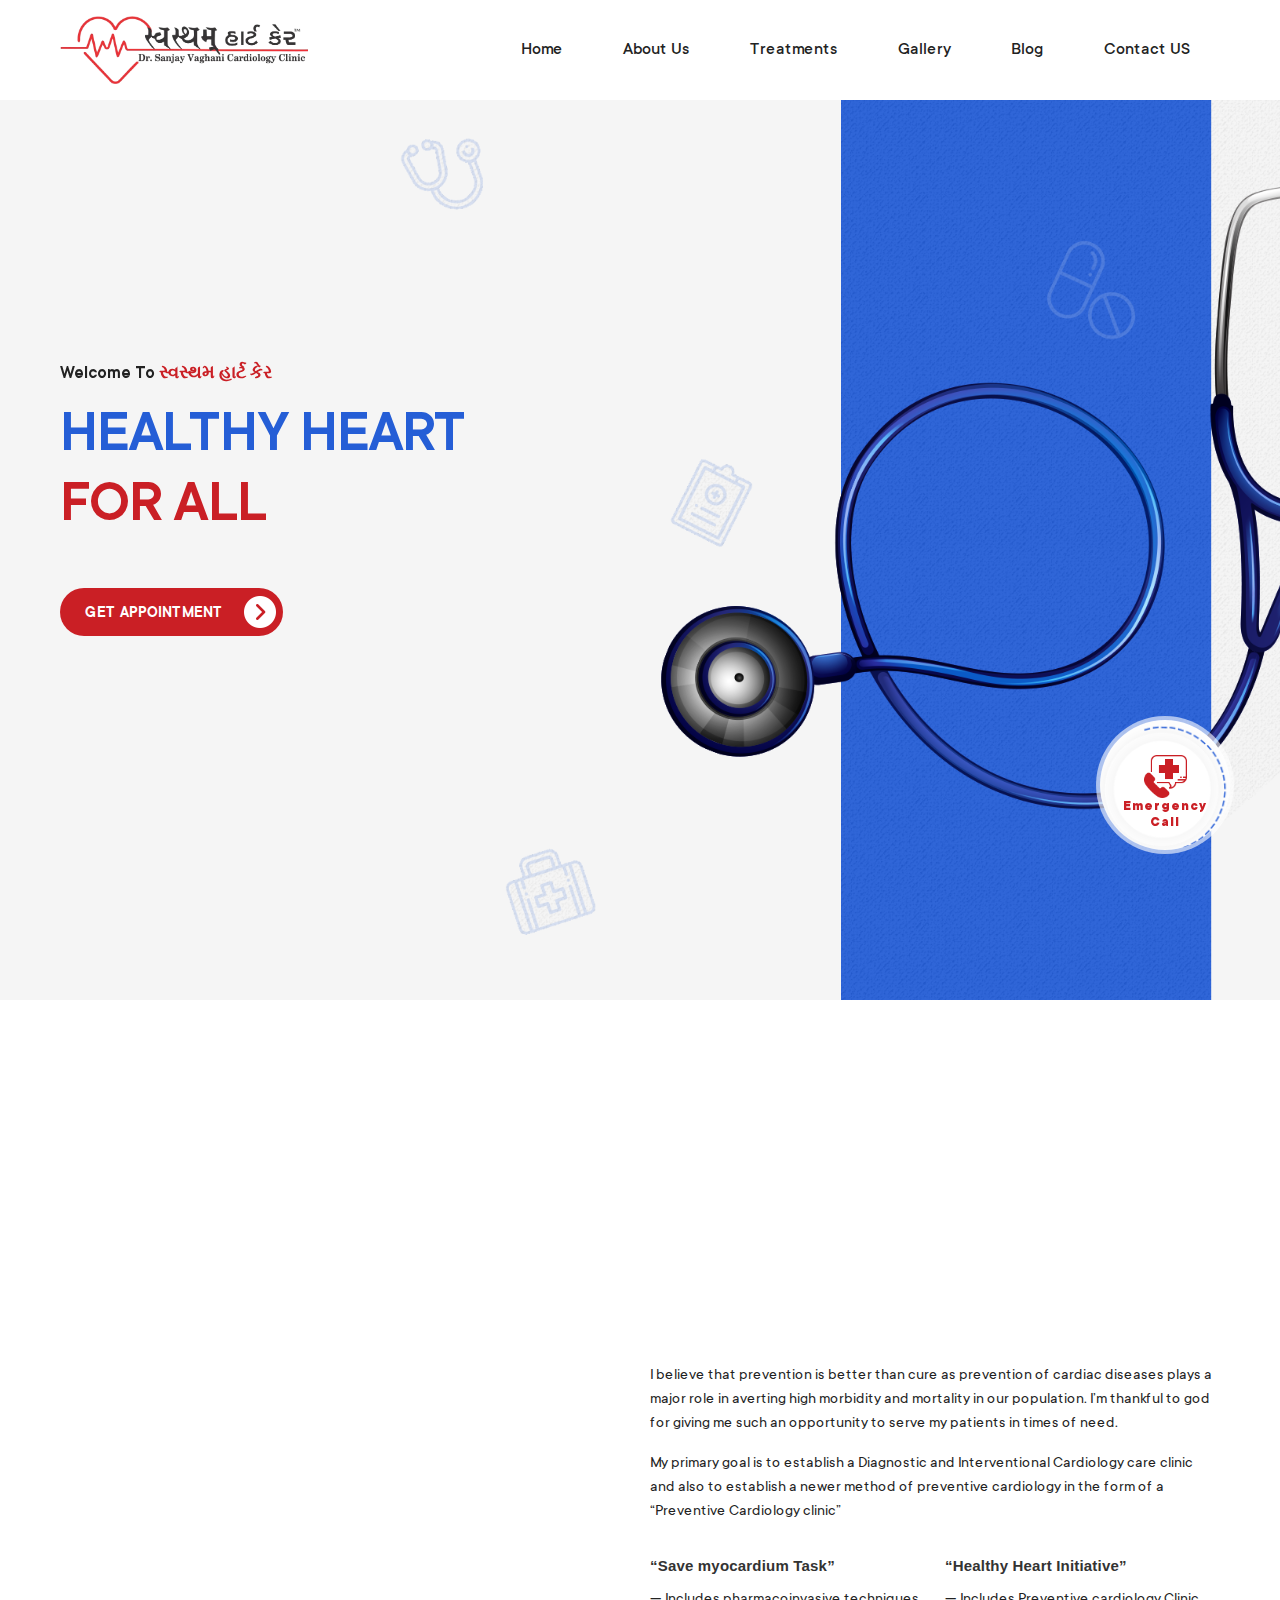
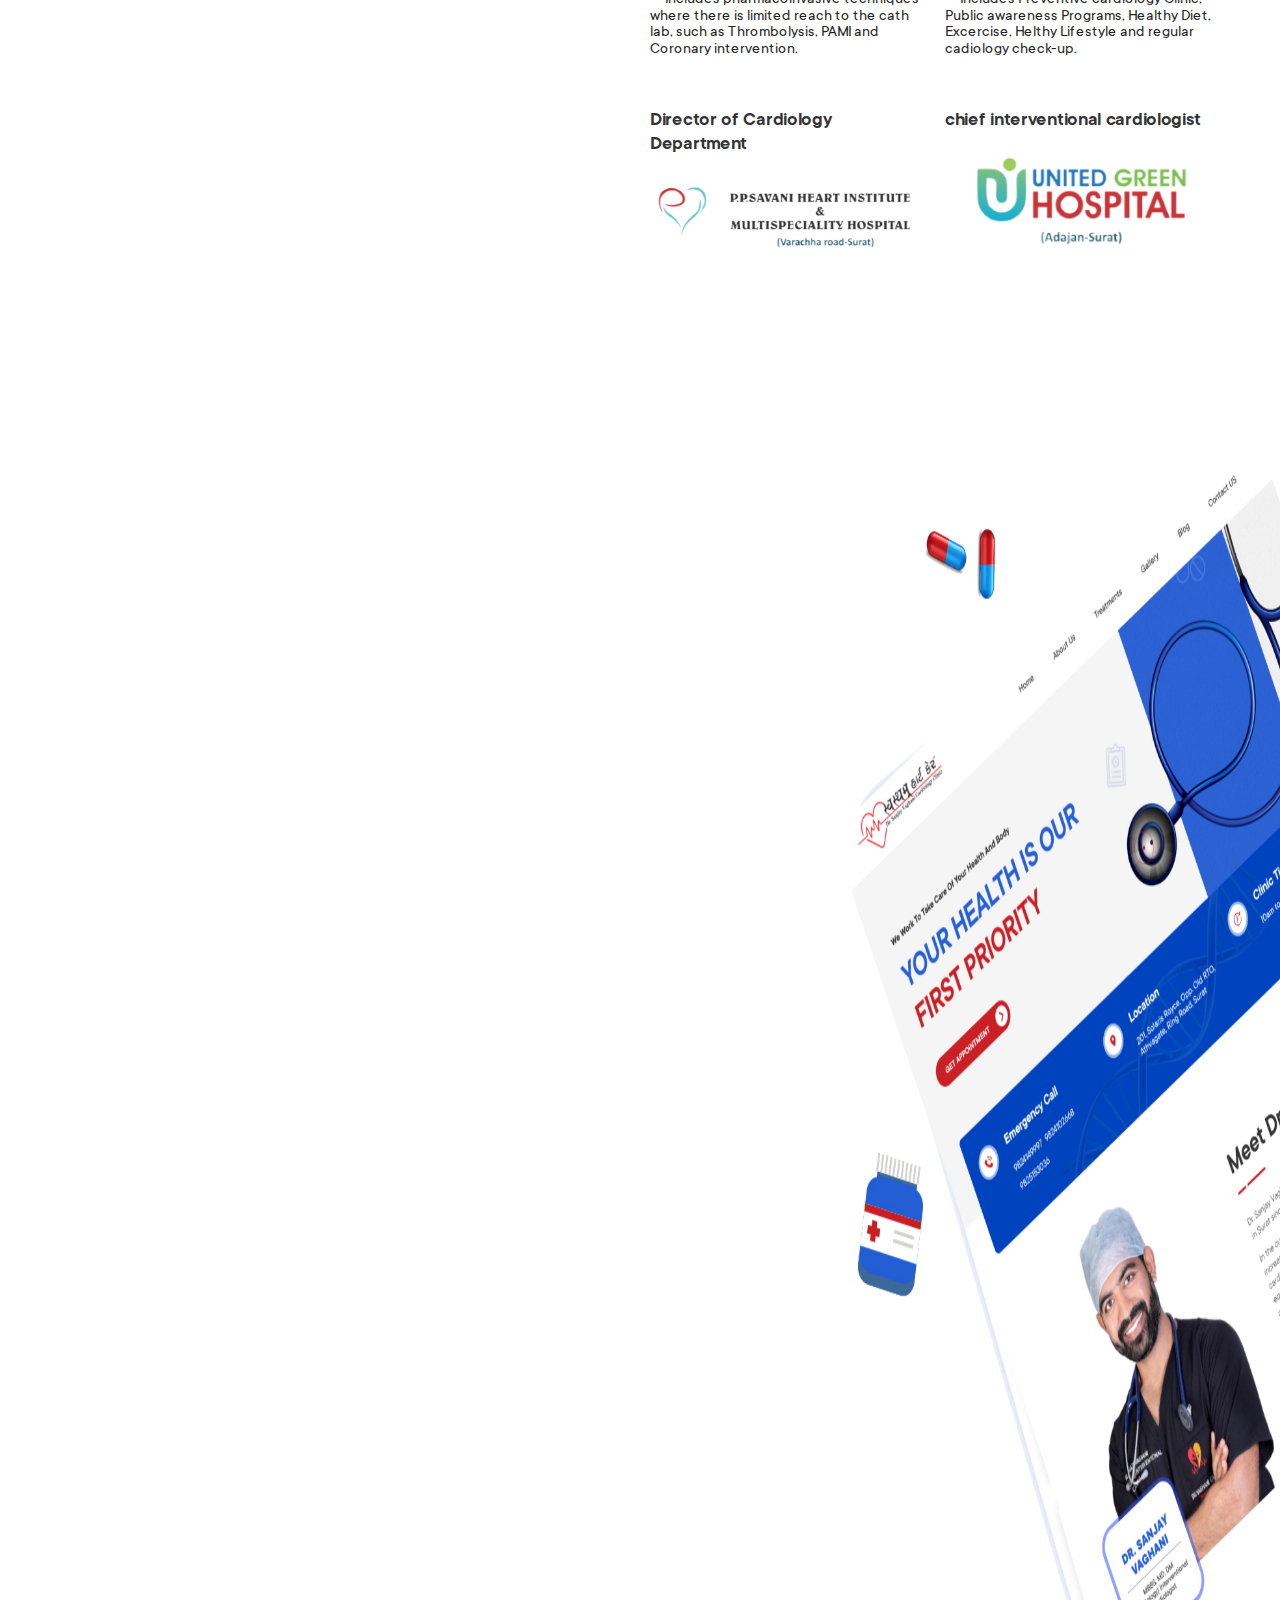
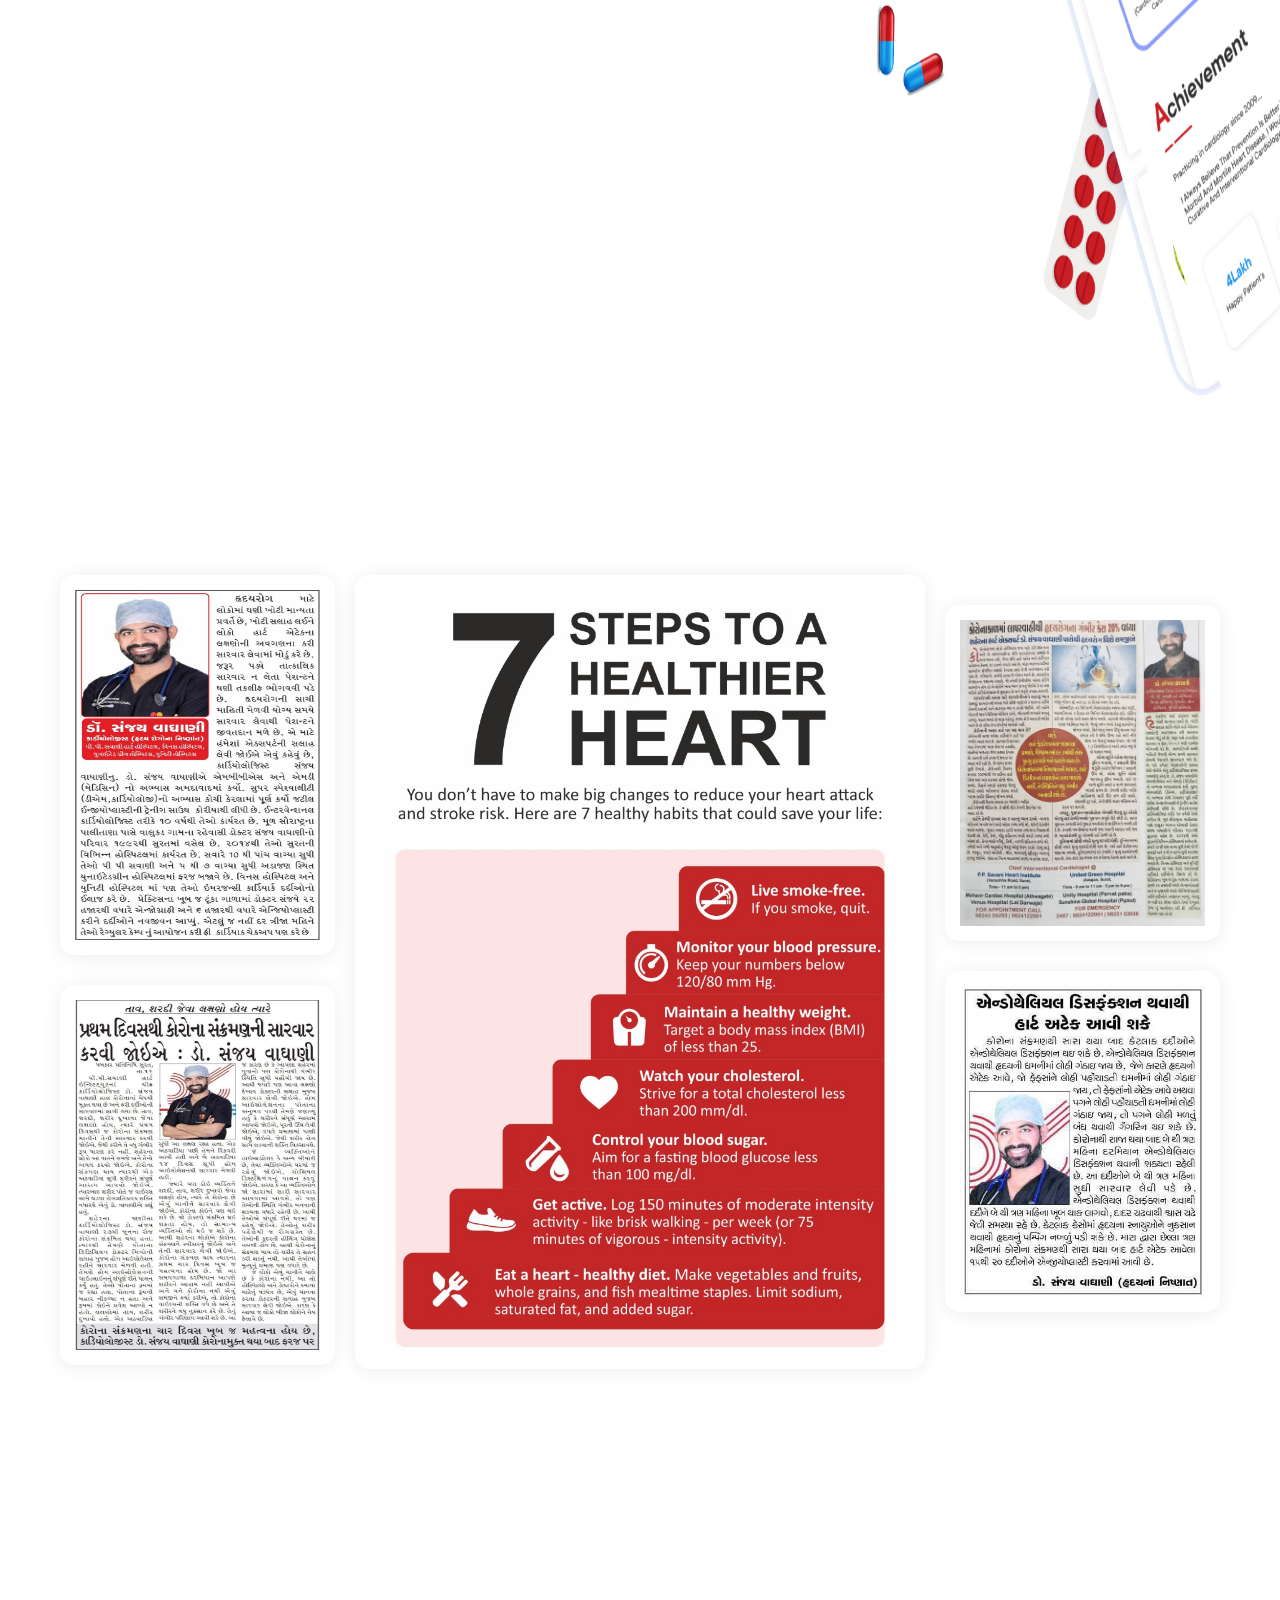
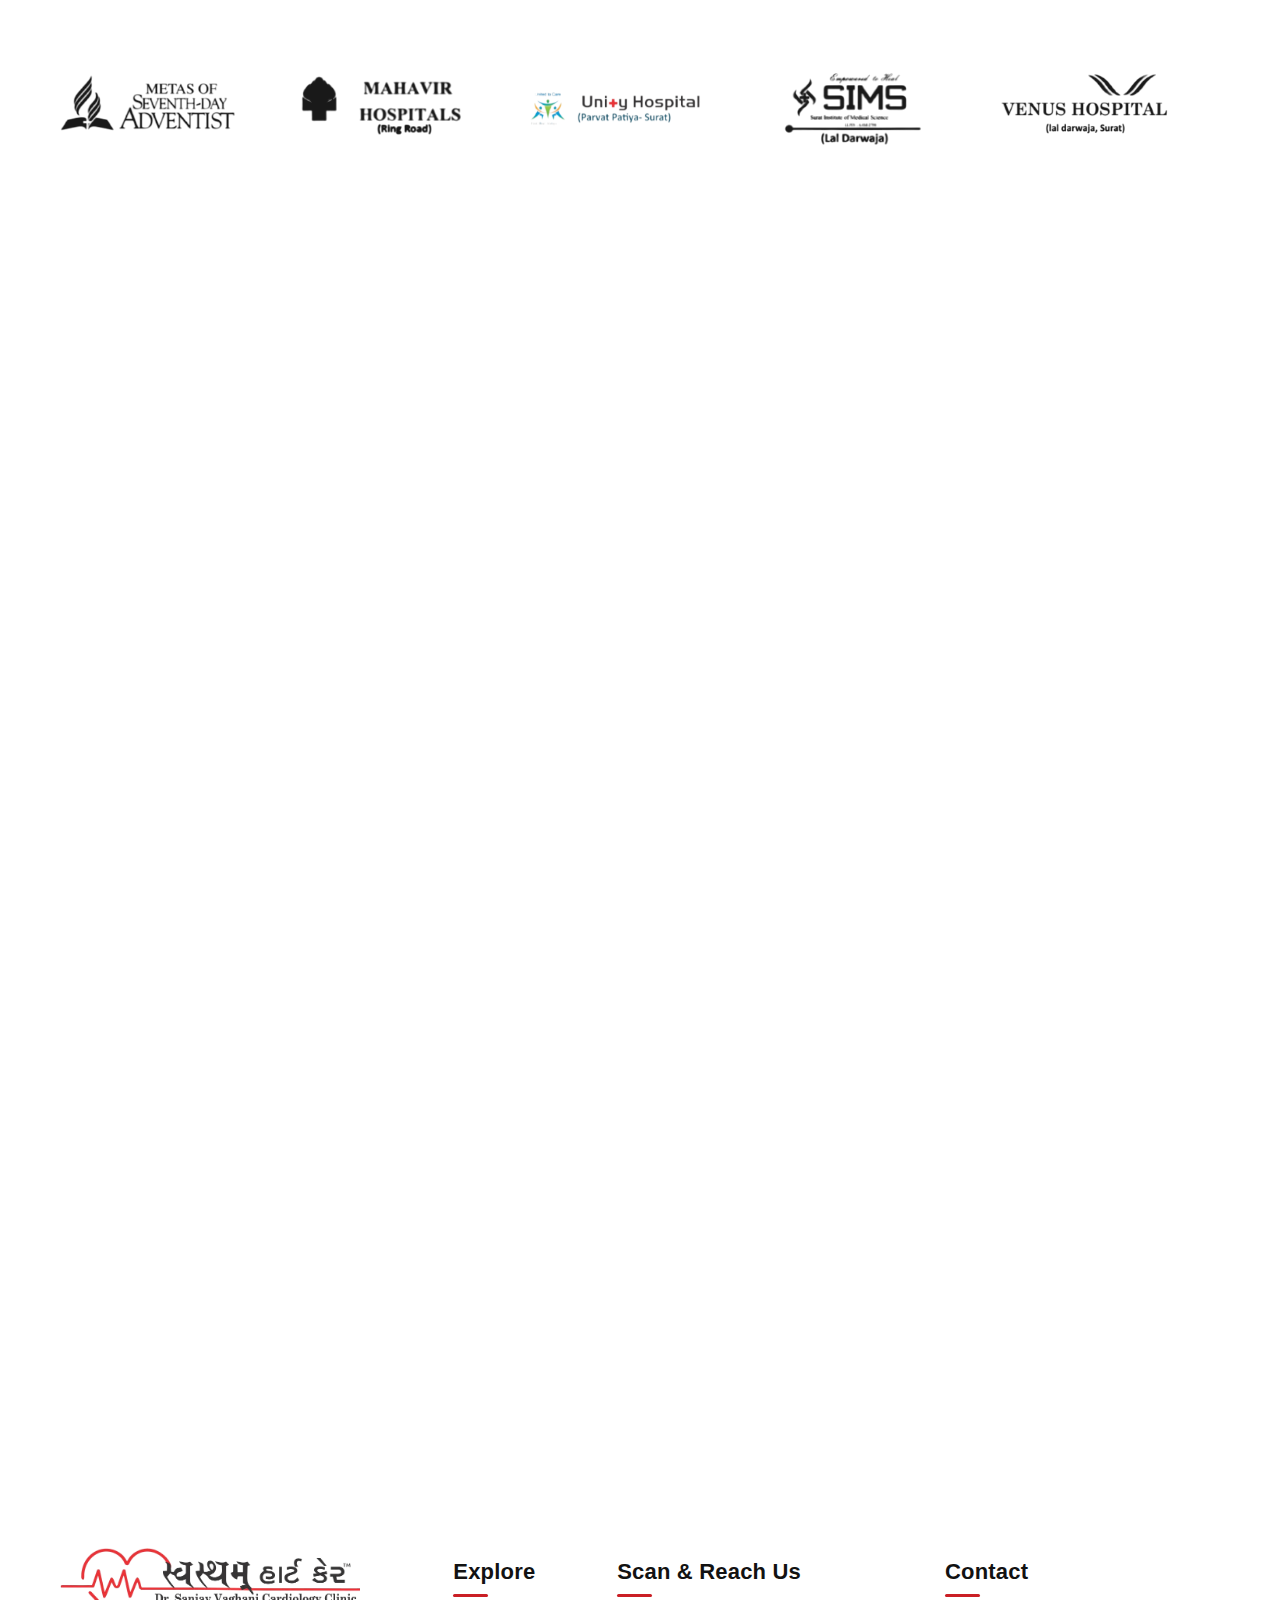
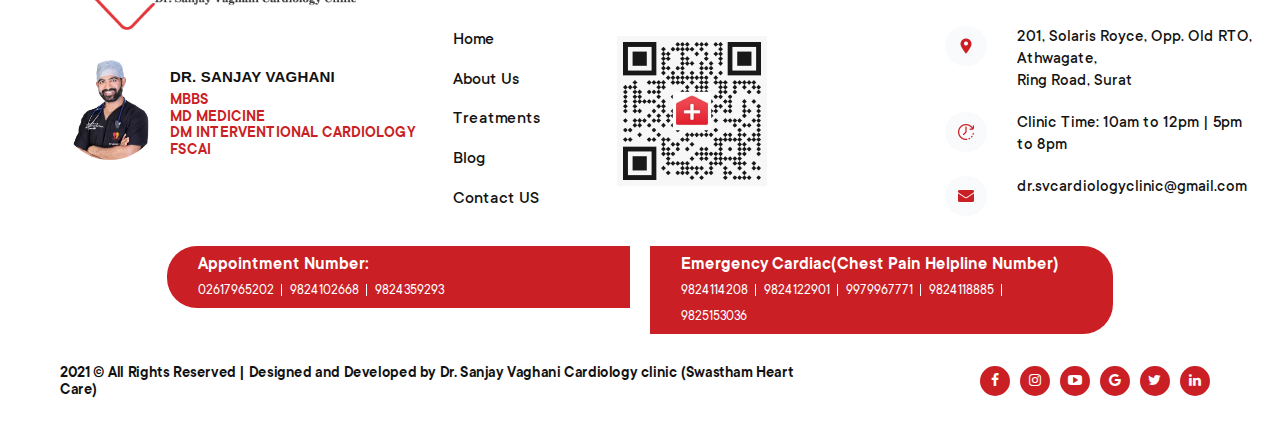
<file: index.html>
<!DOCTYPE html>
<html lang="en" dir="ltr">
  <head>
    <meta charset="utf-8">
    <meta http-equiv="X-UA-Compatible" content="IE=edge">
    <title>Swastham Heart Care - Home</title>
    <meta name="description" content="">
    <meta name="viewport" content="width=device-width, initial-scale=1.0, maximum-scale=1.0, user-scalable=no" />
    <meta http-equiv="x-ua-compatible" content="IE=10">
    <link rel="stylesheet" href="css/bootstrap.min.css">
    <link rel="stylesheet" href="css/bootstrap_theme.min.css">
    <link rel="stylesheet" href="css/fontawesome/styles.min.css">
    <link href="css/owl.carousel.min.css" rel="stylesheet" type="text/css">
    <link href="css/fonts/fonts.css" rel="stylesheet">
    <link rel="stylesheet" href="css/custom.css">
    <!-- page animation section css start -->
    <link rel="stylesheet" href="css/animation.css">
    <link rel='stylesheet' href='css/aos.css'>
    <!-- animation css -->
    <!-- cursor animated -->
    <link rel="stylesheet" type="text/css" media="screen" href="css/cursor.css">
    <!-- cursor animated -->
  </head>
  <body id="body" class="home_full_bg">
    <header class="custom-header" id="custom-header"> 
    <div class="navbar navbar-expand-lg navbar-sticky border-0">
      <div class="container">
        <div class="navbar-brand py-0">
          <a href="index.html" class="d-inline-block">
            <img src="images/heart_care.png" class="custom-logo" alt="Swastham_heart_care">
          </a>
        </div>
        <div class="d-lg-none">
          <button type="button" class="navbar-toggler collapsed" data-toggle="collapse" data-target="#navbar-navigation" aria-expanded="false">
            <i class="fa fa-bars" aria-hidden="true"></i>
          </button>
        </div>
        <div class="navbar-collapse collapse" id="navbar-navigation">
          <div class="d-lg-none d-lg-block jb_front_nav_close">
            <button type="button" class="navbar-toggler collapsed jb_front_nav_close">
              <i class="fa fa-times" aria-hidden="true"></i>
            </button>
          </div>
          <ul class="main-menu d-inline-block d-md-flex d-lg-flex justify-content-end non-tranparent nav navbar-nav w-100">
            <li class="nav-item float-left">
              <a href="index.html" class="navbar-nav-link">Home</a>
            </li>
            <li class="nav-item float-left">
              <a href="about.html" class="navbar-nav-link">About Us</a>
            </li>
            <li class="nav-item float-left">
              <a href="treatments.html" class="navbar-nav-link">Treatments</a>
            </li>
            <li class="nav-item float-left">
              <a href="gallery.html" class="navbar-nav-link">Gallery</a>
            </li>
            <li class="nav-item float-left">
              <a href="blog.html" class="navbar-nav-link">Blog</a>
            </li>
            <li class="nav-item float-left">
              <a href="contact.html" class="navbar-nav-link">Contact US</a>
            </li>
          </ul>
        </div>
      </div>
    </div>
  </header>
    <div class="main_page" id="dashboard-page">
      <!-- main content -->
      <div class="page-content">
        <div class="content-wrapper">
          <section class="top_banner position-relative">
            <div class="container">
              <div class="row">
                <div class="col-md-6">
                  <div class="block_content" data-aos="fade-up">
                    <p class="text-capitalize text-black">Welcome to <span class="text-marun">સ્વસ્થમ હાર્ટ કેર</span></p>
                    <h1>Healthy Heart <br><span class="text-marun">For All</span>
                    </h1>
                    <div class="doc_btn position-relative" data-aos="fade-up">
                      <a href="tel:02617965202" class="btn-banner position-relative">Get Appointment <img src="images/btn_icon.png">
                      </a>
                    </div>
                  </div>
                </div>
                <div class="col-md-6"></div>
              </div>
            </div>
          </section>
          <!-- <section class="top_contact">
            <div class="container">
              <div class="top_contact_block">
                <div class="row">
                  <div class="col-md-4">
                    <div class="icon_text d-flex" data-aos="zoom-in">
                      <div class="img_block">
                        <img src="images/phone.png">
                      </div>
                      <div class="block_content ml-3 ml-lg-4 mb-4 mb-md-0 mb-ld-0">
                        <h3 class="text-white mb-1 mb-md-3 mb-lg-3">Click Appoinment</h3>
                        <div class="c-detail">
                          <a class="text-white " href="tel:02617965202">0261-796 5202</a> <span class="text-white mx-2 sep-line">|</span> <a class="text-white" href="tel:9824102668">9824102668</a>
                          <a class="text-white" href="tel:9824359293">9824359293</a> <span class="text-white mx-2 sep-line"></span>                         
                        </div>
                      </div>
                    </div>
                  </div>
                  <div class="col-md-4">
                    <div class="icon_text d-flex" data-aos="zoom-in">
                      <div class="img_block">
                        <img src="images/map.png">
                      </div>
                      <div class="block_content ml-3 ml-lg-4 mb-4 mb-md-0 mb-ld-0">
                        <h3 class="text-white mb-1 mb-md-3 mb-lg-3">Location</h3>
                        <p class="text-white">201, Solaris Royce, Opp. Old RTO, <br>Athwagate, Ring Road, Surat </p>
                      </div>
                    </div>
                  </div>
                  <div class="col-md-4">
                    <div class="icon_text d-flex" data-aos="zoom-in">
                      <div class="img_block">
                        <img src="images/clock.png">
                      </div>
                      <div class="block_content ml-3 ml-lg-4 mb-4 mb-md-0 mb-ld-0">
                        <h3 class="text-white mb-1 mb-md-3 mb-lg-3">Clinic Time</h3>
                        <p class="text-white">10am to 12pm | 5pm to 8pm</p>
                      </div>
                    </div>
                  </div>
                </div>
              </div>
          </section> -->
          <section class="about section-spacer">
            <div class="container">
              <div class="row">
                <div class="col-md-6">
                  <div class="img_block mb-5 mb-lg-0"  data-aos="fade-up">
                    <img src="images/dr.sanjay.png"  data-aos="zoom-out">
                    <div class="doc_img_content vert-move">
                      <div class="block_content">
                        <h6>DR. SANJAY VAGHANI <br>
                        </h6>
                        <p>MBBS <br>MD MEDICINE <br> DM INTERVENTIONAL CARDIOLOGY <br> FSCAI</p>
                      </div>
                    </div>
                  </div>
                </div>
                <div class="col-md-6">
                  <div class="right_content mt-5 mt-md-0 mt-lg-0">
                    <div class="section_heading"  data-aos="fade-up">
                     
                      <h2>Meet Dr. <span class="text-marun">Sanjay Vaghani  </span>
                        <img src="images/heading-line.png" class="heading-line">
                      </h2>
                    </div>
                    <div class="section-content mb-4">
                      <p  data-aos="fade-up">Myself, Dr. Sanjay Vaghani, Consultant Interventional Cardiologist since 2009, practicing in Surat since 2014</p>
                      <p  data-aos="fade-up">In the current era, where the incidence of cardiac disease has been steeply increasing in the young adults, I offer authentic evidence-based Interventional cardiology care at a reasonable cost and with assurance of great quality and equitable care.</p>
                      <p>I believe that prevention is better than cure as prevention of cardiac diseases plays a major role in averting high morbidity and mortality in our population. I’m thankful to god for giving me such an opportunity to serve my patients in times of need.</p>
                      <p>My primary goal is to establish a Diagnostic and Interventional Cardiology care clinic and also to establish a newer method of preventive cardiology in the form of a “Preventive Cardiology clinic”</p>
                    </div>
                    <div class="row">
                      <div class="col-md-6">
                        <div class="block_content mb-4">
                          <h5 class="mb-2">“Save myocardium Task”</h5> 
                          <p>— Includes pharmacoinvasive techniques where there is limited reach to 
                            the cath lab, such as Thrombolysis, PAMI and Coronary intervention.</p>
                        </div>
                      </div>
                      <div class="col-md-6">
                        <div class="block_content mb-4">
                          <h5 class="mb-2"> “Healthy Heart Initiative”</h5> 
                          <p>— Includes Preventive cardiology Clinic, Public awareness Programs, Healthy Diet, Excercise, Helthy Lifestyle and regular cadiology check-up.</p>
                        </div>
                      </div>
                    </div>                   
                    <div class="row mt-3">
                      <div class="col-md-6">
                        <div class="dept_block mb-4">
                          <h4>Director of Cardiology Department</h4>
                          <img src="images/availble/director.png">
                        </div>
                      </div>
                      <div class="col-md-6">
                        <div class="dept_block mb-4">
                          <h4>chief interventional cardiologist</h4>
                          <img src="images/availble/chief.png">
                        </div>
                      </div>
                    </div>
                    <div class="doc_btn position-relative"  data-aos="fade-up">
                      <a href="about.html" class="btn-banner position-relative">Learn More<img src="images/btn_icon.png">
                      </a>
                    </div>
                  </div>
                </div>
              </div>
            </div>
          </section>       
          <section class="achivement section-spacer position-relative">
            <div class="container">
              <div class="row">
                <div class="col-md-8">
                  <div class="section_heading" data-aos="fade-up">
                    <h2>Achievement <img src="images/heading-line.png" class="heading-line"></h2>
                    
                  </div>
                  <p data-aos="fade-up">Practicing in cardiology since 2009....</p>
                  <div data-aos="fade-up" class="block_content mt-3">
                    <p>I Always Believe That Prevention Is Better Than Care. To Follow My Inner Voice Which Is To Save People From Morbid And Mortile Heart Disease, I Would Like To Establish “preventive Cardiac Care Clinic" Apart From Curative And Interventional Cardiology Care.</p>
                  </div>
                  <div class="achivement_content mt-5">
                    <div class="row">
                      <div data-aos="fade-up" class="col-6 col-md-6 col-lg-3" >
                        <div class="ac_block">
                          <h4 class="text-primary mb-2">Millions of</h4>
                          <p>Happy Patient's</p>
                        </div>
                      </div>
                      <div data-aos="fade-up" class="col-6 col-md-6 col-lg-3  top_rel">
                        <div class="ac_block active">
                          <h4 class="text-primary mb-2">3Lakh+</h4>
                          <p>Variable 2D Echo</p>
                        </div>
                      </div>
                      <div data-aos="fade-up" class="col-6 col-md-6 col-lg-3" >
                        <div class="ac_block">
                          <h4 class="text-primary mb-2">1Lakh+</h4>
                          <p>TMT</p>
                        </div>
                      </div>
                      <div data-aos="fade-up" class="col-6 col-md-6 col-lg-3  top_rel">
                        <div class="ac_block">
                          <h4 class="text-primary mb-2">25000+</h4>
                          <p>Coronary <br>Angiography</p>
                        </div>
                      </div>
                    </div>
                    <div class="row mt-4">
                      <div data-aos="fade-up" class="col-6 col-md-6 col-lg-3" >
                        <div class="ac_block">
                          <h4 class="text-primary mb-2">7000+</h4>
                          <p>Coronary<br> Angioplasty</p>
                        </div>
                      </div>
                      <div data-aos="fade-up" class="col-6 col-md-6 col-lg-3  top_rel">
                        <div class="ac_block">
                          <h4 class="text-primary mb-2">2000+</h4>
                          <p>Complex<br> Angioplasty</p>
                        </div>
                      </div>
                      <div data-aos="fade-up" class="col-6 col-md-6 col-lg-3" >
                        <div class="ac_block active">
                          <h4 class="text-primary mb-2">25+</h4>
                          <p>Rotablation <br>Angioplasty</p>
                        </div>
                      </div>
                      <div data-aos="fade-up" class="col-6 col-md-6 col-lg-3  top_rel">
                        <div class="ac_block">
                          <h4 class="text-primary mb-2">50+</h4>
                          <p>IVUS Guided<br> Angioplasty</p>
                        </div>
                      </div>
                    </div>
                    <div class="row mt-4">
                      <div data-aos="fade-up" class="col-6 col-md-6 col-lg-3" >
                        <div class="ac_block active">
                          <h4 class="text-primary mb-2">25+</h4>
                          <p>FFR Angiography</p>
                        </div>
                      </div>
                      <div data-aos="fade-up" class="col-6 col-md-6 col-lg-3  top_rel">
                        <div class="ac_block ">
                          <h4 class="text-primary mb-2">200+</h4>
                          <p>Left Main <br>Angioplasty</p>
                        </div>
                      </div>
                      <div data-aos="fade-up" class="col-6 col-md-6 col-lg-3" >
                        <div class="ac_block active">
                          <h4 class="text-primary mb-2">1000+</h4>
                          <p>Bifurcation<br> Angioplasty</p>
                        </div>
                      </div>
                      <div data-aos="fade-up" class="col-6 col-md-6 col-lg-3  top_rel">
                        <div class="ac_block">
                          <h4 class="text-primary mb-2">50+</h4>
                          <p>AICD (Automatic implantable cardioverter-
                            defibrillator)</p>
                        </div>
                      </div>
                    </div>
                    <div class="row mt-4">
                      <div data-aos="fade-up" class="col-6 col-md-6 col-lg-3" >
                        <div class="ac_block active">
                          <h4 class="text-primary mb-2">10+</h4>
                          <p>CRT (Cardiac resynchronization therapy)</p>
                        </div>
                      </div>
                      <div data-aos="fade-up" class="col-6 col-md-6 col-lg-3  top_rel">
                        <div class="ac_block">
                          <h4 class="text-primary mb-2">200+</h4>
                          <p>PPI (Permanent Pacemaker Implantation)</p>
                        </div>
                      </div>
                      <div data-aos="fade-up" class="col-6 col-md-6 col-lg-3" >
                        <div class="ac_block active">
                          <h4 class="text-primary mb-2">25+</h4>
                          <p>Device Closure for ASD+PDA</p>
                        </div>
                      </div>
                      <div data-aos="fade-up" class="col-6 col-md-6 col-lg-3  top_rel">
                        <div class="ac_block ">
                          <h4 class="text-primary mb-2">50+</h4>
                          <p>BMV (Balloon Mitral Valvotomy)</p>
                        </div>
                      </div>
                      <div data-aos="fade-up" class="col-6 col-md-6 col-lg-3" >
                        <div class="ac_block active">
                          <h4 class="text-primary mb-2">BPV</h4>
                          <p>(Balloon pulmonary valvotomy)</p>
                        </div>
                      </div>
                      <div data-aos="fade-up" class="col-6 col-md-6 col-lg-3 top_rel" >
                        <div class="ac_block">
                          <h4 class="text-primary mb-2">Peripheral</h4>
                          <p>intervention</p>
                        </div>
                      </div>
                      <div data-aos="fade-up" class="col-6 col-md-6 col-lg-3">
                        <div class="ac_block active">
                          <h4 class="text-primary mb-2">TEVAR/ EVER</h4>                      
                        </div>
                      </div>
                    </div>
                  </div>
                </div>
                <div class="col-md-4 static_col">
                  <div class="right_content"></div>
                </div>
              </div>
            </div>
          </section>
          <section class="wall-of section-spacer">
            <div class="container">
              <div class="section_heading center_heading text-center aos-init" data-aos="fade-up">
                <h2>Wall of Frame <img src="images/heading-line.png" class="heading-line"></h2>
              </div>
              <div class="row mt-5">
                <div class="col-md-3">
                  <div class="left-block">
                    <div class="wall-block ">
                      <img class="w-100" src="images/wall/1.jpeg">
                    </div>
                    <div class="wall-block mt-4">
                      <img class="w-100" src="images/wall/2.jpeg">
                    </div>
                  </div>
                </div>
                <div class="col-md-6">
                  <div class="wall-block center-block">
                    <img class="w-100" src="images/wall/5.jpeg">
                  </div>
                </div>
                <div class="col-md-3">
                  <div class="right-block">
                    <div class="wall-block mt-4">
                      <img class="w-100" src="images/wall/3.jpeg">
                    </div>
                    <div class="wall-block mt-4">
                      <img class="w-100" src="images/wall/4.jpeg">
                    </div>
                  </div>
                </div>
              </div>
            </div>
          </section>
          <section class="section_available section-spacer">
              <div class="container">
                <div class="section_heading center_heading text-center aos-init" data-aos="fade-up">
                  <h2>Available at on call <img src="images/heading-line.png" class="heading-line"></h2>
                </div>
                <div  id="available" class="owl-carousel owl-theme">
                  <div class="item">
                    <div class="img_block_available">
                      <img src="images/availble/a_1.png">
                    </div>
                  </div>
                  <div class="item">
                    <div class="img_block_available">
                      <img src="images/availble/a_2.png">
                    </div>
                  </div>
                  <div class="item">
                    <div class="img_block_available">
                      <img src="images/availble/a_3.png">
                    </div>
                  </div>
                  <div class="item">
                    <div class="img_block_available">
                      <img src="images/availble/a_4.png">
                    </div>
                  </div>
                  <div class="item">
                    <div class="img_block_available">
                      <img src="images/availble/a_5.png">
                    </div>
                  </div>
                  <div class="item">
                    <div class="img_block_available">
                      <img src="images/availble/a_6.png">
                    </div>
                  </div>
                  <div class="item">
                    <div class="img_block_available">
                      <img src="images/availble/a_7.png">
                    </div>
                  </div>
                  <div class="item">
                    <div class="img_block_available">
                      <img src="images/availble/a_8.png">
                    </div>
                  </div>
              </div>
              </div>
          </section>
          <!-- <section class="team section-spacer">
            <div class="container">
              <div class="section_heading center_heading text-center" data-aos="fade-up">
                <h2>Our Team</h2>
              </div>
              <div class="row">
                <div class="col-md-4">
                  <div class="team-block left-block mb-4">
                    <div class="img_block">
                        <img src="images/team/team-1.png">
                    </div>
                    <div class="block-detail">
                      <h4>Dr. Perth Shanishwara</h4>
                      <p>DM(interventional Cardiologist Associate Cardiologist of dr.sanjay vaghani)</p>
                    </div>
                  </div>
                  <div class="team-block left-block mb-4">
                    <div class="img_block">
                        <img src="images/team/team-1.png">
                    </div>
                    <div class="block-detail">
                      <h4>Amit Joshi</h4>
                      <p>(Clinical Co-Ordnator & Marketing Executive)</p>
                    </div>
                  </div>
                  <div class="team-block left-block mb-4">
                    <div class="img_block">
                        <img src="images/team/team-1.png">
                    </div>
                    <div class="block-detail">
                      <h4>Farida Gandhi</h4>
                      <p>
                        (Clinical Co-Ordnator & Personal Assistant)</p>
                    </div>
                  </div>
                </div>
                <div class="col-md-4 test-center justify-content-center">
                    <div class="center_icon position-relative text-center">
                        <img src="images/Swastham_Team.png" class="center-logo">
                        <img src="images/heart_care.png" class="ab-center-img">
                    </div>
                </div>
                <div class="col-md-4">
                  <div class="team-block right-block mb-4">
                    <div class="img_block">
                        <img src="images/team/team-1.png">
                    </div>
                    <div class="block-detail">
                      <h4>Dr.Bhavmik Pandya</h4>
                      <p>Associate dr. of dr.sanjay vaghani & clinical (Co-Ordnator)</p>
                    </div>
                  </div>
                  <div class="team-block right-block mb-4">
                    <div class="img_block">
                        <img src="images/team/team-1.png">
                    </div>
                    <div class="block-detail">
                      <h4>Nilesh Joshi</h4>
                      <p>(Clinical Co-Ordnator & Administration)</p>
                    </div>
                  </div>
                  <div class="team-block right-block mb-4">
                    <div class="img_block">
                        <img src="images/team/team-1.png">
                    </div>
                    <div class="block-detail">
                      <h4>Hemant Kundhadiya</h4>
                      <p>(Clinical Co-ordnator & Marketing Executive)</p>
                    </div>
                  </div>
                </div>
              </div>
            </div>
          </section> -->
          <section class="section_testimonial section-spacer">
            <div class="container">
              <div class="section_heading center_heading text-center" data-aos="fade-up">
                <h2>Happy Patients <img src="images/heading-line.png" class="heading-line"></h2>
              </div>
              <div class="row align-items-center justify-content-center">
                <!-- <div class="col-md-6">
                    <div class="thumb-wraper" data-aos="zoom-out">
                      <img src="images/heart_care.png" class="view_img">
                      <img class="bg-img" src="[data-uri]" alt="">
                      <ul>
                        <li data-member="1">
                          <a href="/react/">
                          <img src="[data-uri]" alt="">
                        </a>
                        </li>
                          <li data-member="2">
                            <a href="/react/">
                              <img src="[data-uri]" alt="">
                          </a>
                          </li>
                          <li data-member="3">
                            <a href="/react/">

                  <img src="[data-uri]" alt="">
                </a>
                </li>

                  <li data-member="4">
                    <a href="/react/">
                      <img src="[data-uri]" alt=""></a>
                  </li>
                  <li data-member="5">
                    <a href="/react/">
                      <img src="[data-uri]" alt="">
                  </a>
                  </li>
                        
                        <li data-member="6">
                          <a href="/react/">
                            <img src="[data-uri]" alt="">
                        </a>
                        </li>
                      </ul>
                    </div>
                </div> -->
                <div class="col-md-8">
                  <div class="testimonial_slider" data-aos="fade-up">
                    <i class="fa fa-quote-left quote_icon" aria-hidden="true"></i>
                    <div id="testimonial_slider" class="owl-carousel owl-theme">
                      <div class="item">
                        <div class="review_content">
                          <div class="img_block">
                            <img src="images/testimonial/image_6.jpg">
                          </div>
                          <div class="block_content">
                            <h5>Dr. Pallav Y. Parikh</h5>
                            <span>(Gastroenterology- Surat)
                              (97102 84899)</span>
                            <p> My father was suffering from severe chest pain with high blood pressure. i was rushed at united green hospital with my father for further evolution. when we present at hospital my father’s EF down around 20-25% and he become complicated. Dr. Sanjay Vaghani & his Team managed well and done procedure, after all of this event. my father was becoming stable and EF was improved. | was always thankful to dr.sanjay vaghani for doing his wonderful job.</p>
                          </div>                          
                        </div>
                      </div>
                      <div class="item">
                        <div class="review_content other_ln">
                          <div class="img_block">
                            <img src="images/testimonial/image_7.jpg">
                          </div>
                          <div class="block_content">
                            <h5>વિજયભાઈ પટેલ</h5>
                            <span>(પોલીસ મેન-આહવા/ડાંગ)</span>
                            <p> મે આટલા સારા ડોકટર હજી સુધી જોયા નથી.હું ડાંગથી સ્પેશીયલ સરને બતાવવા માટે આવુ છુ અને બિજા ઘણા બધા દર્દીઓને પણ ત્યા મોકલુ છે. મારા ગ્રુપ માંથી પણ બધા લોકોએ મને ખુબજ સારા રિવ્યુ આપેલા છે. </p>
                          </div>                          
                        </div>
                      </div>                     
                      <div class="item">
                        <div class="review_content">
                          <div class="img_block">
                            <img src="images/testimonial/image_9.jpg">
                          </div>
                          <div class="block_content">
                            <h5>Zehra Saiffee</h5>
                            <span>(Patient-Silvasa)</span>
                            <p> During this covid situation, no one hospital was ready for admit my mother for cardiac treatment due to unavailability of bed and staffs . at that time some one who is patient of Dr. sanjay vaghani meet us and told me, u can go to p.p.savni hospital in surat for cardiac treatment.they are serving best cardiac treatment with all those safety protocol. After all we was come at surat. He was done angioplasty with three stents with Rotablation and my mother was became well. Now my mother is happy and satisfied with his treatment whatever is doing by dr.sanjay vaghaniwe are thankful for giving us an opportunity for sharing our good vibes with everyone. (By -Husaina Saiffee - Daughter) </p>
                          </div>                          
                        </div>
                      </div>
                      <div class="item">
                        <div class="review_content other_ln">
                          <div class="img_block">
                            <img src="images/testimonial/image_5.jpg">
                          </div>
                          <div class="block_content">
                            <h5>માવજીભાઈ સવાણી</h5>
                            <span>(ચેરમેન- એલ.પી.સવાણી ગ્રુપ - અડાજણ)</span>
                            <p> ડો.સંજય વાઘાણીએ મને પહેલી વાર સ્ટેન્ટ મુકેલો,પણ જયારે બિજી વાર મને બીજી નસમાં બ્લોક આવ્યો ત્યારે ડો.સંજય વાઘાણીએ મને કીધુકે આ બીજી નસની
                              એન્જીયોપ્લાસ્ટી બોવ વધારે કોમ્પલીકેટેડ છે, તમે મુંબઈ કે અમદાવાદ જતા રહો.
                              પણ મે સંજયભાઈને કિધુ કે બિજો સ્ટેન્ટની પણ તમારેજ મુકવાનો છે. બિજા સ્ટેન્ટની
                              પ્રોસીઝર ઘણી લાંબી ચાલી પણ એમણે સરસ રીતે કામ પુરણ કર્યુ, આજે હું એક દમ
                              સ્વસ્થ છુ અને મને આનંદ છે કે મને ડો. સંજય વાઘાણી જેવા ડોકટર મળ્યા. </p>
                          </div>                          
                        </div>
                      </div>
                      <div class="item">
                        <div class="review_content other_ln">
                          <div class="img_block">
                            <img src="images/testimonial/image_4.jpg">
                          </div>
                          <div class="block_content">
                            <h5>દેવેન્દ્રભાઈ પાંચાણી</h5>
                            <span>(શાલીગ્રામ ગુપ - પાલ)</span>
                            <p> મારા ભાઈને અરજન્ટમાં અમે લોકો પી.પી.સવાણી હોસ્પિટલ પર લઈ ગયેલા
                              તકલીફ ઘણી વધારે હતી સંજયભાઈ એ મોડી રાત્રે અમારા માટે તાત્કાલીક
                              આવેલા અને પ્રોસીજર કરી હતી. પ્રોસીજર ઘણી લાંબી ચાલી પણ એને
                              ખુબ સારુ રીઝલ્ટ મળ્યુ અને આજે તેમની દવાઓ અને સલાહ અનુસાર
                              મારા ભાઈ સંપુર્ણ સ્વસ્થ છે. હુ ડો. સંજય વાઘાણી અને એમની આખી ટીમ
                              નો દીલથી આભાર માનું છું. </p>
                          </div>                          
                        </div>
                      </div>
                      <div class="item">
                        <div class="review_content other_ln">
                          <div class="img_block">
                            <img src="images/testimonial/image_12.png">
                          </div>
                          <div class="block_content">
                            <h5>ધર્મેશભાઈ વાણિયાવાલા</h5>
                            <span>(કોર્પોરેટર બીજેપી - અડાજણ, પાલ, ઈચ્છાપોર)</span>
                            <p> મારા સમાજના લોકોને સંજયભાઈ એ ઘણી મદદ કરી છે. દાખલ થયેલા દર્દીઓના બિલમાં રાહત અને બીજી ઘણી બધી નાની મોટી સેવાઓ આપેલી છે. એમનો સ્વભાવ ખુબજ સારો છે. કાર્ડીયાક સીવાયના અન્ય દર્દીઓ માં પંણ સલાહ-સુચન અને સહકાર આપેલો છે. </p>
                          </div>                          
                        </div>
                      </div>
                      <div class="item">
                        <div class="review_content">
                          <div class="img_block">
                            <img src="images/testimonial/image_11.jpg">
                          </div>
                          <div class="block_content">
                            <h5>Bhavik J. Gor</h5>
                            <span>(Business Man - Pal)</span>
                            <p> One of the best experience | have been ever
                              felt in my life. most humble & dedicated doctor I have ever seen. </p>
                          </div>                          
                        </div>
                      </div>
                      <div class="item">
                        <div class="review_content other_ln">
                          <div class="img_block">
                            <img src="images/testimonial/image_10.jpg">
                          </div>
                          <div class="block_content">
                            <h5>सुनील शर्मा</h5>
                            <span>(शीव शकित स्वीट ओन्‍्ड बैकरी)
                                                            </span>
                            <p> मैने अपने चाचा और चाची दोनोका ओन्जीयोप्लास्टी [॥80 ७॥88॥ |09./4| मे
                              करवाया और मुजे सर से मीलकर बहुतही अच्छा लगा, बहोती अच्छा कामहे और
                              रीजल्टभी बहुत अच्छा है संजय वाध्याणी साहेब का दीलसे सुक्रीया करता हूं </p>
                          </div>                          
                        </div>
                      </div>
                    </div>
                  </div>
                </div>
              </div>
            </div>
          </section>  
          <section class="call section-spacer" data-aos="zoom-out">
            <div class="container">
              <h4>want to book your <br> Appoinment? </h4>
              <div class="doc_btn position-relative">
                <a href="tel:02617965202
                " class="btn-banner position-relative">Get Appointment <img src="images/btn_icon.png">
                </a>
              </div>
            </div>
          </section>          
        </div>
      </div>
    </div>
    <!-- main content -->
    <!-- footer section -->
    <div id="footer" class="custom-footer">
      <div class="container">
        <div class="top_content pt-5 pb-2">
          <div class="row">
            <div class="col-md-4">
              <img src="images/heart_care.png" class="footer-logo" alt="Swastham_heart_care">
              <div class="footer_flex-content d-flex align-items-center mt-4">
                <div class="img_block">
                  <img src="images/dr.sanjay.png">
                </div>
                <div class="block_content ml-lg-2">
                  <h5>DR. SANJAY VAGHANI</h5>
                  <p class="text-marun">MBBS <br>MD MEDICINE <br> DM INTERVENTIONAL CARDIOLOGY <br> FSCAI</p>
                </div>
              </div>
            </div>
            <div class="col-md-5 justify-content-center my-4 my-md-0 my-lg-0">
              <div class="row">
                <div class="col-4">
                  <div class="center_block mt-2">
                    <div class="footer_heading pb-4">
                      <h5>Explore</h5>
                    </div>
                    <ul class="mt-2">
                      <li>
                        <a href="index.html">Home</a>
                      </li>
                      <li>
                        <a href="about.html">About Us</a>
                      </li>
                      <li>
                        <a href="treatments.html">Treatments</a>
                      </li>
                      <li>
                        <a href="blog.html">Blog</a>
                      </li>
                      <li>
                        <a href="contact.html">Contact US</a>
                      </li>
                    </ul>
                  </div>
                </div>
                <div class="col-8">
                  <div class="footer_heading pb-4 mt-2">
                    <h5>Scan & Reach Us</h5>
                  </div>
                  <img src="images/scan.jpeg" class="scan_img mt-3">
                </div>
              </div>
            </div>
            <div class="col-md-3">
              <div class="contact_footer mt-2">
                <div class="footer_heading pb-4">
                  <h5>Contact</h5>
                </div>
                <div class="contact_block_inner mt-2">                
                  <div class="icon_text d-flex mb-3">
                    <div class="img_block">
                      <img src="images/map.png">
                    </div>
                    <div class="block_content ml-3 ml-lg-4 w-100">
                      <p class="">201, Solaris Royce, Opp. Old RTO, Athwagate, <br> Ring Road, Surat </p>
                    </div>
                  </div>
                  <div class="icon_text d-flex mb-3">
                    <div class="img_block">
                      <img src="images/clock.png">
                    </div>
                    <div class="block_content ml-3 ml-lg-4 w-100">
                      <p class="">Clinic Time: 10am to 12pm | 5pm to 8pm</p>
                    </div>
                  </div>
                  <div class="icon_text d-flex mb-3">
                    <div class="img_block">
                      <img src="images/email.png">
                    </div>
                    <div class="block_content ml-3 ml-lg-4 w-100">
                      <a class="text-lowercase" href="mailto:dr.svcardiologyclinic@gmail.com">dr.svcardiologyclinic@gmail.com</a>
                    </div>
                  </div>
                </div>
              </div>
            </div>
          </div>
        </div>
        <div class="footer-em">
          <div class="container">
            <div class="row justify-content-center">
              <div class="col-md-10">
                <div class="row">
                  <div class="col-md-6">
                      <div class="footer-em_block left">
                        <p class="text-white font-small m-0">Appointment Number:</p>
                        <div class="num_link">
                          <a class="font-small text-white" href="tel:02617965202"> 02617965202</a>
                          <a class="font-small text-white" href="tel:9824102668"> 9824102668</a>
                          <a class="font-small text-white" href="tel:9824359293"> 9824359293</a>
                          <!-- <a class="font-small text-white" href="tel:9824122901"> 9824122901</a> -->
                        </div>
                      </div>
                  </div>
                  <div class="col-md-6">
                    <div class="footer-em_block right">
                      <p class="text-white font-small m-0">Emergency Cardiac(Chest Pain Helpline Number)</p>
                      <div class="num_link">
                        <a class="font-small text-white" href="tel:9824114208"> 9824114208</a>
                        <a class="font-small text-white" href="tel:9824122901"> 9824122901</a>
                        <a class="font-small text-white" href="tel:9979967771"> 9979967771</a>
                        <a class="font-small text-white" href="tel:9824118885"> 9824118885</a>
                        <a class="font-small text-white" href="tel:9825153036"> 9825153036</a>
                      </div>
                    </div>
                </div>
                </div>
              </div>
            </div>
          </div>
        </div>      
        <div class="footer-copyright py-4">
          <div class="row align-items-center">
            <div class="col-md-8">
              <div class="block-content">
                <p>2021 © All Rights Reserved | Designed and Developed by Dr. Sanjay Vaghani Cardiology clinic (Swastham Heart Care) </p>
              </div>
            </div>
            <div class="col-md-4">
              <div class="social-group">
                <a href="#">
                  <i class="fa fa-facebook" aria-hidden="true"></i>
                </a>
                <a href="#">
                  <i class="fa fa-instagram" aria-hidden="true"></i>
                </a>
                <a href="#">
                  <i class="fa fa-youtube-play" aria-hidden="true"></i>
                </a>
                <a href="#">
                  <i class="fa fa-google" aria-hidden="true"></i>
                </a>
                <a href="#">
                  <i class="fa fa-twitter" aria-hidden="true"></i>
                </a>
                <a href="#">
                  <i class="fa fa-linkedin" aria-hidden="true"></i>
                </a>
              </div>
            </div>
          </div>
        </div>
      </div>
    </div>
    <a id="button" class="d-flex align-items-center justify-content-center"></a>
    <div class="hepline_fix vert-move">
     <a class="font-small text-marun" href="tel:+91 9824359293"><img src="images/call-e.png"> <br> Emergency <br> call</a>
    </div>
    
    <!-- footer section -->
    <script type="text/javascript" src="js/jquery.min.js"></script>
    <!-- <script type="text/javascript" src="js/cursor.js"></script> -->
    <script type="text/javascript" src="js/bootstrap.bundle.min.js"></script>
    <script type="text/javascript" src="js/owl.carousel.min.js"></script>
    <!-- page animation section js start -->
    <script type="text/javascript" src="js/animation.js"></script>
    <!-- page animation section js end -->
    <script type="text/javascript" src="js/custom.js"></script>
    <!-- <script type="text/javascript" src="js/cursor.js"></script>     -->
    <script src="js/smooth-scroll.js"></script>
    <script src="js/splitting.min.js"></script>
    <script src="js/scroll-out.min.js"></script>
    <script src="js/swiper.js"></script>
    <script src="js/cursor.js"></script>
  </body>
</html>
</file>
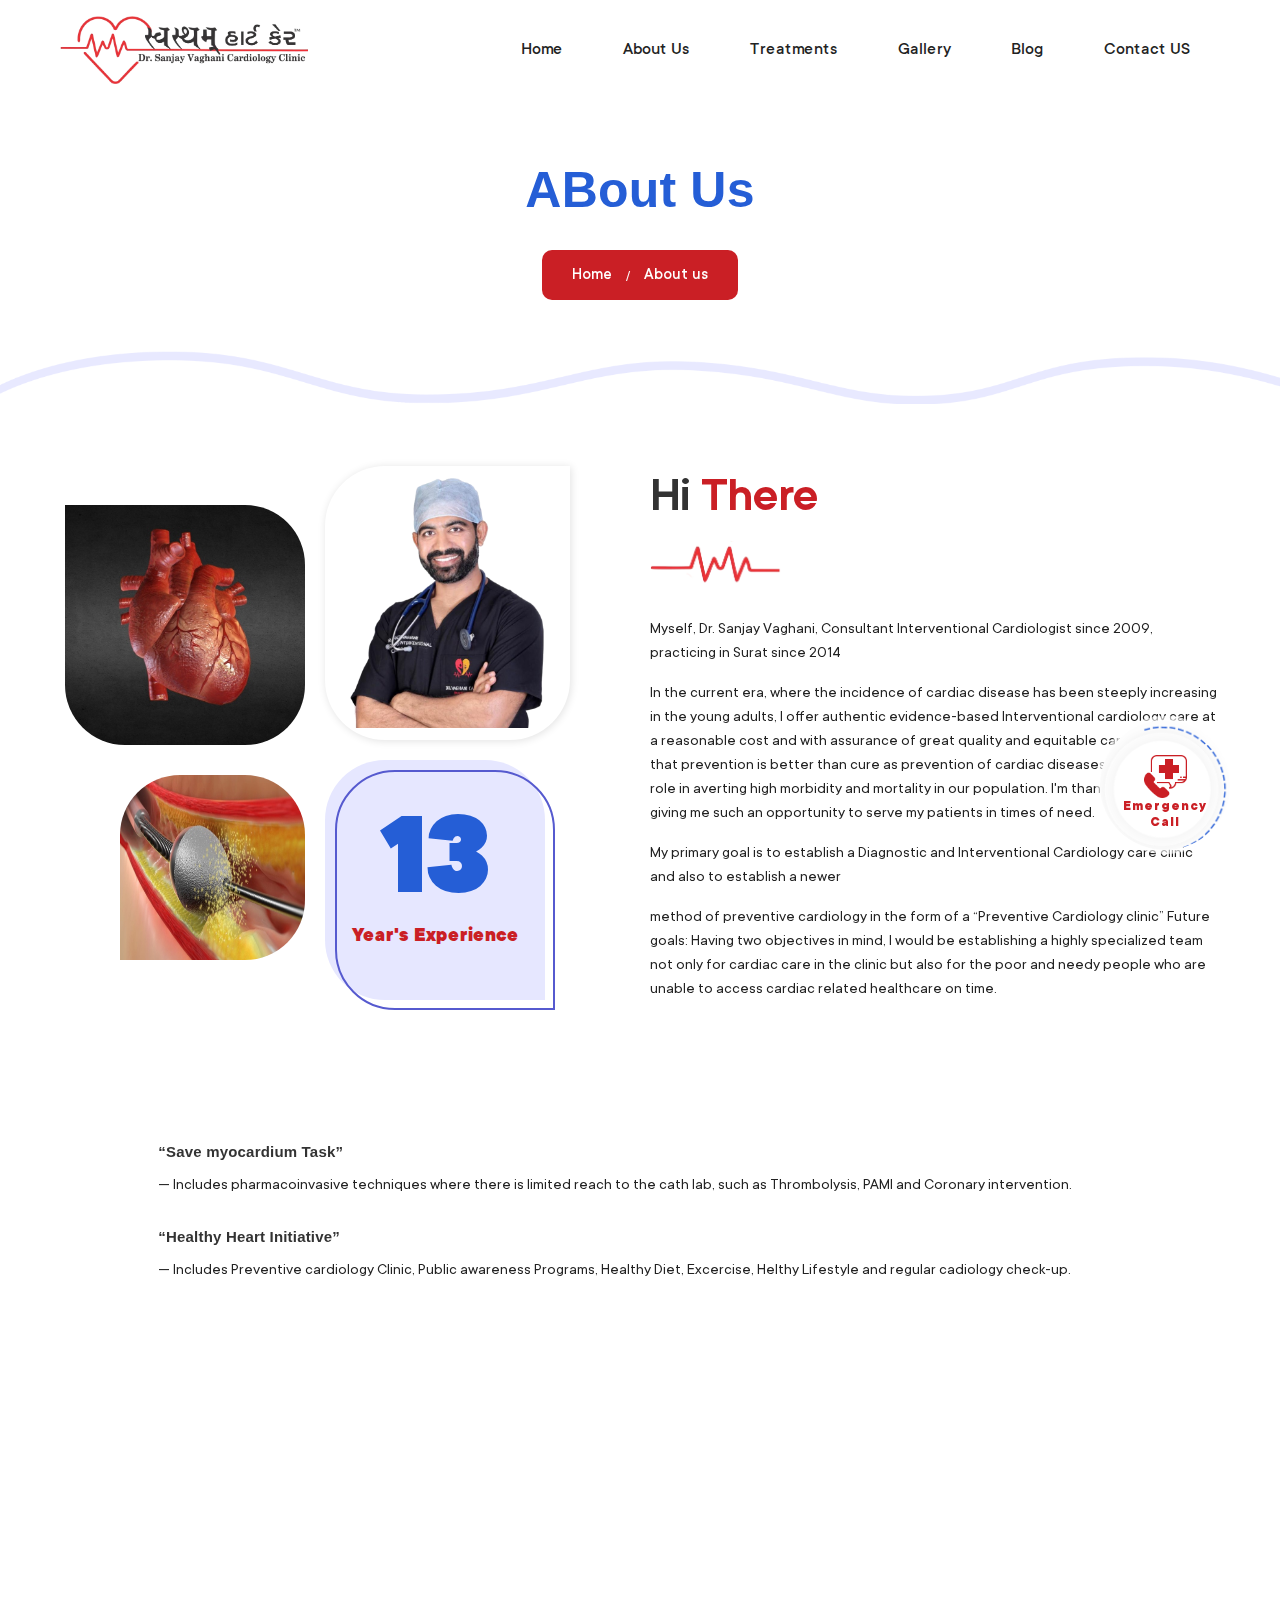
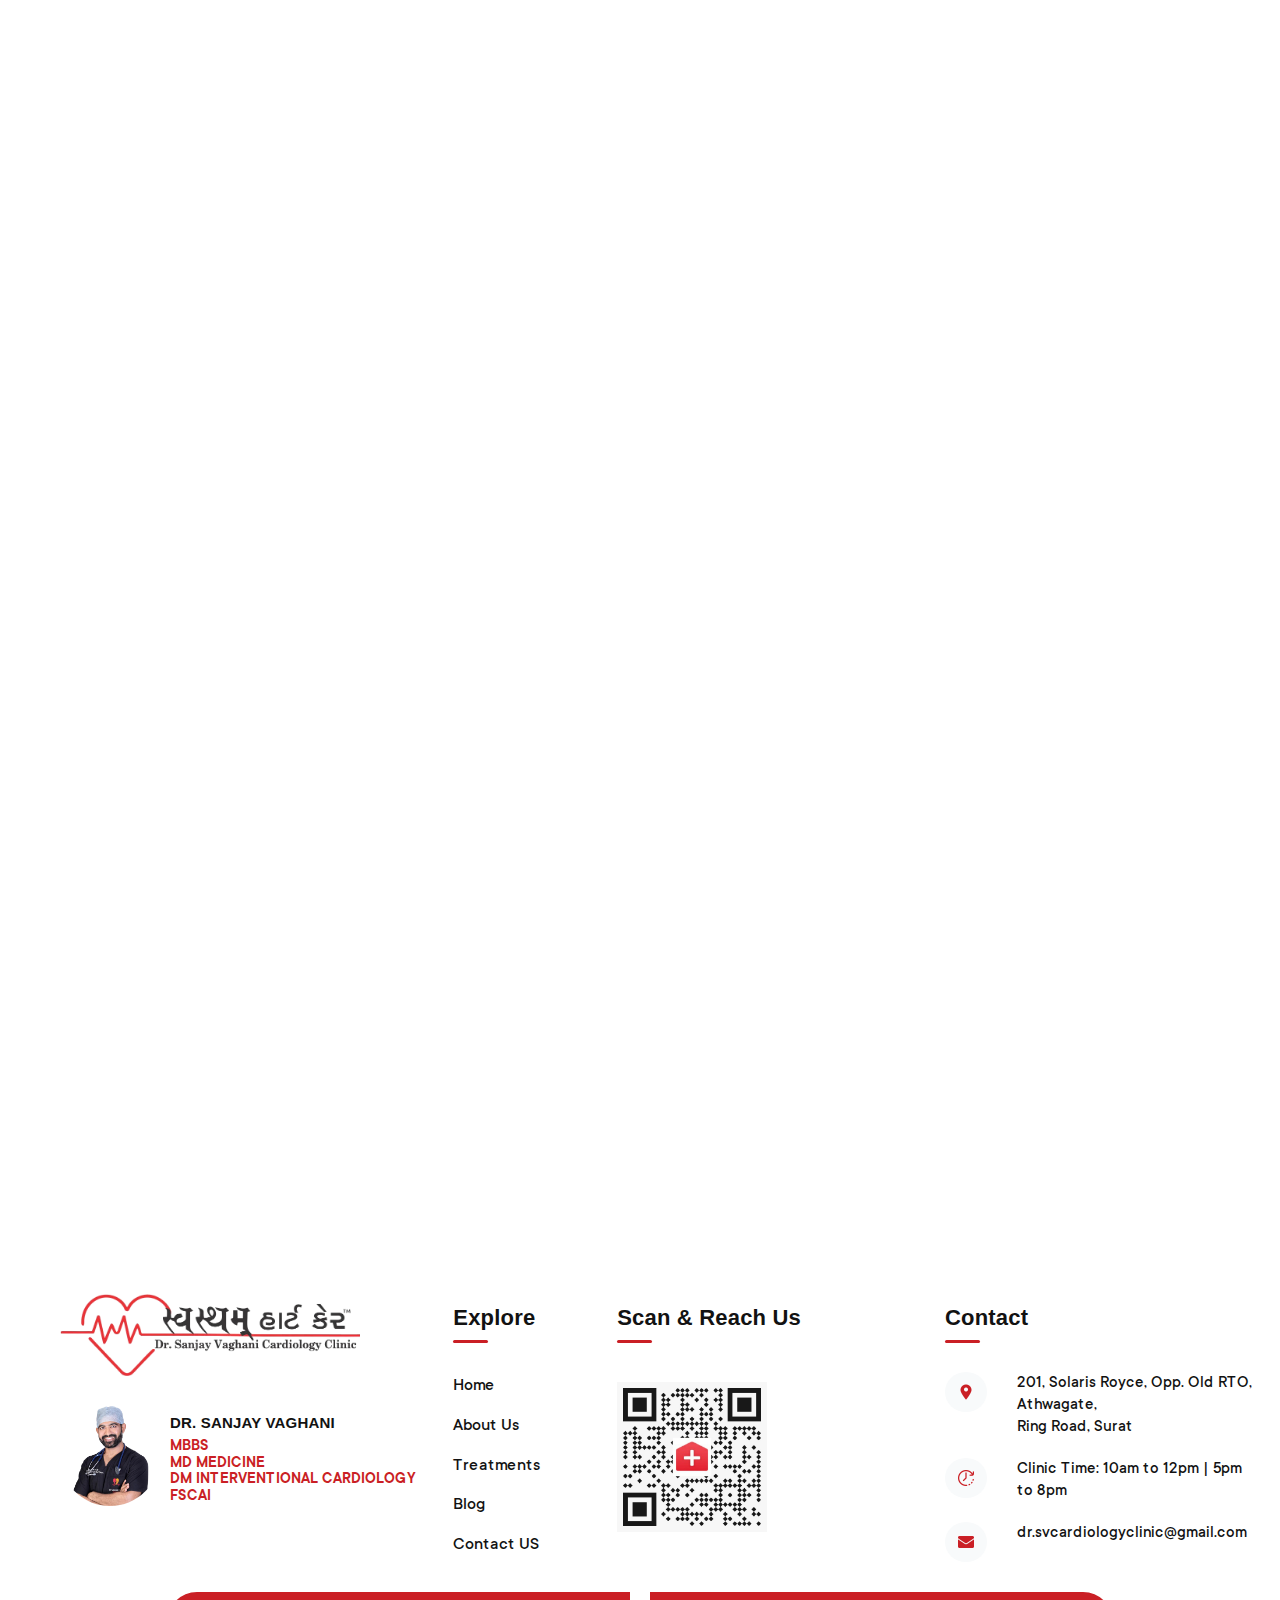
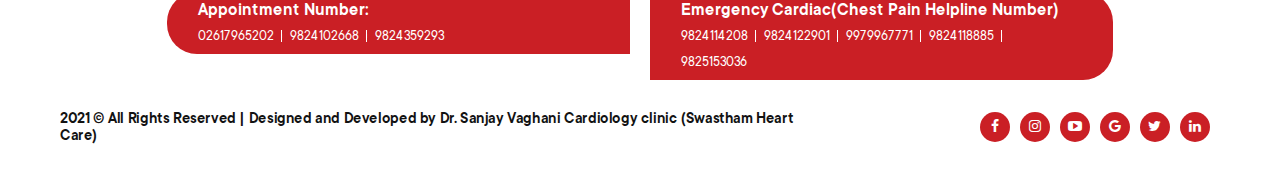
<file: about.html>
<!DOCTYPE html>
<html lang="en" dir="ltr">
  <head>
    <meta charset="utf-8">
    <meta http-equiv="X-UA-Compatible" content="IE=edge">
    <title>Swastham Heart Care About</title>
    <meta name="description" content="">
    <meta name="viewport" content="width=device-width, initial-scale=1.0, maximum-scale=1.0, user-scalable=no" />
    <meta http-equiv="x-ua-compatible" content="IE=10">
    <link rel="stylesheet" href="css/bootstrap.min.css">
    <link rel="stylesheet" href="css/bootstrap_theme.min.css">
    <link rel="stylesheet" href="css/fontawesome/styles.min.css">
    <link href="css/owl.carousel.min.css" rel="stylesheet" type="text/css">
    <link href="css/fonts/fonts.css" rel="stylesheet">
    <link rel="stylesheet" href="css/custom.css">
    <!-- page animation section css start -->
    <link rel="stylesheet" href="css/animation.css">
    <link rel='stylesheet' href='css/aos.css'>
    <!-- animation css -->
    <!-- cursor animated -->
    <link rel="stylesheet" type="text/css" media="screen" href="css/cursor.css">
    <!-- cursor animated -->
  </head>
  <body id="body" class="home_full_bg">
    <header class="custom-header" id="custom-header">
      <!-- <div class="top_header">
        <div class="container">
         <p class="text-white"> Emergency Cardiac Number(Chest Pain Helpline) <a class="text-white fonr-small" href="tel:+91 9824122901">+91 9824122901</a> <span class="text-white">|</span> <a class="text-white fonr-small" href="tel:+91 9824114208">+91 9824114208</a> <span class="text-white">|</span> <a class="text-white fonr-small" href="tel:+91 9824118885">+91 9824118885</a> <span class="text-white">|</span> <a class="text-white fonr-small" href="tel:+91 9825153036">+91 9825153036</a> <span class="text-white">|</span> <a class="text-white fonr-small" href="tel:+91 9979967771">+91 9979967771</a></p>
        </div>
      </div> -->
    <div class="navbar navbar-expand-lg navbar-sticky border-0">
      <div class="container">
        <div class="navbar-brand py-0">
          <a href="index.html" class="d-inline-block">
            <img src="images/heart_care.png" class="custom-logo" alt="Swastham_heart_care">
          </a>
        </div>
        <div class="d-lg-none">
          <button type="button" class="navbar-toggler collapsed" data-toggle="collapse" data-target="#navbar-navigation" aria-expanded="false">
            <i class="fa fa-bars" aria-hidden="true"></i>
          </button>
        </div>
        <div class="navbar-collapse collapse" id="navbar-navigation">
          <div class="d-lg-none d-lg-block jb_front_nav_close">
            <button type="button" class="navbar-toggler collapsed jb_front_nav_close">
              <i class="fa fa-times" aria-hidden="true"></i>
            </button>
          </div>
          <ul class="main-menu d-inline-block d-md-flex d-lg-flex justify-content-end non-tranparent nav navbar-nav w-100">
            <li class="nav-item float-left">
              <a href="index.html" class="navbar-nav-link">Home</a>
            </li>
            <li class="nav-item float-left">
              <a href="about.html" class="navbar-nav-link">About Us</a>
            </li>
            <li class="nav-item float-left">
              <a href="treatments.html" class="navbar-nav-link">Treatments</a>
            </li>
            <li class="nav-item float-left">
              <a href="gallery.html" class="navbar-nav-link">Gallery</a>
            </li>
            <li class="nav-item float-left">
              <a href="blog.html" class="navbar-nav-link">Blog</a>
            </li>
            <li class="nav-item float-left">
              <a href="contact.html" class="navbar-nav-link">Contact US</a>
            </li>
          </ul>
        </div>
      </div>
    </div>
  </header>
    <div class="main_page" id="dashboard-page">
      <!-- main content -->
      <div class="page-content">
        <div class="content-wrapper">
          <section class="breadcrumbs section-spacer text-center">
            <div class="container">
              <div class="block_content pb-4" data-aos="fade-up">
                <h5>ABout us</h5>
              <ul class="mt-4">
                <li><a href="index.html">Home</a></li>
                <li><span>/</span></li>
                <li>About us</li>
              </ul>
              </div>
            </div>
          </section>
          <section class="about_pg section-spacer">
            <div class="container">
              <div class="row">
                <div class="col-md-6">
                  <div class="img_group pr-lg-5" data-aos="fade-up">
                    <div class="row align-items-center">
                      <div class="col-md-6">
                        <div class="img_block left_top">
                          <img src="images/image-006.jpg">
                        </div>
                        <div class="img_block left_bottom">
                          <img src="images/image-021.jpg">
                        </div>
                      </div>
                      <div class="col-md-6">
                        <div class="img_block right-top">
                          <img src="images/dr.sanjay.png">
                        </div>
                        <div class="ex_block">
                          <h4>13</h4>
                          <p>Year's Experience</p>
                        </div>
                      </div>
                    </div>
                  </div>
                </div>
                <div class="col-md-6">
                  <div class="right_content mt-5 mt-md-0 mt-lg-0">
                    <div class="section_heading" data-aos="fade-up">
                      <h2>Hi <span class="text-marun">There</span>
                        <img src="images/heading-line.png" class="heading-line">
                      </h2>
                    </div>
                    <div class="section-content mb-4" data-aos="fade-up">
                      <p>Myself, Dr. Sanjay Vaghani, Consultant Interventional Cardiologist since 2009, practicing in Surat  since 2014</p>
                      <p>In the current era, where the incidence of cardiac disease has been steeply increasing in the young 
                        adults, I offer authentic evidence-based Interventional cardiology care at a reasonable cost and 
                        with assurance of great quality and equitable care. I believe that prevention is better than cure 
                        as prevention of cardiac diseases plays a major role in averting high morbidity and mortality in 
                        our population. I'm thankful to god for giving me such an opportunity to serve my patients in times 
                        of need.</p>
                        <p>My primary goal is to establish a Diagnostic and Interventional Cardiology care clinic and also to 
                          establish a newer</p>
                        <p>method of preventive cardiology in the form of a “Preventive Cardiology clinic” Future goals: 
                          Having two objectives in mind, I would be establishing a highly specialized team not only for 
                          cardiac care in the clinic but also for the poor and needy people who are unable to access cardiac 
                          related healthcare on time.</p>
                    </div>
                    <div class="doc_btn position-relative" data-aos="fade-up">
                      <a href="tel:02617965202" class="btn-banner position-relative">Get Appointment <img src="images/btn_icon.png">
                      </a>
                    </div>
                  </div>
                </div>
              </div>
            </div>
          </section>
          <section class="center-about block">
            <div class="container">
              <div class="row justify-content-center">
                <div class="col-md-10">
                  <div class="block_content mb-4">
                    <h5 class="mb-2">“Save myocardium Task”</h5> 
                    <p>— Includes pharmacoinvasive techniques where there is limited reach to 
                      the cath lab, such as Thrombolysis, PAMI and Coronary intervention.</p>
                  </div>
                  <div class="block_content mb-4">
                    <h5 class="mb-2"> “Healthy Heart Initiative”</h5> 
                    <p>— Includes Preventive cardiology Clinic, Public awareness Programs, Healthy Diet, Excercise, Helthy Lifestyle and regular cadiology check-up.</p>
                  </div>
                </div>
                
              </div>
            </div>
          </section>
          <section class="block_content about_pg section-spacer" data-aos="fade-up">
            <div class="container">
              <ul>
                <li class="mb-2"><span class="text-marun">M.B.B.S</span> -   B.J. Medical College (Ahmedabad).</li>
                <li class="mb-2"><span class="text-marun">MD (Medicine)</span> -  B.J. Medical College, Civil Hospital (Ahmedabad). </li>
                <li class="mb-2"><span class="text-marun">DM (Cardiology)</span> - Amrita Institute of Medical Science (Kochi - kerala).</li>
                <li class="mb-2"><span  class="text-marun">Fellowship in Interventional Cardiology</span> - U.N. Mehta Institute of Cardiology (Ahmedabad).</li>
                <li class="mb-2"><span class="text-marun">Assistant Professor</span> of Cardiology in U.N. Mehta Institute of Cardiology (Ahmedabad).</li>
                <li class="mb-2"><span  class="text-marun">Fellowship in Complex Interventional</span> Cardiology Asan Medical Center (Seoul - South Korea) Under DR. S.J. PARK</li>
                <li class="mb-2"><span class="text-marun">Director of Cardiology Department</span> P.P Savani Heart Institute (Surat).</li>
               
              </ul>
            </div>
          </section>
          <section class="section_testimonial section-spacer">
            <div class="container">
              <div class="section_heading center_heading text-center" data-aos="fade-up">
                <h2>Happy Patients <img src="images/heading-line.png" class="heading-line"></h2>
              </div>
              <div class="row align-items-center justify-content-center">
                <!-- <div class="col-md-6">
                    <div class="thumb-wraper" data-aos="zoom-out">
                      <img src="images/heart_care.png" class="view_img">
                      <img class="bg-img" src="[data-uri]" alt="">
                      <ul>
                        <li data-member="1">
                          <a href="/react/">
                          <img src="[data-uri]" alt="">
                        </a>
                        </li>
                          <li data-member="2">
                            <a href="/react/">
                              <img src="[data-uri]" alt="">
                          </a>
                          </li>
                          <li data-member="3">
                            <a href="/react/">

                  <img src="[data-uri]" alt="">
                </a>
                </li>

                  <li data-member="4">
                    <a href="/react/">
                      <img src="[data-uri]" alt=""></a>
                  </li>
                  <li data-member="5">
                    <a href="/react/">
                      <img src="[data-uri]" alt="">
                  </a>
                  </li>
                        
                        <li data-member="6">
                          <a href="/react/">
                            <img src="[data-uri]" alt="">
                        </a>
                        </li>
                      </ul>
                    </div>
                </div> -->
                <div class="col-md-8">
                  <div class="testimonial_slider" data-aos="fade-up">
                    <i class="fa fa-quote-left quote_icon" aria-hidden="true"></i>
                    <div id="testimonial_slider" class="owl-carousel owl-theme">
                      <div class="item">
                        <div class="review_content">
                          <div class="img_block">
                            <img src="images/testimonial/image_6.jpg">
                          </div>
                          <div class="block_content">
                            <h5>Dr. Pallav Y. Parikh</h5>
                            <span>(Gastroenterology- Surat)
                              (97102 84899)</span>
                            <p> My father was suffering from severe chest pain with high blood pressure. i was rushed at united green hospital with my father for further evolution. when we present at hospital my father’s EF down around 20-25% and he become complicated. Dr. Sanjay Vaghani & his Team managed well and done procedure, after all of this event. my father was becoming stable and EF was improved. | was always thankful to dr.sanjay vaghani for doing his wonderful job.</p>
                          </div>                          
                        </div>
                      </div>
                      <div class="item">
                        <div class="review_content other_ln">
                          <div class="img_block">
                            <img src="images/testimonial/image_7.jpg">
                          </div>
                          <div class="block_content">
                            <h5>વિજયભાઈ પટેલ</h5>
                            <span>(પોલીસ મેન-આહવા/ડાંગ)</span>
                            <p> મે આટલા સારા ડોકટર હજી સુધી જોયા નથી.હું ડાંગથી સ્પેશીયલ સરને બતાવવા માટે આવુ છુ અને બિજા ઘણા બધા દર્દીઓને પણ ત્યા મોકલુ છે. મારા ગ્રુપ માંથી પણ બધા લોકોએ મને ખુબજ સારા રિવ્યુ આપેલા છે. </p>
                          </div>                          
                        </div>
                      </div>                     
                      <div class="item">
                        <div class="review_content">
                          <div class="img_block">
                            <img src="images/testimonial/image_9.jpg">
                          </div>
                          <div class="block_content">
                            <h5>Zehra Saiffee</h5>
                            <span>(Patient-Silvasa)</span>
                            <p> During this covid situation, no one hospital was ready for admit my mother for cardiac treatment due to unavailability of bed and staffs . at that time some one who is patient of Dr. sanjay vaghani meet us and told me, u can go to p.p.savni hospital in surat for cardiac treatment.they are serving best cardiac treatment with all those safety protocol. After all we was come at surat. He was done angioplasty with three stents with Rotablation and my mother was became well. Now my mother is happy and satisfied with his treatment whatever is doing by dr.sanjay vaghaniwe are thankful for giving us an opportunity for sharing our good vibes with everyone. (By -Husaina Saiffee - Daughter) </p>
                          </div>                          
                        </div>
                      </div>
                      <div class="item">
                        <div class="review_content other_ln">
                          <div class="img_block">
                            <img src="images/testimonial/image_5.jpg">
                          </div>
                          <div class="block_content">
                            <h5>માવજીભાઈ સવાણી</h5>
                            <span>(ચેરમેન- એલ.પી.સવાણી ગ્રુપ - અડાજણ)</span>
                            <p> ડો.સંજય વાઘાણીએ મને પહેલી વાર સ્ટેન્ટ મુકેલો,પણ જયારે બિજી વાર મને બીજી નસમાં બ્લોક આવ્યો ત્યારે ડો.સંજય વાઘાણીએ મને કીધુકે આ બીજી નસની
                              એન્જીયોપ્લાસ્ટી બોવ વધારે કોમ્પલીકેટેડ છે, તમે મુંબઈ કે અમદાવાદ જતા રહો.
                              પણ મે સંજયભાઈને કિધુ કે બિજો સ્ટેન્ટની પણ તમારેજ મુકવાનો છે. બિજા સ્ટેન્ટની
                              પ્રોસીઝર ઘણી લાંબી ચાલી પણ એમણે સરસ રીતે કામ પુરણ કર્યુ, આજે હું એક દમ
                              સ્વસ્થ છુ અને મને આનંદ છે કે મને ડો. સંજય વાઘાણી જેવા ડોકટર મળ્યા. </p>
                          </div>                          
                        </div>
                      </div>
                      <div class="item">
                        <div class="review_content other_ln">
                          <div class="img_block">
                            <img src="images/testimonial/image_4.jpg">
                          </div>
                          <div class="block_content">
                            <h5>દેવેન્દ્રભાઈ પાંચાણી</h5>
                            <span>(શાલીગ્રામ ગુપ - પાલ)</span>
                            <p> મારા ભાઈને અરજન્ટમાં અમે લોકો પી.પી.સવાણી હોસ્પિટલ પર લઈ ગયેલા
                              તકલીફ ઘણી વધારે હતી સંજયભાઈ એ મોડી રાત્રે અમારા માટે તાત્કાલીક
                              આવેલા અને પ્રોસીજર કરી હતી. પ્રોસીજર ઘણી લાંબી ચાલી પણ એને
                              ખુબ સારુ રીઝલ્ટ મળ્યુ અને આજે તેમની દવાઓ અને સલાહ અનુસાર
                              મારા ભાઈ સંપુર્ણ સ્વસ્થ છે. હુ ડો. સંજય વાઘાણી અને એમની આખી ટીમ
                              નો દીલથી આભાર માનું છું. </p>
                          </div>                          
                        </div>
                      </div>
                      <div class="item">
                        <div class="review_content other_ln">
                          <div class="img_block">
                            <img src="images/testimonial/image_12.png">
                          </div>
                          <div class="block_content">
                            <h5>ધર્મેશભાઈ વાણિયાવાલા</h5>
                            <span>(કોર્પોરેટર બીજેપી - અડાજણ, પાલ, ઈચ્છાપોર)</span>
                            <p> મારા સમાજના લોકોને સંજયભાઈ એ ઘણી મદદ કરી છે. દાખલ થયેલા દર્દીઓના બિલમાં રાહત અને બીજી ઘણી બધી નાની મોટી સેવાઓ આપેલી છે. એમનો સ્વભાવ ખુબજ સારો છે. કાર્ડીયાક સીવાયના અન્ય દર્દીઓ માં પંણ સલાહ-સુચન અને સહકાર આપેલો છે. </p>
                          </div>                          
                        </div>
                      </div>
                      <div class="item">
                        <div class="review_content">
                          <div class="img_block">
                            <img src="images/testimonial/image_11.jpg">
                          </div>
                          <div class="block_content">
                            <h5>Bhavik J. Gor</h5>
                            <span>(Business Man - Pal)</span>
                            <p> One of the best experience | have been ever
                              felt in my life. most humble & dedicated doctor I have ever seen. </p>
                          </div>                          
                        </div>
                      </div>
                      <div class="item">
                        <div class="review_content other_ln">
                          <div class="img_block">
                            <img src="images/testimonial/image_10.jpg">
                          </div>
                          <div class="block_content">
                            <h5>सुनील शर्मा</h5>
                            <span>(शीव शकित स्वीट ओन्‍्ड बैकरी)
                                                            </span>
                            <p> मैने अपने चाचा और चाची दोनोका ओन्जीयोप्लास्टी [॥80 ७॥88॥ |09./4| मे
                              करवाया और मुजे सर से मीलकर बहुतही अच्छा लगा, बहोती अच्छा कामहे और
                              रीजल्टभी बहुत अच्छा है संजय वाध्याणी साहेब का दीलसे सुक्रीया करता हूं </p>
                          </div>                          
                        </div>
                      </div>
                    </div>
                  </div>
                </div>
              </div>
            </div>
          </section>   
          <section class="call section-spacer" data-aos="zoom-out">
            <div class="container">
              <h4>want to book your <br> Appoinment? </h4>
              <div class="doc_btn position-relative">
                <a href="tel:02617965202" class="btn-banner position-relative">Get Appointment <img src="images/btn_icon.png">
                </a>
              </div>
            </div>
          </section>
        </div>
      </div>
    </div>
    <!-- main content -->
    <!-- footer section -->
   <!-- footer section -->
   <div id="footer" class="custom-footer">
    <div class="container">
      <div class="top_content pt-5 pb-2">
        <div class="row">
          <div class="col-md-4">
            <img src="images/heart_care.png" class="footer-logo" alt="Swastham_heart_care">
            <div class="footer_flex-content d-flex align-items-center mt-4">
              <div class="img_block">
                <img src="images/dr.sanjay.png">
              </div>
              <div class="block_content ml-lg-2">
                <h5>DR. SANJAY VAGHANI</h5>
                <p class="text-marun">MBBS <br>MD MEDICINE <br> DM INTERVENTIONAL CARDIOLOGY <br> FSCAI</p>
              </div>
            </div>
          </div>
          <div class="col-md-5 justify-content-center my-4 my-md-0 my-lg-0">
            <div class="row">
              <div class="col-4">
                <div class="center_block mt-2">
                  <div class="footer_heading pb-4">
                    <h5>Explore</h5>
                  </div>
                  <ul class="mt-2">
                    <li>
                      <a href="index.html">Home</a>
                    </li>
                    <li>
                      <a href="about.html">About Us</a>
                    </li>
                    <li>
                      <a href="treatments.html">Treatments</a>
                    </li>
                    <li>
                      <a href="blog.html">Blog</a>
                    </li>
                    <li>
                      <a href="contact.html">Contact US</a>
                    </li>
                  </ul>
                </div>
              </div>
              <div class="col-8">
                <div class="footer_heading pb-4 mt-2">
                  <h5>Scan & Reach Us</h5>
                </div>
                <img src="images/scan.jpeg" class="scan_img mt-3">
              </div>
            </div>
          </div>
          <div class="col-md-3">
            <div class="contact_footer mt-2">
              <div class="footer_heading pb-4">
                <h5>Contact</h5>
              </div>
              <div class="contact_block_inner mt-2">                
                <div class="icon_text d-flex mb-3">
                  <div class="img_block">
                    <img src="images/map.png">
                  </div>
                  <div class="block_content ml-3 ml-lg-4 w-100">
                    <p class="">201, Solaris Royce, Opp. Old RTO, Athwagate, <br> Ring Road, Surat </p>
                  </div>
                </div>
                <div class="icon_text d-flex mb-3">
                  <div class="img_block">
                    <img src="images/clock.png">
                  </div>
                  <div class="block_content ml-3 ml-lg-4 w-100">
                    <p class="">Clinic Time: 10am to 12pm | 5pm to 8pm</p>
                  </div>
                </div>
                <div class="icon_text d-flex mb-3">
                  <div class="img_block">
                    <img src="images/email.png">
                  </div>
                  <div class="block_content ml-3 ml-lg-4 w-100">
                    <a class="text-lowercase" href="mailto:dr.svcardiologyclinic@gmail.com">dr.svcardiologyclinic@gmail.com</a>
                  </div>
                </div>
              </div>
            </div>
          </div>
        </div>
      </div>
      <div class="footer-em">
        <div class="container">
          <div class="row justify-content-center">
            <div class="col-md-10">
              <div class="row">
                <div class="col-md-6">
                    <div class="footer-em_block left">
                      <p class="text-white font-small m-0">Appointment Number:</p>
                      <div class="num_link">
                        <a class="font-small text-white" href="tel:02617965202"> 02617965202</a>
                        <a class="font-small text-white" href="tel:9824102668"> 9824102668</a>
                        <a class="font-small text-white" href="tel:9824359293"> 9824359293</a>
                        <!-- <a class="font-small text-white" href="tel:9824122901"> 9824122901</a> -->
                      </div>
                    </div>
                </div>
                <div class="col-md-6">
                  <div class="footer-em_block right">
                    <p class="text-white font-small m-0">Emergency Cardiac(Chest Pain Helpline Number)</p>
                    <div class="num_link">
                      <a class="font-small text-white" href="tel:9824114208"> 9824114208</a>
                      <a class="font-small text-white" href="tel:9824122901"> 9824122901</a>
                      <a class="font-small text-white" href="tel:9979967771"> 9979967771</a>
                      <a class="font-small text-white" href="tel:9824118885"> 9824118885</a>
                      <a class="font-small text-white" href="tel:9825153036"> 9825153036</a>
                    </div>
                  </div>
              </div>
              </div>
            </div>
          </div>
        </div>
      </div>      
      <div class="footer-copyright py-4">
        <div class="row align-items-center">
          <div class="col-md-8">
            <div class="block-content">
              <p>2021 © All Rights Reserved | Designed and Developed by Dr. Sanjay Vaghani Cardiology clinic (Swastham Heart Care) </p>
            </div>
          </div>
          <div class="col-md-4">
            <div class="social-group">
              <a href="#">
                <i class="fa fa-facebook" aria-hidden="true"></i>
              </a>
              <a href="#">
                <i class="fa fa-instagram" aria-hidden="true"></i>
              </a>
              <a href="#">
                <i class="fa fa-youtube-play" aria-hidden="true"></i>
              </a>
              <a href="#">
                <i class="fa fa-google" aria-hidden="true"></i>
              </a>
              <a href="#">
                <i class="fa fa-twitter" aria-hidden="true"></i>
              </a>
              <a href="#">
                <i class="fa fa-linkedin" aria-hidden="true"></i>
              </a>
            </div>
          </div>
        </div>
      </div>
    </div>
  </div>
  <a id="button" class="d-flex align-items-center justify-content-center"></a>
  <div class="hepline_fix vert-move">
   <a class="font-small text-marun" href="tel:+91 9824359293"><img src="images/call-e.png"> <br> Emergency <br> call</a>
  </div>
    <!-- footer section -->
    <script type="text/javascript" src="js/jquery.min.js"></script>
    <!-- <script type="text/javascript" src="js/cursor.js"></script> -->
    <script type="text/javascript" src="js/bootstrap.bundle.min.js"></script>
    <script type="text/javascript" src="js/owl.carousel.min.js"></script>
    <!-- page animation section js start -->
    <script type="text/javascript" src="js/animation.js"></script>
    <!-- page animation section js end -->
    <script type="text/javascript" src="js/custom.js"></script>
    <!-- <script type="text/javascript" src="js/cursor.js"></script>     -->
    <script src="js/smooth-scroll.js"></script>
    <script src="js/splitting.min.js"></script>
    <script src="js/scroll-out.min.js"></script>
    <script src="js/swiper.js"></script>
    <script src="js/cursor.js"></script>
  </body>
</html>
</file>
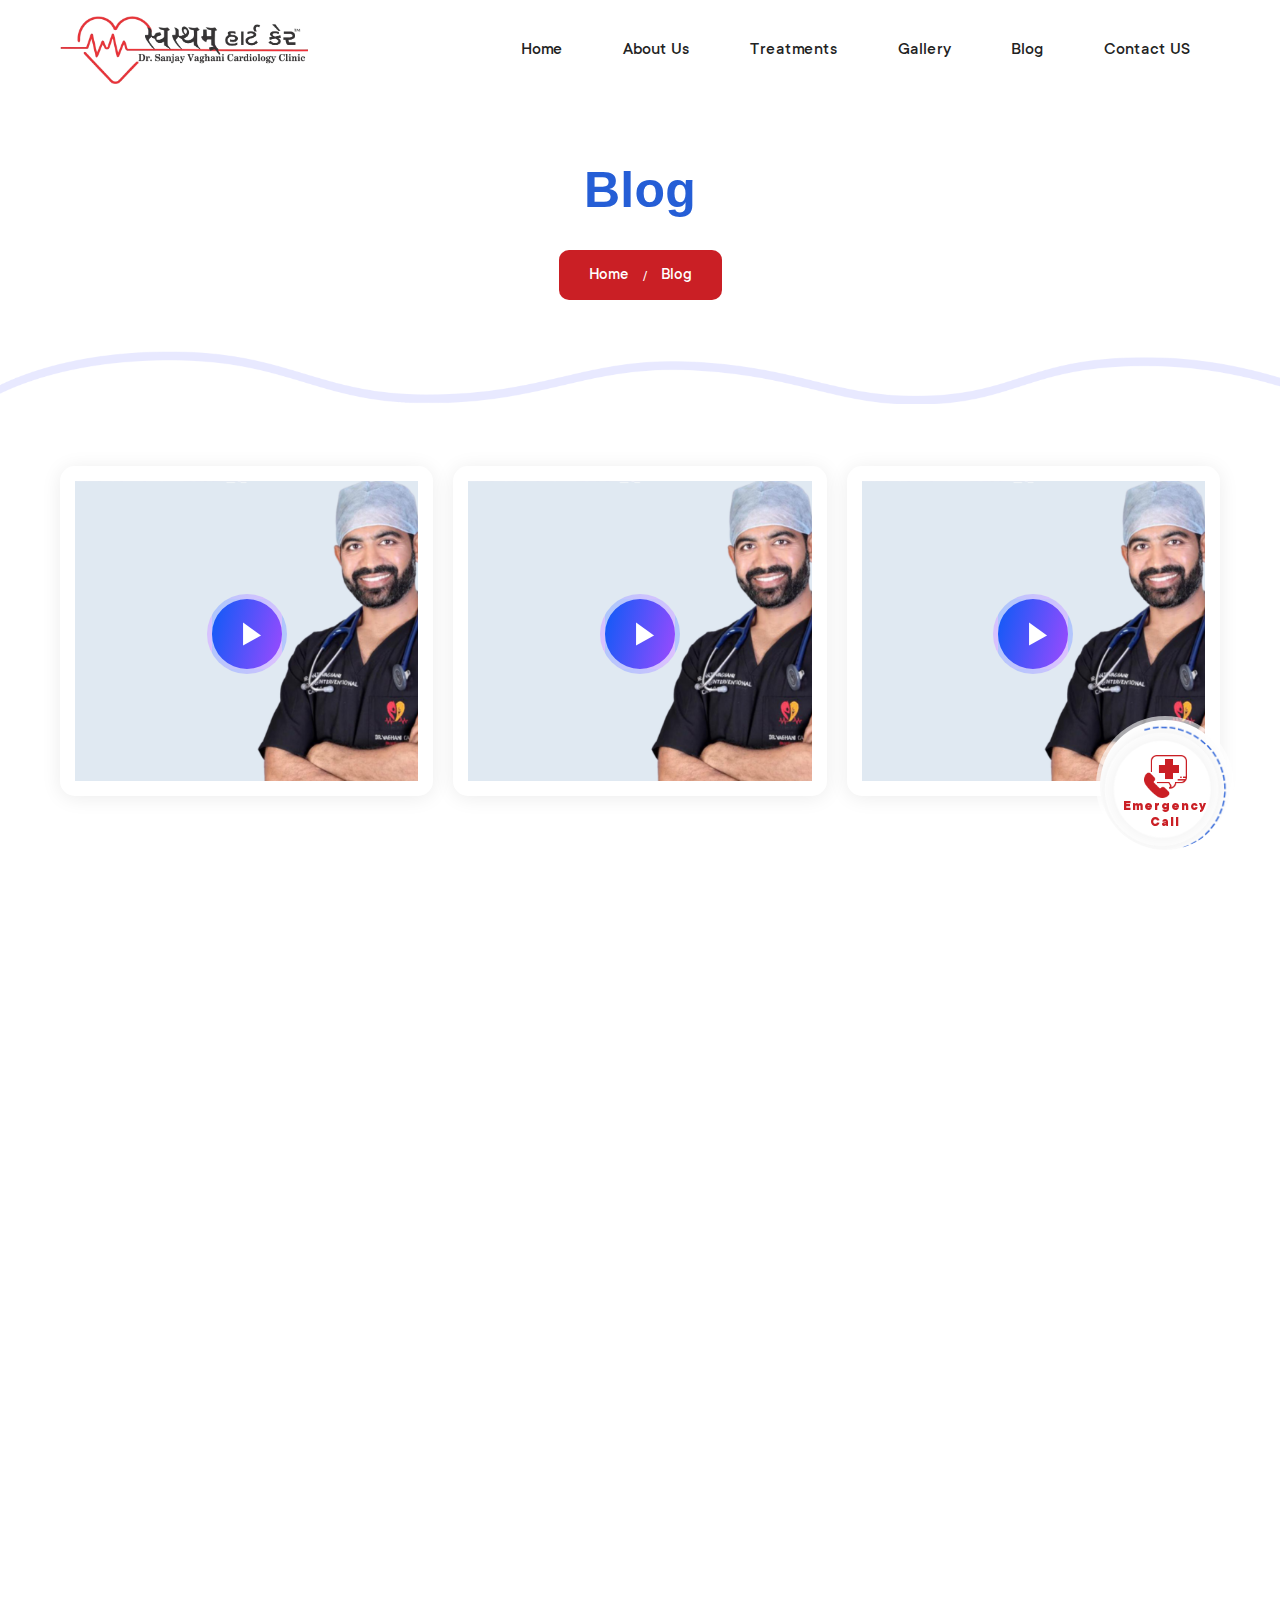
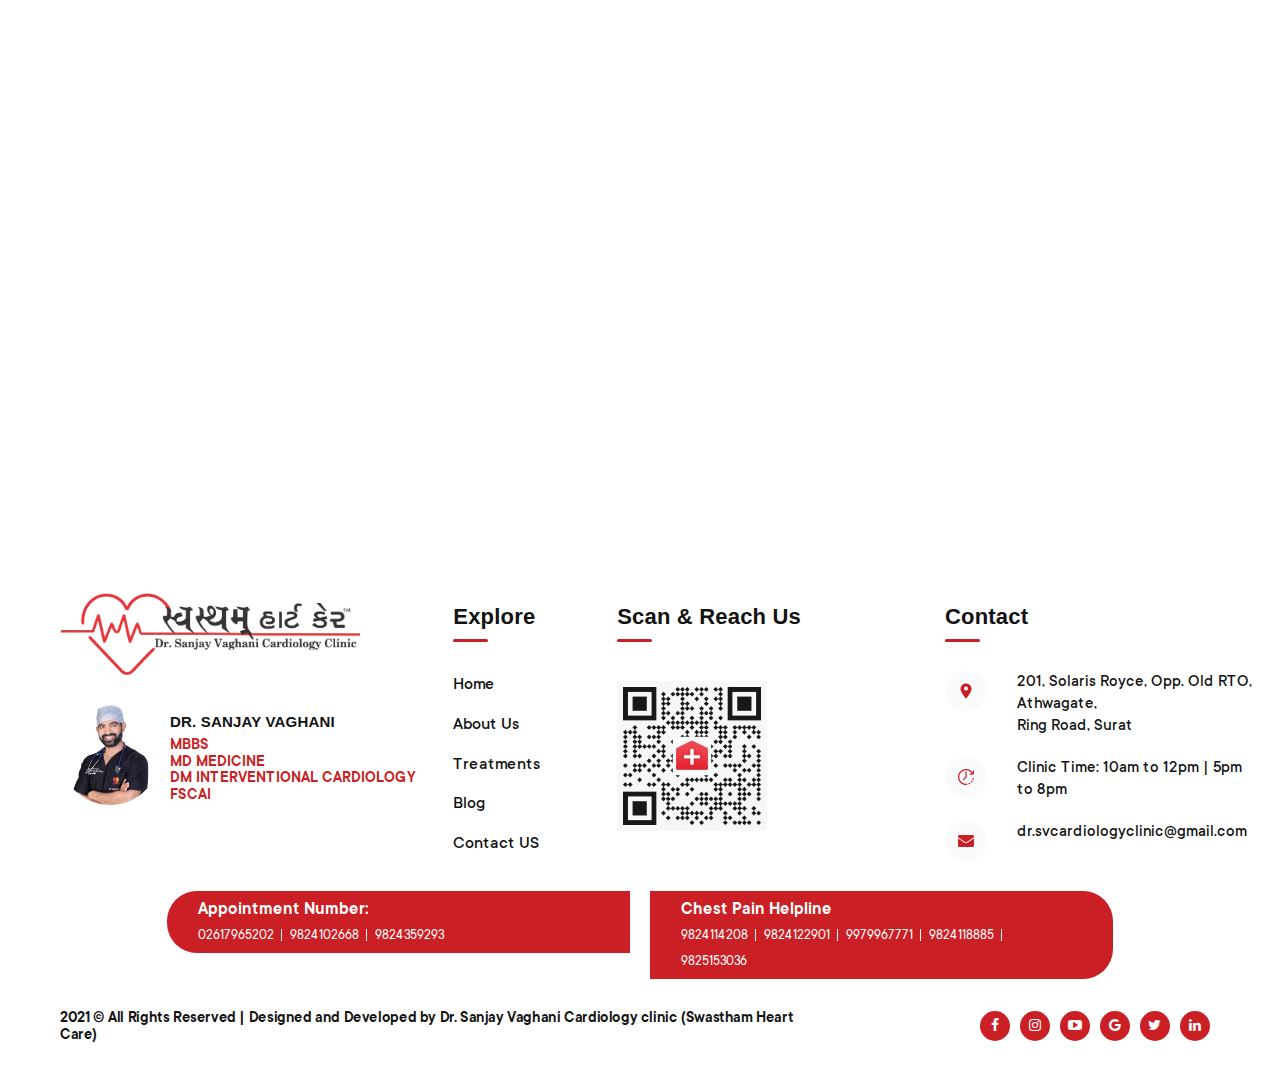
<file: blog.html>
<!DOCTYPE html>
<html lang="en" dir="ltr">
  <head>
    <meta charset="utf-8">
    <meta http-equiv="X-UA-Compatible" content="IE=edge">
    <title>Swastham Heart Care Blog</title>
    <meta name="description" content="">
    <meta name="viewport" content="width=device-width, initial-scale=1.0, maximum-scale=1.0, user-scalable=no" />
    <meta http-equiv="x-ua-compatible" content="IE=10">
    <link rel="stylesheet" href="css/bootstrap.min.css">
    <link rel="stylesheet" href="css/bootstrap_theme.min.css">
    <link rel="stylesheet" href="css/fontawesome/styles.min.css">
    <link href="css/owl.carousel.min.css" rel="stylesheet" type="text/css">
    <link href="css/fonts/fonts.css" rel="stylesheet">
    <link rel="stylesheet" href="css/custom.css">
    <!-- page animation section css start -->
    <link rel="stylesheet" href="css/animation.css">
    <link rel='stylesheet' href='css/aos.css'>
    <!-- animation css -->
    <!-- cursor animated -->
    <link rel="stylesheet" type="text/css" media="screen" href="css/cursor.css">

  
    <!-- cursor animated -->
  </head>
  <body id="body" class="home_full_bg">
    <header class="custom-header" id="custom-header">
      <!-- <div class="top_header">
        <div class="container">
         <p class="text-white"> Emergency Cardiac Number(Chest Pain Helpline) <a class="text-white fonr-small" href="tel:+91 9824122901">+91 9824122901</a> <span class="text-white">|</span> <a class="text-white fonr-small" href="tel:+91 9824114208">+91 9824114208</a> <span class="text-white">|</span> <a class="text-white fonr-small" href="tel:+91 9824118885">+91 9824118885</a> <span class="text-white">|</span> <a class="text-white fonr-small" href="tel:+91 9825153036">+91 9825153036</a> <span class="text-white">|</span> <a class="text-white fonr-small" href="tel:+91 9979967771">+91 9979967771</a></p>
        </div>
      </div> -->
    <div class="navbar navbar-expand-lg navbar-sticky border-0">
      <div class="container">
        <div class="navbar-brand py-0">
          <a href="index.html" class="d-inline-block">
            <img src="images/heart_care.png" class="custom-logo" alt="Swastham_heart_care">
          </a>
        </div>
        <div class="d-lg-none">
          <button type="button" class="navbar-toggler collapsed" data-toggle="collapse" data-target="#navbar-navigation" aria-expanded="false">
            <i class="fa fa-bars" aria-hidden="true"></i>
          </button>
        </div>
        <div class="navbar-collapse collapse" id="navbar-navigation">
          <div class="d-lg-none d-lg-block jb_front_nav_close">
            <button type="button" class="navbar-toggler collapsed jb_front_nav_close">
              <i class="fa fa-times" aria-hidden="true"></i>
            </button>
          </div>
          <ul class="main-menu d-inline-block d-md-flex d-lg-flex justify-content-end non-tranparent nav navbar-nav w-100">
            <li class="nav-item float-left">
              <a href="index.html" class="navbar-nav-link">Home</a>
            </li>
            <li class="nav-item float-left">
              <a href="about.html" class="navbar-nav-link">About Us</a>
            </li>
            <li class="nav-item float-left">
              <a href="treatments.html" class="navbar-nav-link">Treatments</a>
            </li>
            <li class="nav-item float-left">
              <a href="gallery.html" class="navbar-nav-link">Gallery</a>
            </li>
            <li class="nav-item float-left">
              <a href="blog.html" class="navbar-nav-link">Blog</a>
            </li>
            <li class="nav-item float-left">
              <a href="contact.html" class="navbar-nav-link">Contact US</a>
            </li>
          </ul>
        </div>
      </div>
    </div>
  </header>
    <div class="main_page" id="dashboard-page">
      <!-- main content -->
      <div class="page-content">
        <div class="content-wrapper">
          <section class="breadcrumbs section-spacer text-center">
            <div class="container">
              <div class="block_content pb-4">
                <h5>Blog</h5>
              <ul class="mt-4">
                <li><a href="index.html">Home</a></li>
                <li><span>/</span></li>
                <li><a href="#">Blog</a></li>
              </ul>
              </div>
            </div>
          </section>     
         <section class="video_gallery section-spacer">
          <div class="container">
            <div class="row">
              <div class="col-md-6 col-lg-4">
                <div class="add-center-panel video-deck shadow-box mb-5" data-aos="fade-up">
                   <div class="card border-0 mb-5">
                      <a data-fancybox="bigbuckbunny" data-width="640" data-height="360" href="https://youtu.be/jf2PCLf9vqo" class="position-relative">                        
                         <div class="btn-play">
                            <button class="video-btn position-relative"></button>
                         </div>
                      </a>                     
                   </div>               
                </div>
             </div>   
             <div class="col-md-6 col-lg-4">
              <div class="add-center-panel video-deck shadow-box mb-5" data-aos="fade-up">
                 <div class="card border-0 mb-5">
                    <a data-fancybox="bigbuckbunny" data-width="640" data-height="360" href="https://youtu.be/d1Nasye2mZM" class="position-relative">                        
                       <div class="btn-play">
                          <button class="video-btn position-relative"></button>
                       </div>
                    </a>                     
                 </div>               
              </div>
           </div>  
           <div class="col-md-6 col-lg-4">
            <div class="add-center-panel video-deck shadow-box mb-5" data-aos="fade-up">
               <div class="card border-0 mb-5">
                  <a data-fancybox="bigbuckbunny" data-width="640" data-height="360" href="https://youtu.be/d1Nasye2mZM" class="position-relative">                        
                     <div class="btn-play">
                        <button class="video-btn position-relative"></button>
                     </div>
                  </a>                     
               </div>               
            </div>
         </div>    
         <div class="col-md-6 col-lg-4">
          <div class="add-center-panel video-deck shadow-box mb-5" data-aos="fade-up">
             <div class="card border-0 mb-5">
                <a data-fancybox="bigbuckbunny" data-width="640" data-height="360" href="https://youtu.be/kCuwYWozctw" class="position-relative">                        
                   <div class="btn-play">
                      <button class="video-btn position-relative"></button>
                   </div>
                </a>                     
             </div>               
          </div>
       </div>        
       <div class="col-md-6 col-lg-4">
        <div class="add-center-panel video-deck shadow-box mb-5" data-aos="fade-up">
           <div class="card border-0 mb-5">
              <a data-fancybox="bigbuckbunny" data-width="640" data-height="360" href="https://youtu.be/wKiTBILPUAw" class="position-relative">                        
                 <div class="btn-play">
                    <button class="video-btn position-relative"></button>
                 </div>
              </a>                     
           </div>               
        </div>
     </div>
     <div class="col-md-6 col-lg-4">
      <div class="add-center-panel video-deck shadow-box mb-5" data-aos="fade-up">
         <div class="card border-0 mb-5">
            <a data-fancybox="bigbuckbunny" data-width="640" data-height="360" href="https://www.youtube.com/watch?v=pa0YyrgWLnA" class="position-relative">                        
               <div class="btn-play">
                  <button class="video-btn position-relative"></button>
               </div>
            </a>                     
         </div>               
      </div>
   </div>
   <div class="col-md-6 col-lg-4">
    <div class="add-center-panel video-deck shadow-box mb-5" data-aos="fade-up">
       <div class="card border-0 mb-5">
          <a data-fancybox="bigbuckbunny" data-width="640" data-height="360" href="https://www.youtube.com/watch?v=02Fir63tHjQ" class="position-relative">                        
             <div class="btn-play">
                <button class="video-btn position-relative"></button>
             </div>
          </a>                     
       </div>               
    </div>
 </div>
 <div class="col-md-6 col-lg-4">
  <div class="add-center-panel video-deck shadow-box mb-5" data-aos="fade-up">
     <div class="card border-0 mb-5">
        <a data-fancybox="bigbuckbunny" data-width="640" data-height="360" href="https://www.youtube.com/watch?v=jf2PCLf9vqo" class="position-relative">                        
           <div class="btn-play">
              <button class="video-btn position-relative"></button>
           </div>
        </a>                     
     </div>               
  </div>
</div>
            </div>
          </div>
         </section>  
         <section class="call section-spacer" data-aos="zoom-out">
          <div class="container">
            <h4>want to book your <br> Appoinment? </h4>
            <div class="doc_btn position-relative">
              <a href="tel:9824149997" class="btn-banner position-relative">Get Appointment <img src="images/btn_icon.png">
              </a>
            </div>
          </div>
        </section>       
        </div> 
        </div>
      </div>
    </div>
    <!-- main content -->
    <!-- footer section -->
    <!-- footer section -->
    <div id="footer" class="custom-footer">
      <div class="container">
        <div class="top_content pt-5 pb-2">
          <div class="row">
            <div class="col-md-4">
              <img src="images/heart_care.png" class="footer-logo" alt="Swastham_heart_care">
              <div class="footer_flex-content d-flex align-items-center mt-4">
                <div class="img_block">
                  <img src="images/dr.sanjay.png">
                </div>
                <div class="block_content ml-lg-2">
                  <h5>DR. SANJAY VAGHANI</h5>
                  <p class="text-marun">MBBS <br>MD MEDICINE <br> DM INTERVENTIONAL CARDIOLOGY <br> FSCAI</p>
                </div>
              </div>
            </div>
            <div class="col-md-5 justify-content-center my-4 my-md-0 my-lg-0">
              <div class="row">
                <div class="col-4">
                  <div class="center_block mt-2">
                    <div class="footer_heading pb-4">
                      <h5>Explore</h5>
                    </div>
                    <ul class="mt-2">
                      <li>
                        <a href="index.html">Home</a>
                      </li>
                      <li>
                        <a href="about.html">About Us</a>
                      </li>
                      <li>
                        <a href="treatments.html">Treatments</a>
                      </li>
                      <li>
                        <a href="blog.html">Blog</a>
                      </li>
                      <li>
                        <a href="contact.html">Contact US</a>
                      </li>
                    </ul>
                  </div>
                </div>
                <div class="col-8">
                  <div class="footer_heading pb-4 mt-2">
                    <h5>Scan & Reach Us</h5>
                  </div>
                  <img src="images/scan.jpeg" class="scan_img mt-3">
                </div>
              </div>
            </div>
            <div class="col-md-3">
              <div class="contact_footer mt-2">
                <div class="footer_heading pb-4">
                  <h5>Contact</h5>
                </div>
                <div class="contact_block_inner mt-2">                
                  <div class="icon_text d-flex mb-3">
                    <div class="img_block">
                      <img src="images/map.png">
                    </div>
                    <div class="block_content ml-3 ml-lg-4 w-100">
                      <p class="">201, Solaris Royce, Opp. Old RTO, Athwagate, <br> Ring Road, Surat </p>
                    </div>
                  </div>
                  <div class="icon_text d-flex mb-3">
                    <div class="img_block">
                      <img src="images/clock.png">
                    </div>
                    <div class="block_content ml-3 ml-lg-4 w-100">
                      <p class="">Clinic Time: 10am to 12pm | 5pm to 8pm</p>
                    </div>
                  </div>
                  <div class="icon_text d-flex mb-3">
                    <div class="img_block">
                      <img src="images/email.png">
                    </div>
                    <div class="block_content ml-3 ml-lg-4 w-100">
                      <a class="text-lowercase" href="mailto:dr.svcardiologyclinic@gmail.com">dr.svcardiologyclinic@gmail.com</a>
                    </div>
                  </div>
                </div>
              </div>
            </div>
          </div>
        </div>
        <div class="footer-em">
          <div class="container">
            <div class="row justify-content-center">
              <div class="col-md-10">
                <div class="row">
                  <div class="col-md-6">
                      <div class="footer-em_block left">
                        <p class="text-white font-small m-0">Appointment Number:</p>
                        <div class="num_link">
                          <a class="font-small text-white" href="tel:02617965202"> 02617965202</a>
                          <a class="font-small text-white" href="tel:9824102668"> 9824102668</a>
                          <a class="font-small text-white" href="tel:9824359293"> 9824359293</a>
                          <!-- <a class="font-small text-white" href="tel:9824122901"> 9824122901</a> -->
                        </div>
                      </div>
                  </div>
                  <div class="col-md-6">
                    <div class="footer-em_block right">
                      <p class="text-white font-small m-0">Chest Pain Helpline</p>
                      <div class="num_link">
                        <a class="font-small text-white" href="tel:9824114208"> 9824114208</a>
                        <a class="font-small text-white" href="tel:9824122901"> 9824122901</a>
                        <a class="font-small text-white" href="tel:9979967771"> 9979967771</a>
                        <a class="font-small text-white" href="tel:9824118885"> 9824118885</a>
                        <a class="font-small text-white" href="tel:9825153036"> 9825153036</a>
                      </div>
                    </div>
                </div>
                </div>
              </div>
            </div>
          </div>
        </div>      
        <div class="footer-copyright py-4">
          <div class="row align-items-center">
            <div class="col-md-8">
              <div class="block-content">
                <p>2021 © All Rights Reserved | Designed and Developed by Dr. Sanjay Vaghani Cardiology clinic (Swastham Heart Care) </p>
              </div>
            </div>
            <div class="col-md-4">
              <div class="social-group">
                <a href="#">
                  <i class="fa fa-facebook" aria-hidden="true"></i>
                </a>
                <a href="#">
                  <i class="fa fa-instagram" aria-hidden="true"></i>
                </a>
                <a href="#">
                  <i class="fa fa-youtube-play" aria-hidden="true"></i>
                </a>
                <a href="#">
                  <i class="fa fa-google" aria-hidden="true"></i>
                </a>
                <a href="#">
                  <i class="fa fa-twitter" aria-hidden="true"></i>
                </a>
                <a href="#">
                  <i class="fa fa-linkedin" aria-hidden="true"></i>
                </a>
              </div>
            </div>
          </div>
        </div>
      </div>
    </div>
    <a id="button" class="d-flex align-items-center justify-content-center"></a>
    <div class="hepline_fix vert-move">
     <a class="font-small text-marun" href="tel:+91 9824359293"><img src="images/call-e.png"> <br> Emergency <br> call</a>
    </div>
    <!-- footer section -->
    <script type="text/javascript" src="js/jquery.min.js"></script>
    <!-- <script type="text/javascript" src="js/cursor.js"></script> -->
    <script type="text/javascript" src="js/bootstrap.bundle.min.js"></script>
    <script type="text/javascript" src="js/owl.carousel.min.js"></script>
    <!-- page animation section js start -->
    <script type="text/javascript" src="js/animation.js"></script>
    <!-- page animation section js end -->
    <script type="text/javascript" src="js/custom.js"></script>
    <!-- <script type="text/javascript" src="js/cursor.js"></script>     -->
    <script src="js/smooth-scroll.js"></script>
    <script src="js/splitting.min.js"></script>
    <script src="js/scroll-out.min.js"></script>
    <script src="js/swiper.js"></script>
    <script src="js/cursor.js"></script>
    <link rel="stylesheet" href="dist/jquery.fancybox.css">
    <script type="text/javascript" src="dist/jquery.fancybox.js"></script>
  </body>
</html>
</file>
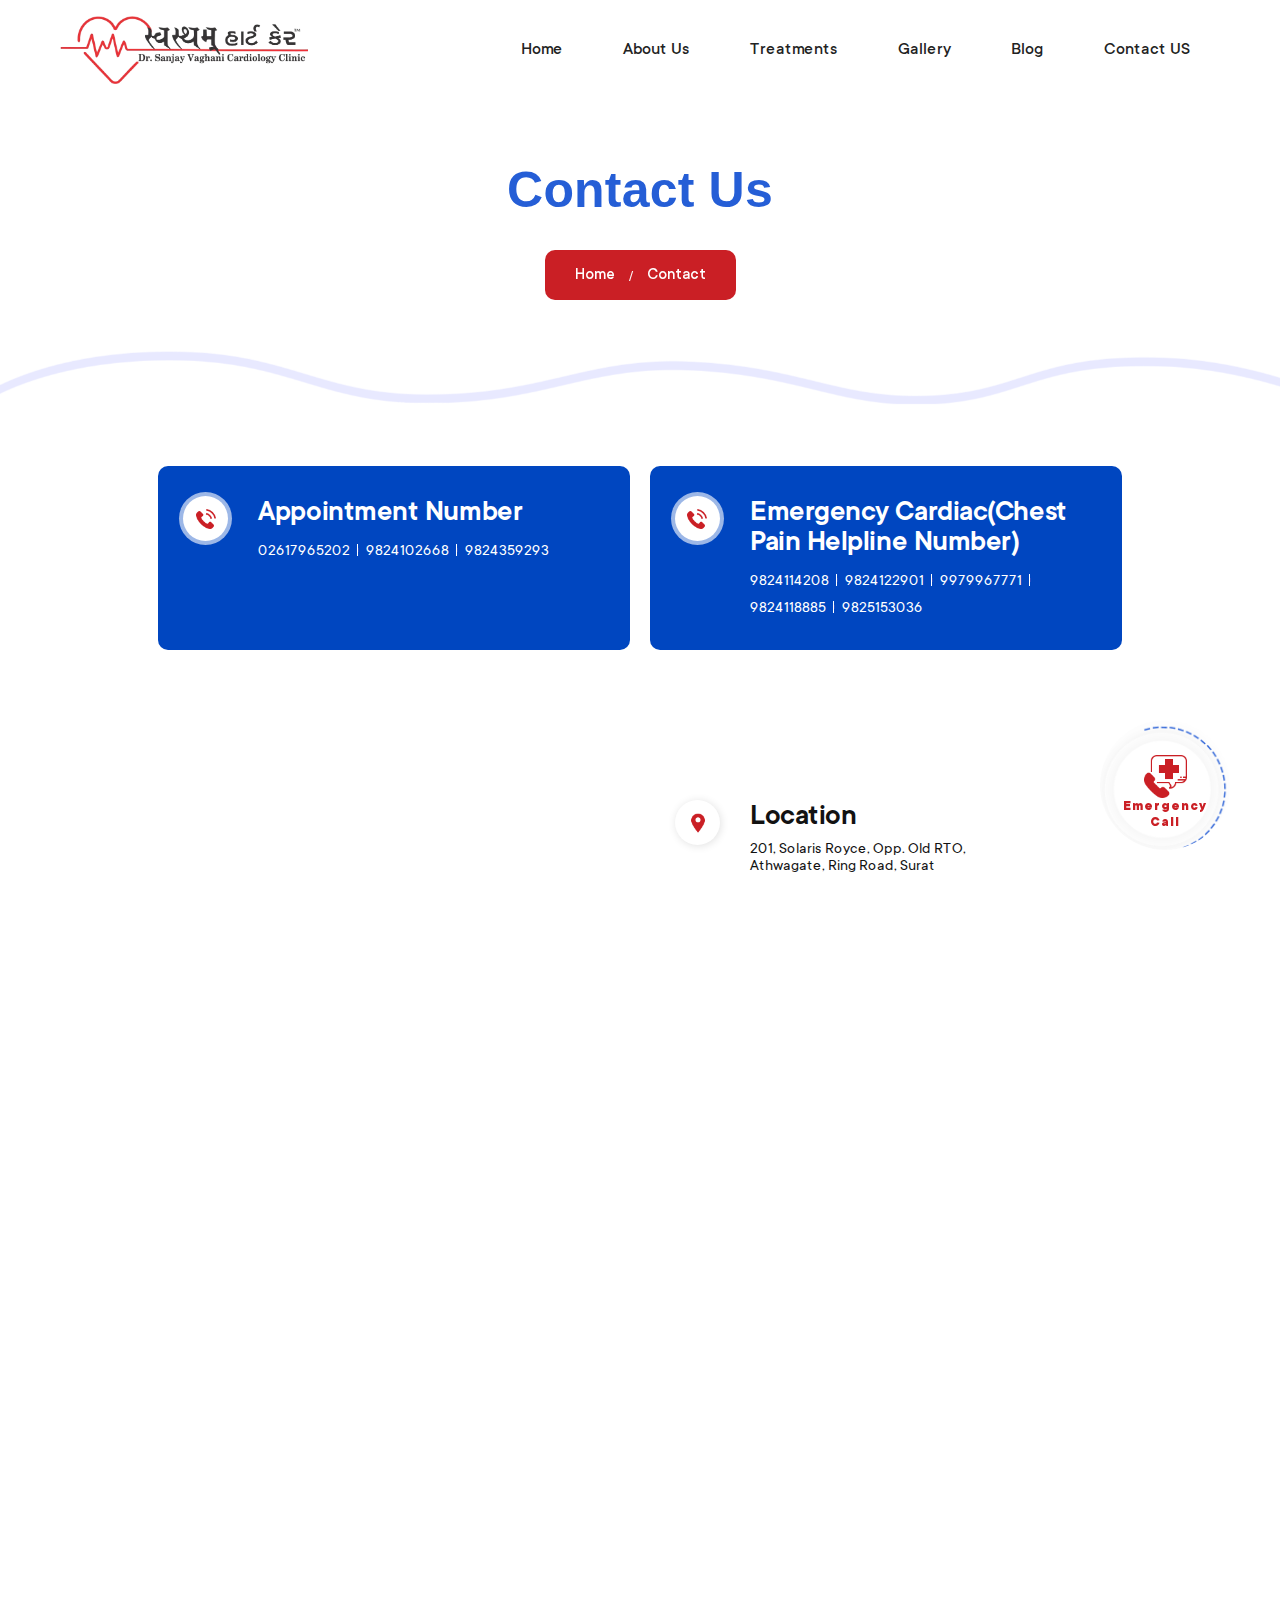
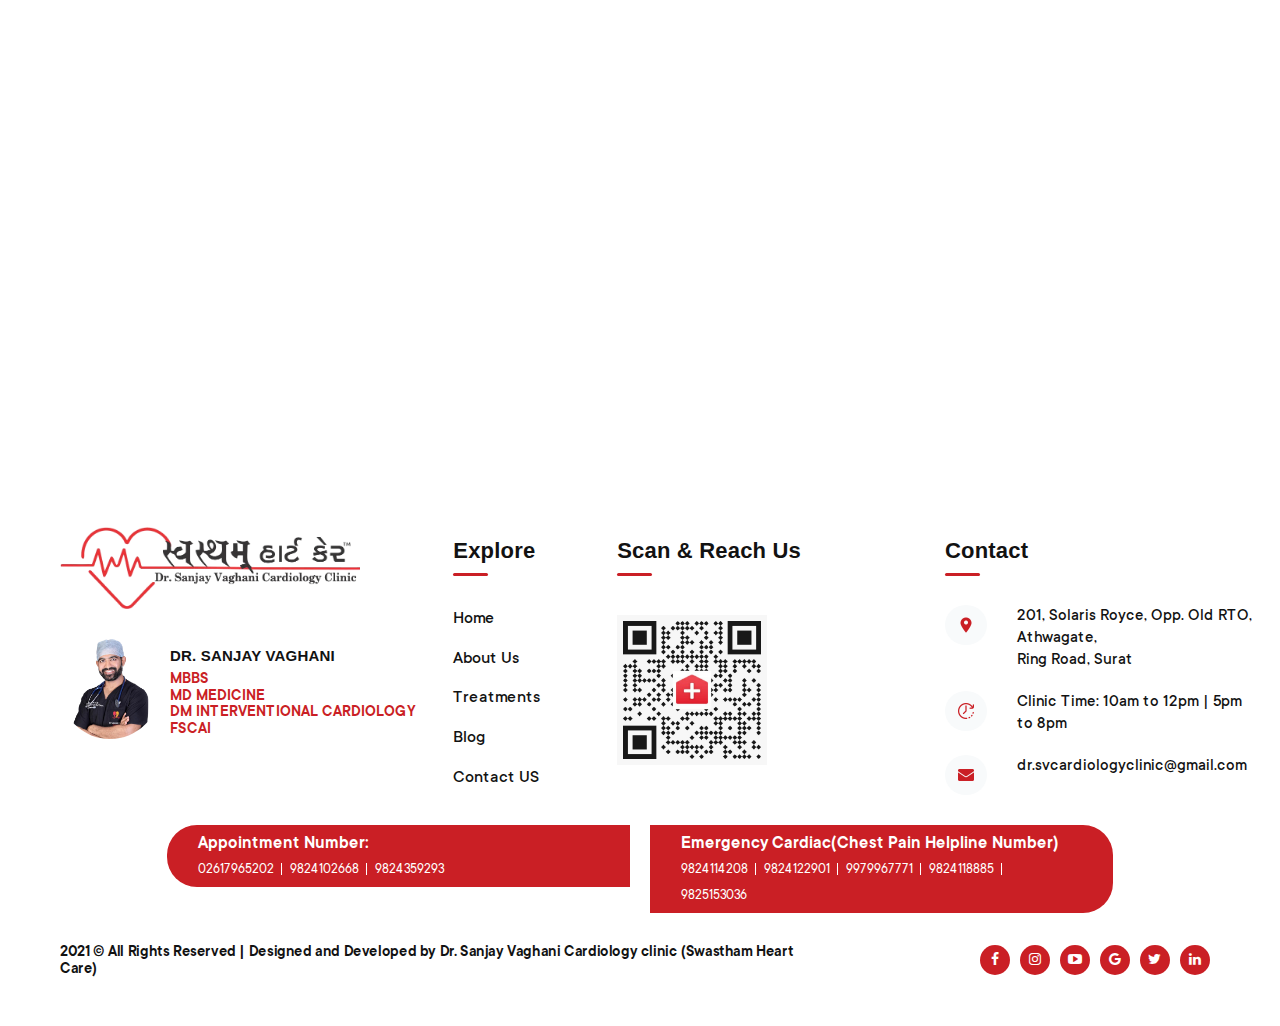
<file: contact.html>
<!DOCTYPE html>
<html lang="en" dir="ltr">
  <head>
    <meta charset="utf-8">
    <meta http-equiv="X-UA-Compatible" content="IE=edge">
    <title>Swastham Heart Care Contact</title>
    <meta name="description" content="">
    <meta name="viewport" content="width=device-width, initial-scale=1.0, maximum-scale=1.0, user-scalable=no" />
    <meta http-equiv="x-ua-compatible" content="IE=10">
    <link rel="stylesheet" href="css/bootstrap.min.css">
    <link rel="stylesheet" href="css/bootstrap_theme.min.css">
    <link rel="stylesheet" href="css/fontawesome/styles.min.css">
    <link href="css/owl.carousel.min.css" rel="stylesheet" type="text/css">
    <link href="css/fonts/fonts.css" rel="stylesheet">
    <link rel="stylesheet" href="css/custom.css">
    <!-- page animation section css start -->
    <link rel="stylesheet" href="css/animation.css">
    <link rel='stylesheet' href='css/aos.css'>
    <!-- animation css -->
    <!-- cursor animated -->
    <link rel="stylesheet" type="text/css" media="screen" href="css/cursor.css">
    <!-- cursor animated -->
  </head>
  <body id="body" class="home_full_bg">
    <header class="custom-header" id="custom-header">
      <!-- <div class="top_header">
        <div class="container">
         <p class="text-white"> Emergency Cardiac Number(Chest Pain Helpline) <a class="text-white fonr-small" href="tel:+91 9824122901">+91 9824122901</a> <span class="text-white">|</span> <a class="text-white fonr-small" href="tel:+91 9824114208">+91 9824114208</a> <span class="text-white">|</span> <a class="text-white fonr-small" href="tel:+91 9824118885">+91 9824118885</a> <span class="text-white">|</span> <a class="text-white fonr-small" href="tel:+91 9825153036">+91 9825153036</a> <span class="text-white">|</span> <a class="text-white fonr-small" href="tel:+91 9979967771">+91 9979967771</a></p>
        </div>
      </div> -->
    <div class="navbar navbar-expand-lg navbar-sticky border-0">
      <div class="container">
        <div class="navbar-brand py-0">
          <a href="index.html" class="d-inline-block">
            <img src="images/heart_care.png" class="custom-logo" alt="Swastham_heart_care">
          </a>
        </div>
        <div class="d-lg-none">
          <button type="button" class="navbar-toggler collapsed" data-toggle="collapse" data-target="#navbar-navigation" aria-expanded="false">
            <i class="fa fa-bars" aria-hidden="true"></i>
          </button>
        </div>
        <div class="navbar-collapse collapse" id="navbar-navigation">
          <div class="d-lg-none d-lg-block jb_front_nav_close">
            <button type="button" class="navbar-toggler collapsed jb_front_nav_close">
              <i class="fa fa-times" aria-hidden="true"></i>
            </button>
          </div>
          <ul class="main-menu d-inline-block d-md-flex d-lg-flex justify-content-end non-tranparent nav navbar-nav w-100">
            <li class="nav-item float-left">
              <a href="index.html" class="navbar-nav-link">Home</a>
            </li>
            <li class="nav-item float-left">
              <a href="about.html" class="navbar-nav-link">About Us</a>
            </li>
            <li class="nav-item float-left">
              <a href="treatments.html" class="navbar-nav-link">Treatments</a>
            </li>
            <li class="nav-item float-left">
              <a href="gallery.html" class="navbar-nav-link">Gallery</a>
            </li>
            <li class="nav-item float-left">
              <a href="blog.html" class="navbar-nav-link">Blog</a>
            </li>
            <li class="nav-item float-left">
              <a href="contact.html" class="navbar-nav-link">Contact US</a>
            </li>
          </ul>
        </div>
      </div>
    </div>
  </header>
    <div class="main_page" id="dashboard-page">
      <!-- main content -->
      <div class="page-content contact_pg">
        <div class="content-wrapper">
          <section class="breadcrumbs section-spacer text-center">
            <div class="container">
              <div class="block_content pb-4" data-aos="fade-up">
                <h5>Contact Us</h5>
              <ul class="mt-4">
                <li><a href="index.html">Home</a></li>
                <li><span>/</span></li>
                <li><a href="#">Contact</a></li>
              </ul>
              </div>
            </div>
          </section>
          <section class="em_content section-spacer mb-0 mb-md-5 mb-lg-0" data-aos="fade-up">
            <div class="container">
              <div class="row justify-content-center">
                <div class="col-md-12 col-lg-10">
                  <div class="row justify-content-center">
                    <div class="col-md-6" data-aos="fade-right">
                      <div class="em_block mb-4 mb-md-0 mb-lg-0 ">
                        <div class="img_block">
                          <img src="images/phone.png">
                        </div>
                        <div class="block_content ml-2 ml-lg-4">
                          <h3 class="text-white mb-2">Appointment Number</h3>
                          <div class="num_link">
                            <a class="font-small text-white" href="tel:02617965202"> 02617965202</a>
                            <a class="font-small text-white" href="tel:9824102668"> 9824102668</a>
                            <a class="font-small text-white" href="tel:9824359293"> 9824359293</a>
                            <!-- <a class="font-small text-white" href="tel:9824122901"> 9824122901</a> -->
                          </div>
                        </div>
                      </div>
                    </div>
                    <div class="col-md-6" data-aos="fade-left">
                      <div class="em_block mb-4 mb-md-0 mb-lg-0 ">
                        <div class="img_block">
                          <img src="images/phone.png">
                        </div>
                        <div class="block_content ml-2 ml-lg-4">
                          <h3 class="text-white mb-2">Emergency Cardiac(Chest Pain Helpline Number)</h3>
                          <div class="num_link">
                            <a class="font-small text-white" href="tel:9824114208"> 9824114208</a>
                            <a class="font-small text-white" href="tel:9824122901"> 9824122901</a>
                            <a class="font-small text-white" href="tel:9979967771"> 9979967771</a>
                            <a class="font-small text-white" href="tel:9824118885"> 9824118885</a>
                            <a class="font-small text-white" href="tel:9825153036"> 9825153036</a>
                          </div>
                        </div>
                      </div>
                    </div>
                  </div>
                </div>
              </div>
            </div>
          </section>
          <section class="scetion_contact section-spacer">
           <div class="container">
            <div class="row">
              <div class="col-md-6 left-col" >
                <div class="map">
                  <iframe src="https://www.google.com/maps/embed?pb=!1m18!1m12!1m3!1d10830.870828318693!2d72.81560303021735!3d21.18109003689875!2m3!1f0!2f0!3f0!3m2!1i1024!2i768!4f13.1!3m3!1m2!1s0x3be04f6a523c638f%3A0x54c76e086704d3bb!2sDr.%20Sanjay%20Vaghani!5e0!3m2!1sen!2sin!4v1647063150748!5m2!1sen!2sin" width="100%" height="100%" style="border:0;" allowfullscreen="" loading="lazy"></iframe>
                </div>
              </div>
              <div class="col-md-6 right-col">
                <div class="contact_right_section">
                  <div class="em_block"  data-aos="fade-up">
                    <div class="img_block">
                      <img src="images/map.png">
                    </div>
                    <div class="block_content ml-2 ml-lg-4">
                      <h3 class="text-white mb-2">Location</h3>
                      <p class="text-white">201, Solaris Royce, Opp. Old RTO, <br>Athwagate, Ring Road, Surat </p>
                    </div>
                  </div>
                  <div class="em_block"  data-aos="fade-up">
                    <div class="img_block">
                      <img src="images/clock.png">
                    </div>
                    <div class="block_content ml-2 ml-lg-4">
                      <h3 class="text-white mb-2">Clinic Time</h3>
                      <p class="text-white">10am to 12pm | 5pm to 8pm</p>
                    </div>
                  </div>
                  <div class="em_block"  data-aos="fade-up">
                    <div class="img_block">
                      <img src="images/email.png">
                    </div>
                    <div class="block_content ml-2 ml-lg-4">
                      <h3 class="text-white mb-2">Email</h3>
                      <a class="text-lowercase" href="mailto:dr.svcardiologyclinic@gmail.com">dr.svcardiologyclinic@gmail.com</a>
                    </div>
                  </div>
                  <div class="em_block"  data-aos="fade-up">
                    <div class="img_block">
                      <img src="images/web.png">
                    </div>
                    <div class="block_content ml-2 ml-lg-4">
                      <h3 class="text-white mb-2">Website</h3>
                      <a class="text-lowercase" href="http://www.drsanjayvaghani.com/">www.drsanjayvaghani.com</a>
                    </div>
                  </div>
                </div>
              </div>
            </div>
           </div>
          </section>
          <section class="follow section-spacer" data-aos="zoom-out">
            <div class="container">
              <div class="section_heading center_heading text-center">
                <h2>Follow <span class="text-marun">us</span>
                  <img src="images/heading-line.png" class="heading-line">
                </h2>
              </div>
              <div class="social-group">
                <a href="#">
                  <i class="fa fa-facebook" aria-hidden="true"></i>
                </a>
                <a href="#">
                  <i class="fa fa-instagram" aria-hidden="true"></i>
                </a>
                <a href="#">
                  <i class="fa fa-youtube-play" aria-hidden="true"></i>
                </a>
                <a href="#">
                  <i class="fa fa-google" aria-hidden="true"></i>
                </a>
                <a href="#">
                  <i class="fa fa-twitter" aria-hidden="true"></i>
                </a>
                <a href="#">
                  <i class="fa fa-linkedin" aria-hidden="true"></i>
                </a>
              </div>
            </div>
          </section>
          <section class="call section-spacer" data-aos="zoom-out">
            <div class="container">
              <h4>want to book your <br> Appoinment? </h4>
              <div class="doc_btn position-relative">
                <a href="tel:02617965202" class="btn-banner position-relative">Get Appointment <img src="images/btn_icon.png">
                </a>
              </div>
            </div>
          </section>
        </div>
      </div>
    </div>
    <!-- main content -->
    <!-- footer section -->
<!-- footer section -->
<div id="footer" class="custom-footer">
  <div class="container">
    <div class="top_content pt-5 pb-2">
      <div class="row">
        <div class="col-md-4">
          <img src="images/heart_care.png" class="footer-logo" alt="Swastham_heart_care">
          <div class="footer_flex-content d-flex align-items-center mt-4">
            <div class="img_block">
              <img src="images/dr.sanjay.png">
            </div>
            <div class="block_content ml-lg-2">
              <h5>DR. SANJAY VAGHANI</h5>
              <p class="text-marun">MBBS <br>MD MEDICINE <br> DM INTERVENTIONAL CARDIOLOGY <br> FSCAI</p>
            </div>
          </div>
        </div>
        <div class="col-md-5 justify-content-center my-4 my-md-0 my-lg-0">
          <div class="row">
            <div class="col-4">
              <div class="center_block mt-2">
                <div class="footer_heading pb-4">
                  <h5>Explore</h5>
                </div>
                <ul class="mt-2">
                  <li>
                    <a href="index.html">Home</a>
                  </li>
                  <li>
                    <a href="about.html">About Us</a>
                  </li>
                  <li>
                    <a href="treatments.html">Treatments</a>
                  </li>
                  <li>
                    <a href="blog.html">Blog</a>
                  </li>
                  <li>
                    <a href="contact.html">Contact US</a>
                  </li>
                </ul>
              </div>
            </div>
            <div class="col-8">
              <div class="footer_heading pb-4 mt-2">
                <h5>Scan & Reach Us</h5>
              </div>
              <img src="images/scan.jpeg" class="scan_img mt-3">
            </div>
          </div>
        </div>
        <div class="col-md-3">
          <div class="contact_footer mt-2">
            <div class="footer_heading pb-4">
              <h5>Contact</h5>
            </div>
            <div class="contact_block_inner mt-2">                
              <div class="icon_text d-flex mb-3">
                <div class="img_block">
                  <img src="images/map.png">
                </div>
                <div class="block_content ml-3 ml-lg-4 w-100">
                  <p class="">201, Solaris Royce, Opp. Old RTO, Athwagate, <br> Ring Road, Surat </p>
                </div>
              </div>
              <div class="icon_text d-flex mb-3">
                <div class="img_block">
                  <img src="images/clock.png">
                </div>
                <div class="block_content ml-3 ml-lg-4 w-100">
                  <p class="">Clinic Time: 10am to 12pm | 5pm to 8pm</p>
                </div>
              </div>
              <div class="icon_text d-flex mb-3">
                <div class="img_block">
                  <img src="images/email.png">
                </div>
                <div class="block_content ml-3 ml-lg-4 w-100">
                  <a class="text-lowercase" href="mailto:dr.svcardiologyclinic@gmail.com">dr.svcardiologyclinic@gmail.com</a>
                </div>
              </div>
            </div>
          </div>
        </div>
      </div>
    </div>
    <div class="footer-em">
      <div class="container">
        <div class="row justify-content-center">
          <div class="col-md-10">
            <div class="row">
              <div class="col-md-6">
                  <div class="footer-em_block left">
                    <p class="text-white font-small m-0">Appointment Number:</p>
                    <div class="num_link">
                      <a class="font-small text-white" href="tel:02617965202"> 02617965202</a>
                      <a class="font-small text-white" href="tel:9824102668"> 9824102668</a>
                      <a class="font-small text-white" href="tel:9824359293"> 9824359293</a>
                      <!-- <a class="font-small text-white" href="tel:9824122901"> 9824122901</a> -->
                    </div>
                  </div>
              </div>
              <div class="col-md-6">
                <div class="footer-em_block right">
                  <p class="text-white font-small m-0">Emergency Cardiac(Chest Pain Helpline Number)</p>
                  <div class="num_link">
                    <a class="font-small text-white" href="tel:9824114208"> 9824114208</a>
                    <a class="font-small text-white" href="tel:9824122901"> 9824122901</a>
                    <a class="font-small text-white" href="tel:9979967771"> 9979967771</a>
                    <a class="font-small text-white" href="tel:9824118885"> 9824118885</a>
                    <a class="font-small text-white" href="tel:9825153036"> 9825153036</a>
                  </div>
                </div>
            </div>
            </div>
          </div>
        </div>
      </div>
    </div>      
    <div class="footer-copyright py-4">
      <div class="row align-items-center">
        <div class="col-md-8">
          <div class="block-content">
            <p>2021 © All Rights Reserved | Designed and Developed by Dr. Sanjay Vaghani Cardiology clinic (Swastham Heart Care) </p>
          </div>
        </div>
        <div class="col-md-4">
          <div class="social-group">
            <a href="#">
              <i class="fa fa-facebook" aria-hidden="true"></i>
            </a>
            <a href="#">
              <i class="fa fa-instagram" aria-hidden="true"></i>
            </a>
            <a href="#">
              <i class="fa fa-youtube-play" aria-hidden="true"></i>
            </a>
            <a href="#">
              <i class="fa fa-google" aria-hidden="true"></i>
            </a>
            <a href="#">
              <i class="fa fa-twitter" aria-hidden="true"></i>
            </a>
            <a href="#">
              <i class="fa fa-linkedin" aria-hidden="true"></i>
            </a>
          </div>
        </div>
      </div>
    </div>
  </div>
</div>
<a id="button" class="d-flex align-items-center justify-content-center"></a>
<div class="hepline_fix vert-move">
 <a class="font-small text-marun" href="tel:+91 9824359293"><img src="images/call-e.png"> <br> Emergency <br> call</a>
</div>
    <!-- footer section -->
    <script type="text/javascript" src="js/jquery.min.js"></script>
    <!-- <script type="text/javascript" src="js/cursor.js"></script> -->
    <script type="text/javascript" src="js/bootstrap.bundle.min.js"></script>
    <script type="text/javascript" src="js/owl.carousel.min.js"></script>
    <!-- page animation section js start -->
    <script type="text/javascript" src="js/animation.js"></script>
    <!-- page animation section js end -->
    <script type="text/javascript" src="js/custom.js"></script>
    <!-- <script type="text/javascript" src="js/cursor.js"></script>     -->
    <script src="js/smooth-scroll.js"></script>
    <script src="js/splitting.min.js"></script>
    <script src="js/scroll-out.min.js"></script>
    <script src="js/swiper.js"></script>
    <script src="js/cursor.js"></script>
  </body>
</html>
</file>
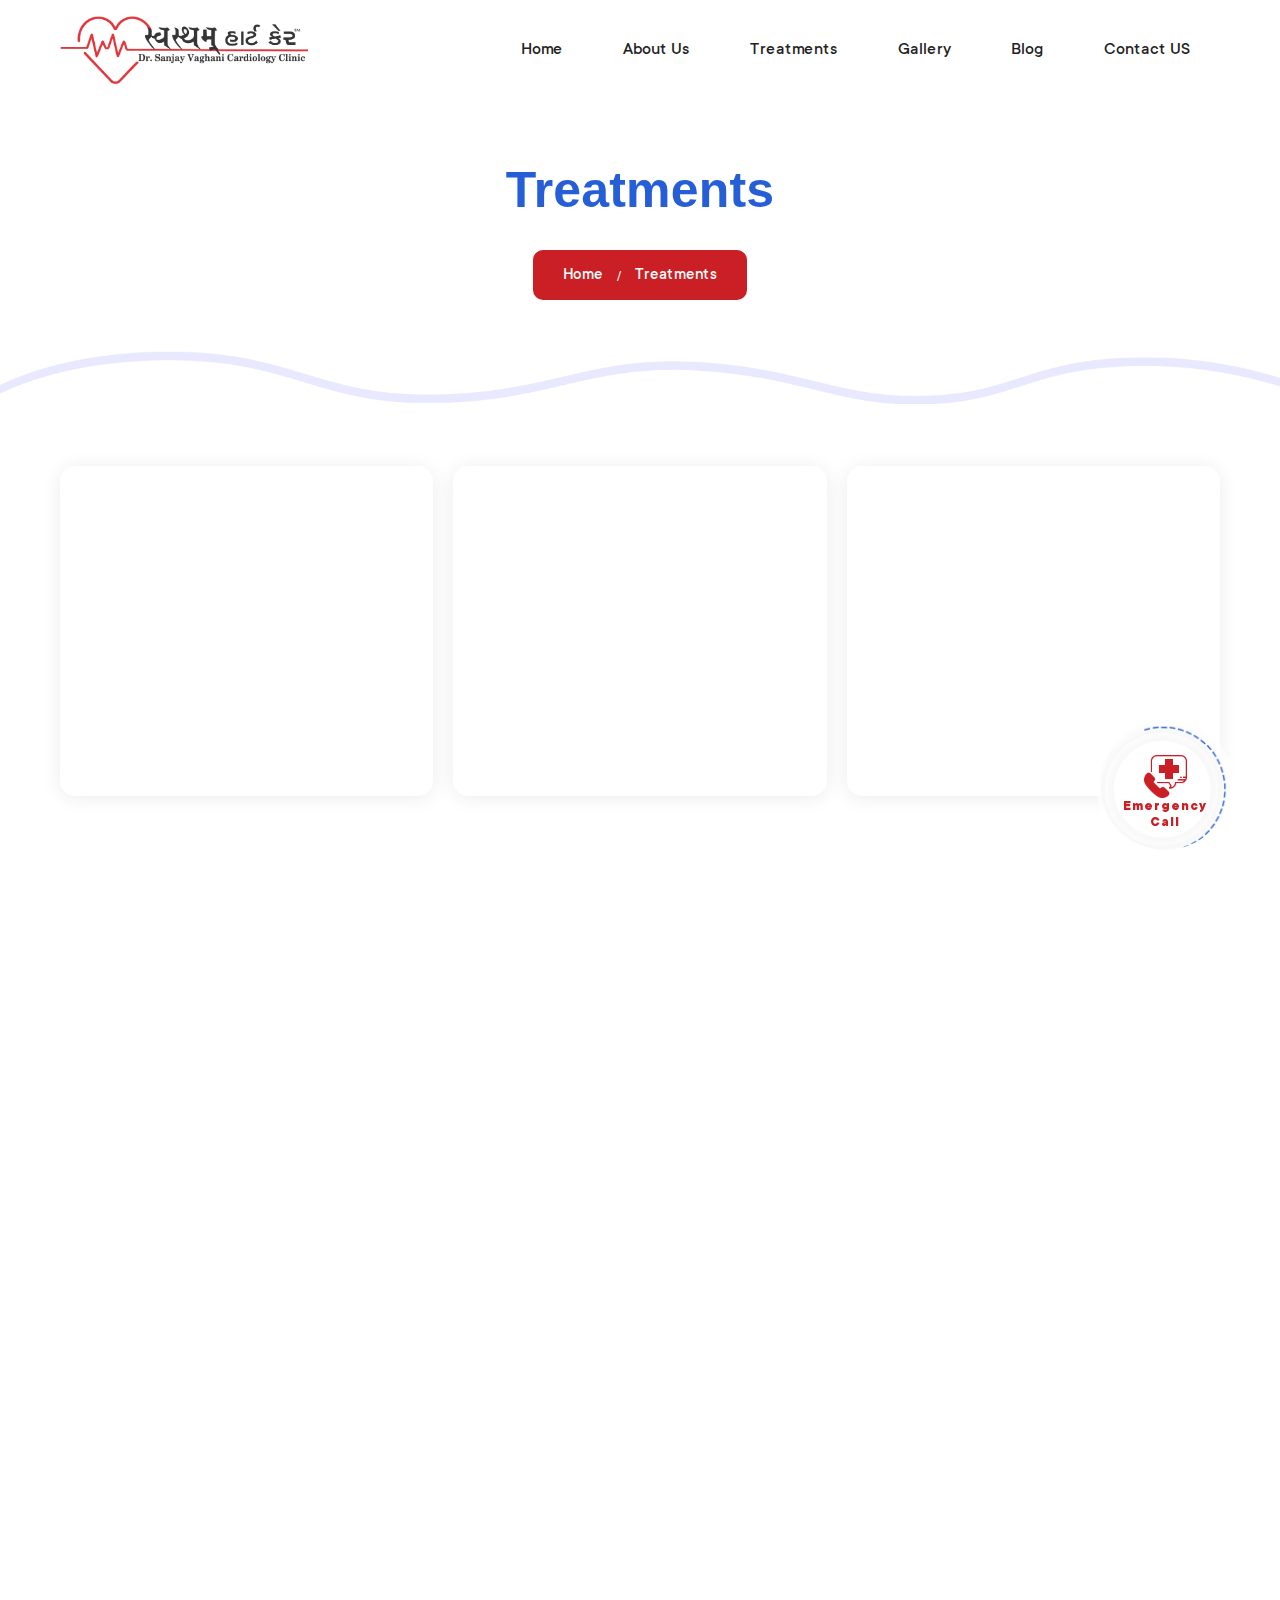
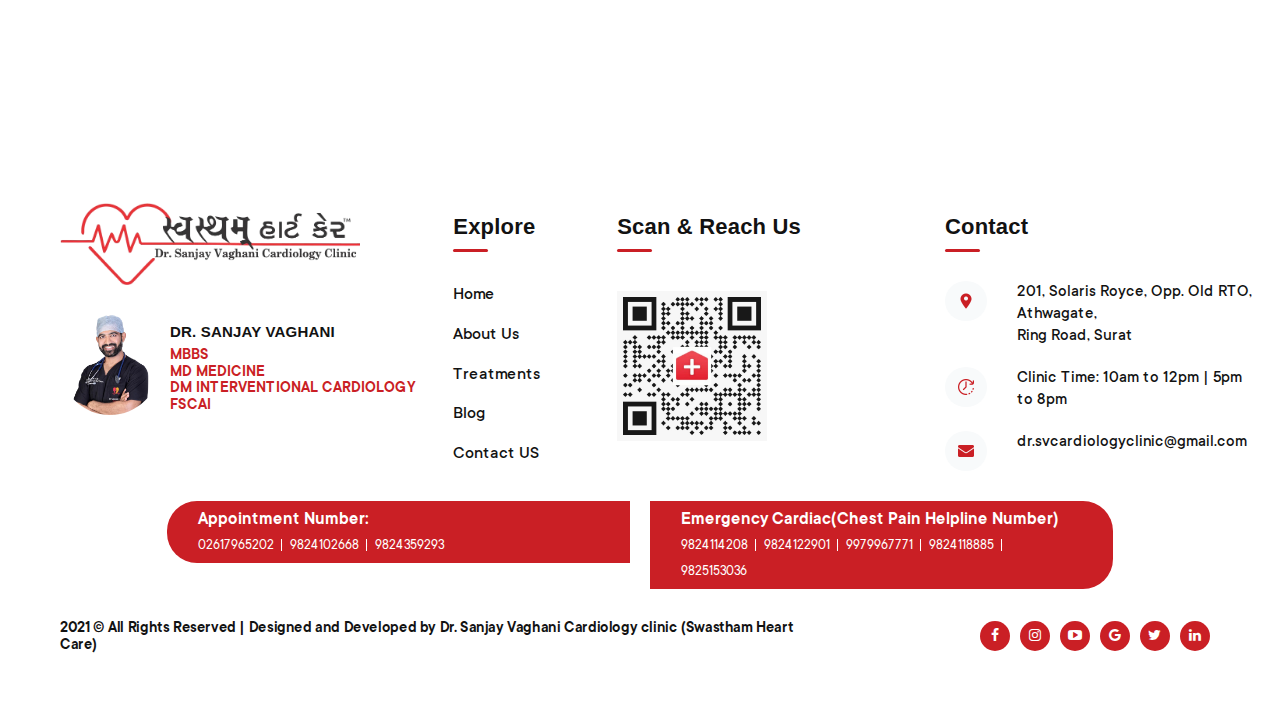
<file: treatments.html>
<!DOCTYPE html>
<html lang="en" dir="ltr">
  <head>
    <meta charset="utf-8">
    <meta http-equiv="X-UA-Compatible" content="IE=edge">
    <title>Swastham Heart Care Treatments</title>
    <meta name="description" content="">
    <meta name="viewport" content="width=device-width, initial-scale=1.0, maximum-scale=1.0, user-scalable=no" />
    <meta http-equiv="x-ua-compatible" content="IE=10">
    <link rel="stylesheet" href="css/bootstrap.min.css">
    <link rel="stylesheet" href="css/bootstrap_theme.min.css">
    <link rel="stylesheet" href="css/fontawesome/styles.min.css">
    <link href="css/owl.carousel.min.css" rel="stylesheet" type="text/css">
    <link href="css/fonts/fonts.css" rel="stylesheet">
    <link rel="stylesheet" href="css/custom.css">
    <!-- page animation section css start -->
    <link rel="stylesheet" href="css/animation.css">
    <link rel='stylesheet' href='css/aos.css'>
    <!-- animation css -->
    <!-- cursor animated -->
    <link rel="stylesheet" type="text/css" media="screen" href="css/cursor.css">

  
    <!-- cursor animated -->
  </head>
  <body id="body" class="home_full_bg">
    <header class="custom-header" id="custom-header">
      <!-- <div class="top_header">
        <div class="container">
         <p class="text-white"> Emergency Cardiac Number(Chest Pain Helpline) <a class="text-white fonr-small" href="tel:+91 9824122901">+91 9824122901</a> <span class="text-white">|</span> <a class="text-white fonr-small" href="tel:+91 9824114208">+91 9824114208</a> <span class="text-white">|</span> <a class="text-white fonr-small" href="tel:+91 9824118885">+91 9824118885</a> <span class="text-white">|</span> <a class="text-white fonr-small" href="tel:+91 9825153036">+91 9825153036</a> <span class="text-white">|</span> <a class="text-white fonr-small" href="tel:+91 9979967771">+91 9979967771</a></p>
        </div>
      </div> -->
    <div class="navbar navbar-expand-lg navbar-sticky border-0">
      <div class="container">
        <div class="navbar-brand py-0">
          <a href="index.html" class="d-inline-block">
            <img src="images/heart_care.png" class="custom-logo" alt="Swastham_heart_care">
          </a>
        </div>
        <div class="d-lg-none">
          <button type="button" class="navbar-toggler collapsed" data-toggle="collapse" data-target="#navbar-navigation" aria-expanded="false">
            <i class="fa fa-bars" aria-hidden="true"></i>
          </button>
        </div>
        <div class="navbar-collapse collapse" id="navbar-navigation">
          <div class="d-lg-none d-lg-block jb_front_nav_close">
            <button type="button" class="navbar-toggler collapsed jb_front_nav_close">
              <i class="fa fa-times" aria-hidden="true"></i>
            </button>
          </div>
          <ul class="main-menu d-inline-block d-md-flex d-lg-flex justify-content-end non-tranparent nav navbar-nav w-100">
            <li class="nav-item float-left">
              <a href="index.html" class="navbar-nav-link">Home</a>
            </li>
            <li class="nav-item float-left">
              <a href="about.html" class="navbar-nav-link">About Us</a>
            </li>
            <li class="nav-item float-left">
              <a href="treatments.html" class="navbar-nav-link">Treatments</a>
            </li>
            <li class="nav-item float-left">
              <a href="gallery.html" class="navbar-nav-link">Gallery</a>
            </li>
            <li class="nav-item float-left">
              <a href="blog.html" class="navbar-nav-link">Blog</a>
            </li>
            <li class="nav-item float-left">
              <a href="contact.html" class="navbar-nav-link">Contact US</a>
            </li>
          </ul>
        </div>
      </div>
    </div>
  </header>
    <div class="main_page" id="dashboard-page">
      <!-- main content -->
      <div class="page-content">
        <div class="content-wrapper">
          <section class="breadcrumbs section-spacer text-center">
            <div class="container">
              <div class="block_content pb-4">
                <h5>Treatments</h5>
              <ul class="mt-4">
                <li><a href="index.html">Home</a></li>
                <li><span>/</span></li>
                <li><a href="#">Treatments</a></li>
              </ul>
              </div>
            </div>
          </section>     
         <section class="video_gallery treatments section-spacer">
          <div class="container">
            <div class="row">
              <div class="col-md-6 col-lg-4">
                <div class="add-center-panel video-deck shadow-box mb-5" data-aos="fade-up">
                  <div class="event-box">
        						<iframe src="https://www.facebook.com/plugins/post.php?href=https%3A%2F%2Fwww.facebook.com%2Fpermalink.php%3Fstory_fbid%3D166951004881203%26id%3D108172354092402&width=350&show_text=true&height=478&appId" 
								width="350" height="478" style="border:none;overflow:hidden" scrolling="no" frameborder="0" allowfullscreen="true" 
								allow="autoplay; clipboard-write; encrypted-media; picture-in-picture; web-share"></iframe>
        				</div>              
                </div>
             </div> 
                <div class="col-md-6 col-lg-4">
                  <div class="add-center-panel video-deck shadow-box mb-5" data-aos="fade-up">
                    <div class="event-box">
                        <iframe src="https://www.facebook.com/plugins/post.php?href=https%3A%2F%2Fwww.facebook.com%2Fpermalink.php%3Fstory_fbid%3D125625769013727%26id%3D108172354092402&width=350&show_text=true&height=478&appId" 
                        width="350" height="478" style="border:none;overflow:hidden" scrolling="no" frameborder="0" allowfullscreen="true" 
                        allow="autoplay; clipboard-write; encrypted-media; picture-in-picture; web-share"></iframe>
                      </div>              
                  </div>
              </div>  
              <div class="col-md-6 col-lg-4">
                <div class="add-center-panel video-deck shadow-box mb-5" data-aos="fade-up">
                  <div class="event-box">
                    <iframe src="https://www.facebook.com/plugins/post.php?href=https%3A%2F%2Fwww.facebook.com%2Fpermalink.php%3Fstory_fbid%3D166951824881121%26id%3D108172354092402&width=350&show_text=true&height=478&appId" 
                    width="350" height="478" style="border:none;overflow:hidden" scrolling="no" frameborder="0" allowfullscreen="true" 
                    allow="autoplay; clipboard-write; encrypted-media; picture-in-picture; web-share"></iframe>
                      </div>              
                </div>
            </div>    
            <div class="col-md-6 col-lg-4">
              <div class="add-center-panel video-deck shadow-box mb-5" data-aos="fade-up">
                <div class="event-box">
                  <iframe src="https://www.facebook.com/plugins/post.php?href=https%3A%2F%2Fwww.facebook.com%2Fpermalink.php%3Fstory_fbid%3D169606931282277%26id%3D108172354092402&width=350&show_text=true&height=478&appId" 
                  width="350" height="478" style="border:none;overflow:hidden" scrolling="no" frameborder="0" 
                  allowfullscreen="true" allow="autoplay; clipboard-write; encrypted-media; picture-in-picture; web-share"></iframe>
                    </div>             
              </div>
          </div>  
          <div class="col-md-6 col-lg-4">
            <div class="add-center-panel video-deck shadow-box mb-5" data-aos="fade-up">
              <div class="event-box">
                <iframe src="https://www.facebook.com/plugins/post.php?href=https%3A%2F%2Fwww.facebook.com%2Fpermalink.php%3Fstory_fbid%3D176913940551576%26id%3D108172354092402&width=350&show_text=true&height=&appId" 
                width="350" height="478" style="border:none;overflow:hidden" scrolling="no" frameborder="0" 
                allowfullscreen="true" allow="autoplay; clipboard-write; encrypted-media; picture-in-picture; web-share"></iframe>
                  </div>             
            </div>
        </div>                      
            </div>
          </div>
         </section>   
         <section class="call section-spacer" data-aos="zoom-out">
          <div class="container">
            <h4>want to book your <br> Appoinment? </h4>
            <div class="doc_btn position-relative">
              <a href="tel:02617965202" class="btn-banner position-relative">Get Appointment <img src="images/btn_icon.png">
              </a>
            </div>
          </div>
        </section>      
        </div> 
        </div>
      </div>
    </div>
    <!-- main content -->
    <!-- footer section -->
  <!-- footer section -->
  <div id="footer" class="custom-footer">
    <div class="container">
      <div class="top_content pt-5 pb-2">
        <div class="row">
          <div class="col-md-4">
            <img src="images/heart_care.png" class="footer-logo" alt="Swastham_heart_care">
            <div class="footer_flex-content d-flex align-items-center mt-4">
              <div class="img_block">
                <img src="images/dr.sanjay.png">
              </div>
              <div class="block_content ml-lg-2">
                <h5>DR. SANJAY VAGHANI</h5>
                <p class="text-marun">MBBS <br>MD MEDICINE <br> DM INTERVENTIONAL CARDIOLOGY <br> FSCAI</p>
              </div>
            </div>
          </div>
          <div class="col-md-5 justify-content-center my-4 my-md-0 my-lg-0">
            <div class="row">
              <div class="col-4">
                <div class="center_block mt-2">
                  <div class="footer_heading pb-4">
                    <h5>Explore</h5>
                  </div>
                  <ul class="mt-2">
                    <li>
                      <a href="index.html">Home</a>
                    </li>
                    <li>
                      <a href="about.html">About Us</a>
                    </li>
                    <li>
                      <a href="treatments.html">Treatments</a>
                    </li>
                    <li>
                      <a href="blog.html">Blog</a>
                    </li>
                    <li>
                      <a href="contact.html">Contact US</a>
                    </li>
                  </ul>
                </div>
              </div>
              <div class="col-8">
                <div class="footer_heading pb-4 mt-2">
                  <h5>Scan & Reach Us</h5>
                </div>
                <img src="images/scan.jpeg" class="scan_img mt-3">
              </div>
            </div>
          </div>
          <div class="col-md-3">
            <div class="contact_footer mt-2">
              <div class="footer_heading pb-4">
                <h5>Contact</h5>
              </div>
              <div class="contact_block_inner mt-2">                
                <div class="icon_text d-flex mb-3">
                  <div class="img_block">
                    <img src="images/map.png">
                  </div>
                  <div class="block_content ml-3 ml-lg-4 w-100">
                    <p class="">201, Solaris Royce, Opp. Old RTO, Athwagate, <br> Ring Road, Surat </p>
                  </div>
                </div>
                <div class="icon_text d-flex mb-3">
                  <div class="img_block">
                    <img src="images/clock.png">
                  </div>
                  <div class="block_content ml-3 ml-lg-4 w-100">
                    <p class="">Clinic Time: 10am to 12pm | 5pm to 8pm</p>
                  </div>
                </div>
                <div class="icon_text d-flex mb-3">
                  <div class="img_block">
                    <img src="images/email.png">
                  </div>
                  <div class="block_content ml-3 ml-lg-4 w-100">
                    <a class="text-lowercase" href="mailto:dr.svcardiologyclinic@gmail.com">dr.svcardiologyclinic@gmail.com</a>
                  </div>
                </div>
              </div>
            </div>
          </div>
        </div>
      </div>
      <div class="footer-em">
        <div class="container">
          <div class="row justify-content-center">
            <div class="col-md-10">
              <div class="row">
                <div class="col-md-6">
                    <div class="footer-em_block left">
                      <p class="text-white font-small m-0">Appointment Number:</p>
                      <div class="num_link">
                        <a class="font-small text-white" href="tel:02617965202"> 02617965202</a>
                        <a class="font-small text-white" href="tel:9824102668"> 9824102668</a>
                        <a class="font-small text-white" href="tel:9824359293"> 9824359293</a>
                        <!-- <a class="font-small text-white" href="tel:9824122901"> 9824122901</a> -->
                      </div>
                    </div>
                </div>
                <div class="col-md-6">
                  <div class="footer-em_block right">
                    <p class="text-white font-small m-0">Emergency Cardiac(Chest Pain Helpline Number)</p>
                    <div class="num_link">
                      <a class="font-small text-white" href="tel:9824114208"> 9824114208</a>
                      <a class="font-small text-white" href="tel:9824122901"> 9824122901</a>
                      <a class="font-small text-white" href="tel:9979967771"> 9979967771</a>
                      <a class="font-small text-white" href="tel:9824118885"> 9824118885</a>
                      <a class="font-small text-white" href="tel:9825153036"> 9825153036</a>
                    </div>
                  </div>
              </div>
              </div>
            </div>
          </div>
        </div>
      </div>      
      <div class="footer-copyright py-4">
        <div class="row align-items-center">
          <div class="col-md-8">
            <div class="block-content">
              <p>2021 © All Rights Reserved | Designed and Developed by Dr. Sanjay Vaghani Cardiology clinic (Swastham Heart Care) </p>
            </div>
          </div>
          <div class="col-md-4">
            <div class="social-group">
              <a href="#">
                <i class="fa fa-facebook" aria-hidden="true"></i>
              </a>
              <a href="#">
                <i class="fa fa-instagram" aria-hidden="true"></i>
              </a>
              <a href="#">
                <i class="fa fa-youtube-play" aria-hidden="true"></i>
              </a>
              <a href="#">
                <i class="fa fa-google" aria-hidden="true"></i>
              </a>
              <a href="#">
                <i class="fa fa-twitter" aria-hidden="true"></i>
              </a>
              <a href="#">
                <i class="fa fa-linkedin" aria-hidden="true"></i>
              </a>
            </div>
          </div>
        </div>
      </div>
    </div>
  </div>
  <a id="button" class="d-flex align-items-center justify-content-center"></a>
  <div class="hepline_fix vert-move">
   <a class="font-small text-marun" href="tel:+91 9824359293"><img src="images/call-e.png"> <br> Emergency <br> call</a>
  </div>
    <!-- footer section -->
    <script type="text/javascript" src="js/jquery.min.js"></script>
    <!-- <script type="text/javascript" src="js/cursor.js"></script> -->
    <script type="text/javascript" src="js/bootstrap.bundle.min.js"></script>
    <script type="text/javascript" src="js/owl.carousel.min.js"></script>
    <!-- page animation section js start -->
    <script type="text/javascript" src="js/animation.js"></script>
    <!-- page animation section js end -->
    <script type="text/javascript" src="js/custom.js"></script>
    <!-- <script type="text/javascript" src="js/cursor.js"></script>     -->
    <script src="js/smooth-scroll.js"></script>
    <script src="js/splitting.min.js"></script>
    <script src="js/scroll-out.min.js"></script>
    <script src="js/swiper.js"></script>
    <script src="js/cursor.js"></script>
    <link rel="stylesheet" href="dist/jquery.fancybox.css">
    <script type="text/javascript" src="dist/jquery.fancybox.js"></script>
  </body>
</html>
</file>
<file: css/fonts/fonts.css>
@font-face {
    font-family: 'TT Commons';
    src: url('TTCommons-BlackItalic.woff2') format('woff2'),
        url('TTCommons-BlackItalic.woff') format('woff');
    font-weight: 900;
    font-style: italic;
    font-display: swap;
}

@font-face {
    font-family: 'TT Commons';
    src: url('TTCommons-Black.woff2') format('woff2'),
        url('TTCommons-Black.woff') format('woff');
    font-weight: 900;
    font-style: normal;
    font-display: swap;
}

@font-face {
    font-family: 'TT Commons';
    src: url('TTCommons-BoldItalic.woff2') format('woff2'),
        url('TTCommons-BoldItalic.woff') format('woff');
    font-weight: bold;
    font-style: italic;
    font-display: swap;
}

@font-face {
    font-family: 'TT Commons';
    src: url('TTCommons-Bold.woff2') format('woff2'),
        url('TTCommons-Bold.woff') format('woff');
    font-weight: bold;
    font-style: normal;
    font-display: swap;
}

@font-face {
    font-family: 'TT Commons';
    src: url('TTCommons-DemiBold.woff2') format('woff2'),
        url('TTCommons-DemiBold.woff') format('woff');
    font-weight: 600;
    font-style: normal;
    font-display: swap;
}

@font-face {
    font-family: 'TT Commons';
    src: url('TTCommons-DemiBoldItalic.woff2') format('woff2'),
        url('TTCommons-DemiBoldItalic.woff') format('woff');
    font-weight: 600;
    font-style: italic;
    font-display: swap;
}

@font-face {
    font-family: 'TT Commons';
    src: url('TTCommons-ExtraBoldItalic.woff2') format('woff2'),
        url('TTCommons-ExtraBoldItalic.woff') format('woff');
    font-weight: bold;
    font-style: italic;
    font-display: swap;
}

@font-face {
    font-family: 'TT Commons';
    src: url('TTCommons-ExtraBold.woff2') format('woff2'),
        url('TTCommons-ExtraBold.woff') format('woff');
    font-weight: bold;
    font-style: normal;
    font-display: swap;
}

@font-face {
    font-family: 'TT Commons';
    src: url('TTCommons-ExtraLightItalic.woff2') format('woff2'),
        url('TTCommons-ExtraLightItalic.woff') format('woff');
    font-weight: 200;
    font-style: italic;
    font-display: swap;
}

@font-face {
    font-family: 'TT Commons';
    src: url('TTCommons-ExtraLight.woff2') format('woff2'),
        url('TTCommons-ExtraLight.woff') format('woff');
    font-weight: 200;
    font-style: normal;
    font-display: swap;
}

@font-face {
    font-family: 'TT Commons';
    src: url('TTCommons-Italic.woff2') format('woff2'),
        url('TTCommons-Italic.woff') format('woff');
    font-weight: normal;
    font-style: italic;
    font-display: swap;
}

@font-face {
    font-family: 'TT Commons';
    src: url('TTCommons-LightItalic.woff2') format('woff2'),
        url('TTCommons-LightItalic.woff') format('woff');
    font-weight: 300;
    font-style: italic;
    font-display: swap;
}

@font-face {
    font-family: 'TT Commons';
    src: url('TTCommons-Light.woff2') format('woff2'),
        url('TTCommons-Light.woff') format('woff');
    font-weight: 300;
    font-style: normal;
    font-display: swap;
}

@font-face {
    font-family: 'TT Commons';
    src: url('TTCommons-MediumItalic.woff2') format('woff2'),
        url('TTCommons-MediumItalic.woff') format('woff');
    font-weight: 500;
    font-style: italic;
    font-display: swap;
}

@font-face {
    font-family: 'TT Commons';
    src: url('TTCommons-Medium.woff2') format('woff2'),
        url('TTCommons-Medium.woff') format('woff');
    font-weight: 500;
    font-style: normal;
    font-display: swap;
}

@font-face {
    font-family: 'TT Commons';
    src: url('TTCommons-Regular.woff2') format('woff2'),
        url('TTCommons-Regular.woff') format('woff');
    font-weight: normal;
    font-style: normal;
    font-display: swap;
}

@font-face {
    font-family: 'TT Commons';
    src: url('TTCommons-ThinItalic.woff2') format('woff2'),
        url('TTCommons-ThinItalic.woff') format('woff');
    font-weight: 100;
    font-style: italic;
    font-display: swap;
}

@font-face {
    font-family: 'TT Commons';
    src: url('TTCommons-Thin.woff2') format('woff2'),
        url('TTCommons-Thin.woff') format('woff');
    font-weight: 100;
    font-style: normal;
    font-display: swap;
}
</file>
<file: css/custom.css>
/*font-family: 'TT Commons' !important;*/
/*================================= comoon css =================================*/

body {
	font-family: 'TT Commons' !important;
	touch-action: manipulation;
	font-weight: normal;
	background: #fff;
	overflow-x: hidden;
}

.font-primary,
.btn-form,
.social-group a {
	font-family: 'TT Commons' !important;
}

.container {
	max-width: 1180px;
}


/* custom scroll */

 ::-webkit-scrollbar {
	width: 6px;
	height: 6px;
}

 ::-webkit-scrollbar-track {
	box-shadow: inset 0 0 10px #1b1b1b;
	border-radius: 10px;
}

 ::-webkit-scrollbar-thumb {
	border-radius: 10px;
	background: linear-gradient( 90deg, rgba(2, 0, 36, 1) 0%, rgba(9, 9, 121, 1) 35%, rgba(0, 212, 255, 1) 100%);
	background-image: linear-gradient( 105deg, #025cf6 -7%, #b347ff 115%);
	box-shadow: inset 0 0 6px rgba(0, 0, 0, 0.2);
}

/* custom scroll */

.text-light {
	color: #86868a !important;
}

body,
a,
p,
button,
h1,
h2,
h3,
h5,
h6,
span {
	font-family: 'TT Commons';
}

h1,
h2,
h3,
h4,
h5,
h6,
p {
	margin-bottom: 0;
}

p {
	font-size: 16px;
	font-weight: normal;
	color: #222;
	line-height: 1.04;
	margin-bottom: 16px;
}

p:last-child {
	margin-bottom: 0px;
}

button::-moz-focus-inner {
	border: 0;
}

 :focus {
	outline: none;
}

 ::-moz-focus-inner {
	border: 0;
}

button:focus {
	outline: none;
}

a,
a:hover,
button,
button:hover,
.icon-filter-down,
img.custom-logo,
.sticky img.custom-logo,
.gr-btn,
.gr-btn:hover {
	transition: all 0.5s ease 0s !important;
}


/* custom form css */

::-webkit-input-placeholder {
	/* Edge */
	font-family: 'TT Commons' !important;
	font-size: 20px;
	font-weight: normal;
	color: #86868a;
}

:-ms-input-placeholder {
	/* Internet Explorer 10-11 */
	font-family: 'TT Commons' !important;
	font-size: 20px;
	font-weight: normal;
	color: #86868a;
}

::placeholder {
	font-family: 'TT Commons' !important;
	font-size: 20px;
	font-weight: normal;
	color: #86868a;
}

input,
textarea {
	background-color: #212121;
	font-family: 'TT Commons' !important;
	text-transform: capitalize;
	font-size: 20px;
	font-weight: normal;
	color: #fff;
	border: none;
	padding: 0 39px;
	width: 100%;
	height: 80px;
	display: flex;
	align-items: center;
}

textarea {
	padding: 20px 39px;
}


/* custom form css */

.check-container {
	display: block;
	position: relative;
	padding-left: 35px;
	margin-bottom: 12px;
	cursor: pointer;
	font-size: 15px;
	line-height: 20px;
	-webkit-user-select: none;
	-moz-user-select: none;
	-ms-user-select: none;
	user-select: none;
	font-family: 'TT Commons' !important;
	font-weight: 700;
	text-transform: uppercase;
	color: #fff;
}


/* Hide the browser's default checkbox */

.check-container input {
	position: absolute;
	opacity: 0;
	cursor: pointer;
	height: 0;
	width: 0;
}


/* Create a custom checkbox */

.checkmark {
	position: absolute;
	top: 0;
	left: 0;
	width: 20px;
	height: 20px;
	border: 1px solid #545566;
	border-radius: 5px;
	transition: all 0.5s ease 0s !important;
}


/* When the checkbox is checked, add a blue background */

.check-container input:checked~.checkmark {
	background-color: #fff;
	border: 2px solid #0078ff !important;
	transition: all 0.5s ease 0s !important;
}


/* Create the checkmark/indicator (hidden when not checked) */

.checkmark:after {
	content: "";
	position: absolute;
	display: none;
}


/* Show the checkmark when checked */

.check-container input:checked~.checkmark:after {
	display: block;
}


/* Style the checkmark/indicator */

.check-container .checkmark:after {
	left: 6px;
	top: 3px;
	width: 5px;
	height: 9px;
	border: solid #2196f3;
	border-width: 0 2px 2px 0;
	-webkit-transform: rotate(45deg);
	-ms-transform: rotate(45deg);
	transform: rotate(45deg);
}

ul.check-list li {
	list-style: none;
}

.filter-in-heading {
	margin-bottom: 10px;
}


/*================================= 4 Global Styles (#glob) =================================*/

h1,
h1 span {
	font-family: 'TT Commons';
    font-size: 60px;
    line-height: 70px;
    font-weight: 600;
    position: relative;
    text-transform: uppercase;
    color: #255ed6;
}

h2,
a.btn-text,
h3 {
	font-family: 'TT Commons';
	font-size: 50px;
    line-height: 60px;
    font-weight: 600;
    position: relative;
}

h4 {
	font-size: 30px;
	font-weight: 300;
	font-family: 'TT Commons';
	line-height: normal;
}

h5 {
	font-size: 15px;
	line-height: 28px;
	font-weight: 700;
	font-family: "AirbnbCereal", sans-serif !important;
	letter-spacing: 0.19px;
}

h6 {
	font-size: 20px;
	font-weight: 500;
	letter-spacing: 0.37px;
}

button {
	cursor: pointer;
}

.navbar-light .navbar-nav-link {
	font-size: 16px !important;
}

.font-small,
.control-btn i:before,
.normal-content-icon i:before,
.copyright-text {
	font-size: 14px !important;
	line-height: 24px;
}

.font-16 {
	font-size: 16px;
	line-height: 26px;
}
.text-marun{
	color: #ca1f25;
}
.text_primary{
	color:#255ed6;
}

/*================================= comoon css end =================================*/

.sticky .fixed-top {
	background: #000;
	box-shadow: -1px 4px 5px 1px rgb(20 14 20 / 11%);
}

button.navbar-toggler i:before {
	margin-left: 0px !important;
	font-size: 18px !important;
}

button.navbar-toggler i.flaticon-close-1:before {
	font-size: 15px !important;
}

button.navbar-toggler i {
	background-image: linear-gradient( 105deg, #025cf6 -7%, #b347ff 115%);
	color: #fff;
	border-radius: 6px;
	width: 35px;
	height: 35px;
	display: flex;
	align-items: center;
	justify-content: center;
	position: absolute;
	right: 15px;
	top: 20px;
}

button.navbar-toggler i.flaticon-close-2:before {
	font-size: 12px !important;
}

.sticky {
	position: fixed;
	width: 100%;
	top: 0;
	z-index: 999;
	-webkit-box-shadow: -1px 3px 5px 1px rgba(20, 14, 20, 0.11);
	-moz-box-shadow: -1px 3px 5px 1px rgba(20, 14, 20, 0.11);
	box-shadow: -1px 3px 5px 1px rgba(20, 14, 20, 0.11);
	background:#fff;
}

.sticky a.navbar-nav-link {
	transition: color ease-in-out 0.15s;
}

.content-wrapper {
	overflow: hidden;
}
.page-content {
    padding-top: 0 !important;
}

.navbar-brand img {
	width: 68% !important;
	position: relative;
	z-index: 999;
	height: 100px;
	object-position: left;
	object-fit: contain;
}

.custom-header a.navbar-nav-link {
	font-size: 18px;
	font-weight: 500;
	color: #222;
	font-family: 'TT Commons' !important;
	padding: 0px 30px;
}

.custom-header a.navbar-nav-link:hover,
.social-group a:hover {
	color: #744efc;
}

.navbar-brand {
	margin: 0;
	margin-right: 30px;
	display: flex;
	align-items: center;
}

.custom-header a.invite-i {
	margin-right: 15px;
}

/* custom css */


.section-spacer {
	padding: 60px 0px;
}


.footer-block a {
	font-family: 'TT Commons';
	font-size: 42px;
	font-weight: bold;
	letter-spacing: -1.2px;
	color: #025cf6;
	display: block;
	line-height: 1.1;
}

.footer-block a:hover {
	text-decoration: underline;
}

/* footer css */

.footer-block.center-block {
	padding: 50px 0px;
}

.custom-footer.bg-black {
	background-image: url(../images/aplha_logo_back.png);
	background-attachment: fixed;
	background-position: center;
	background-repeat: no-repeat;
	background-size: cover;
}

.footer-right-content .section-heading {
	padding-bottom: 30px;
}

.btn-form {
	background-image: linear-gradient(95deg, #025cf6 -4%, #b347ff 105%);
	font-size: 20px;
	font-weight: normal;
	border: none;
	color: #fff;
	padding: 10px 0px;
}

.subscribe-btn {
	margin-top: 70px;
}

button.gr-btn {
	border: none;
	position: relative;
	z-index: 999;
}

.subscribe-btn.custom-form form {
	background: #212121;
	padding-right: 17px;
	position: relative;
}

.social-group {
	display: flex;
	justify-content: flex-end;
	align-items: center;
}
.footer-copyright p {
	letter-spacing: -0.39px;
	font-size: 20px;
	color: #86868a;
	opacity: 1;
}

.footer-wid {
	margin-bottom: 100px;
}

.subscribe-btn.custom-form form:after {
	content: "";
	position: absolute;
	right: 0;
	width: 140px;
	height: 80px;
	z-index: 9;
	background-image: linear-gradient( 105deg, #025cf6 -7%, #b347ff 115%);
	filter: blur(50px);
	top: 50%;
	transform: translate(-0%, -50%);
}


/* footer css */

img.arrow-move {
	width: 42px;
	position: relative;
	top: -6px;
	left: 8px;
}
/* N css */
section.top_banner {
    background-image: url(../images/Banner-7_1.png) !important;
    background-size: cover;
    height: 100vh;
	background-position: bottom;
}
section.top_banner p {
    font-weight: 600;
	font-size: 18px;
}
section.top_banner .block_content{
	margin-bottom: 100px;
}
.count-block_content{
	background-image: url(../images/map-bg.png) !important;
	background-size: cover;
	border-radius: 8px;
    box-shadow: 0 0 30px 0 hsl(0deg 0% 87% / 65%);
	background-color:#fff;
}
section.top_banner .container, section.top_banner .row{
	height:100%;
	align-items: center;
}
section.top_banner .btn-banner {
    margin-top: 50px;
}
a.btn-banner {
    background: #ca1f25;
    color: #fff;
	padding: 17px 60px 17px 25px;
    border-radius: 30px;
    font-size: 16px;
    line-height: 14px;
    text-align: center;
    text-transform: uppercase;
    font-weight: 600;
	display: inline-block;
}
.count_block h6{
	font-weight: 700;
    font-size: 48px;
	margin-bottom:8px;
	color:#255ed6;
}
.count_block p{
    margin-bottom: 0;
    font-weight: 600;
    font-size: 18px;
    color: #222;
	opacity: 1;
}
.count_block img {
    width: 45px;
    height: 45px;
    object-fit: contain;
}
.doc_img_content h6 {
    font-size: 25px;
    line-height: 27px;
    color: #255ed6;
    font-weight: 700;
    padding-bottom: 10px;
    border-bottom: 1px solid #000;
    margin-bottom: 10px;
}
.doc_img_content p {
    font-size: 15px;
}
.doc_img_content {
	width: 200px;
    height: 200px;
    background: #fff;
    position: absolute;
    bottom: -53px;
    left: 17px;
    padding: 10px 20px;
    text-align: center;
    box-shadow: 0 0 0 7px hsl(230deg 94% 59% / 56%);
    z-index: 99;
    border-radius: 30px;
}
.doc_img_content .block_content {
	position: relative;
    top: 32px;
}
.section-content p {
	font-weight: 400;
    line-height: 24px;
}
/* .section_heading:before {
    content: "";
    background: url([data-uri]) repeat 0 0;
    position: absolute;
    bottom: 0;
    background-size: cover;
    width: 82px;
    height: 5px;
} */
.section_heading {
    margin-bottom: 30px;
	position: relative;
}
section.about.section-spacer .img_block {
	margin-right: 50px;
    position: relative;
    padding-top: 20px;
}
.call{
	background-image:url(../images/Call_to_action.png);
	background-size: cover;
	padding-top: 159px;
}
.call h4 {
	color: #fff;
    font-weight: 600;
    text-transform: capitalize;
    font-size: 80px;
    margin-bottom: 30px;
    line-height: 70px;
}
.section_heading.center_heading:before {
    transform: translate(-50%, -50%);
}
.review_content p {
    font-size: 15px;
    line-height: 25px;
}
.review_content span {
	font-weight: 600;
    font-size: 18px;
    margin: 0px 0px 15px;
    display: block;
}
section.about img {
    width: 100%;
}
.doc_btn img {
    width: 40px !important;
    height: 32px;
    position: absolute;
    right: 3px;
    object-fit: contain;
    top: 8px;
}
section.top_contact .img_block {
    width: 45px;
    height: 45px;
    background: #fff;
}
section.top_contact .img_block img, .em_block .img_block img {
    width: 20px;
    height: 20px;
    object-fit: contain;
}
.top_contact_block {
    background-image: url(https://disin-react.hibootstrap.com/images/contact-info-bg1.png);
    background-size: cover;
    background-position: 50%;
    background-repeat: no-repeat;
    padding: 45px 30px;
    border-radius: 10px;
	margin-top: -125px;
	position:relative;
	z-index:9;
}
section.top_contact .img_block, .em_block .img_block {
    width: 45px;
    height: 45px;
	min-width: 45px !important;
    background: #fff;
    border-radius: 100%;
    display: flex;
    align-items: center;
    justify-content: center;
    box-shadow: 0 0 0 4px hsl(0deg 0% 100% / 61%);
}
.top_contact_block h3 {
    font-size: 25px;
    font-weight: 600;
	line-height: 25px;
}
.icon_text a, .icon_text p {
    font-size: 18px;
}
.section_heading h2 {
    padding-bottom: 30px;
    margin-bottom: 60px;
}
.section_heading.center_heading img.heading-line {
    left: 50%;
    transform: translate(-50%, 0);
    width: 14% !important;
}
.footer-logo{
	width:300px;
}
.custom-footer {
    background-image: url(https://kodesolution.com/html/2021/mediku-html-v2/images/footer-bg.png);
    background-size: cover;
}
.footer_flex-content img {
    width: 100px;
    height: 100px;
    object-fit: contain;
    border-radius: 100%;
}
.custom-footer .center_block ul {
	padding: 0px;
}
.custom-footer .center_block ul li {
    list-style: none;
	margin-bottom: 12px;
}
.custom-footer .center_block ul li a {
    font-size: 18px;
    color: #121212;
    font-weight: 500;
}
.footer_heading h5 {
    font-size: 22px;
	position: relative;
}
.footer_heading h5:after {
    content: "";
    background: #ca1f25;
    position: absolute;
    bottom: -11px;
    left: 0;
    width: 35px;
    height: 3px;
    border-radius: 5px;
}
.contact_footer img {
    width: 20px;
    height: 20px;
    object-fit: contain;
}
.contact_footer .img_block {
    background: #f8fafb;
    width: 54px;
    height: 40px;
    display: flex;
    align-items: center;
    justify-content: center;
    border-radius: 100%;
}
.contact_footer .img_block img {
    width: 16px
}
.contact_footer, .contact_footer p, .contact_footer a {
    font-size: 17px;
    line-height: 22px;
	color:#121212 !important;
	font-weight: 500;
	width: fit-content;
}
.footer_flex-content h5, .footer_heading h5{
	color:#121212 !important;
}
.footer-copyright p {
    font-size: 16px;
    color: #121212;
    font-weight: 600;
}
.social-group a {
    margin-right: 10px;
}
.social-group a {
    background: #ca1f25;
    width: 30px;
    height: 30px;
    display: flex;
    justify-content: center;
    align-items: center;
    text-align: center;
    border-radius: 100%;
}
.social-group a i{
	line-height: inherit;
}
.social-group a i:before {
    color: #fff;
    font-size: 14px;
}
section.achivement .section_heading h2::first-letter {
    color: #ca1f25;
    font-size: 65px;
}
.ac_block {
    -moz-box-shadow: 1px 1px 8px 0px rgb(225 225 225) !important;
    box-shadow: 1px 1px 8px 0px rgb(225 225 225) !important;
	padding: 42px 0px 30px 0px;
    border-radius: 15px;
    text-align: center;
	min-height: 160px;
    width: 151px;
}
.ac_block h4 {
    font-size: 30px;
    font-weight: 600;
}
.top_rel {
    margin-top: 45px;
}
.static_col {
    position: static!important;
}
.static_col .right_content {
    background-image: url(../images/BG_achi.png);
    height: 100%;
    background-position: left;
    position: absolute;
    height: 100%;
    width: 35%;
    right: 0px;
	background-size: 100% 100%;
    background-repeat: no-repeat;
}
.ac_block p {
    font-weight: 600;
}
.ac_block:hover, .ac_block.active{
	background: #275dcf;
    transition: all 0.5s ease 0s;
}
.ac_block:hover h4, .ac_block:hover p, .ac_block.active h4, .ac_block.active p{
	color: #fff !important;
}
.footer_flex-content p {
    font-weight: 600;
}
.breadcrumbs{
	background-image: url(https://meditro.themetrades.com/react/static/media/img1.815eb17a.jpg);
	position: relative;
}
.breadcrumbs:after {
    content: "";
    background-image: url([data-uri]);
    position: absolute;
    bottom: 0;
    left: 0;
    width: 100%;
    height: 100%;
    background-repeat: no-repeat;
    background-position: bottom;
    background-size: contain;
    z-index: 1;
}
.block_content {
    position: relative;
    z-index: 99;
}
section.breadcrumbs h5 {
    font-size: 40px;
    text-transform: capitalize;
    font-weight: 800;
}
section.breadcrumbs h5 {
    font-size: 50px;
    text-transform: capitalize;
    font-weight: 800;
    color: #255ed6;
    line-height: 60px;
}
section.breadcrumbs ul {
    background: #ca1f25;
    display: inline-flex;
    align-items: center;
    justify-content: center;
    color: #fff;
    padding: 12px 30px;
    border-radius: 10px;
    font-size: 17px;
}
section.breadcrumbs li {
    list-style: none;
}
section.breadcrumbs ul li, section.breadcrumbs ul li a {
    color: #fff !important;
	font-weight: 500;
}
section.breadcrumbs ul li span {
    font-size: 12px;
    padding: 14px;
}
.about_pg .img_block.left_top img {
    border-radius: 0 60px 60px;
    height: 240px;
}
.about_pg .img_block.right-top {
    box-shadow: 1px 1px 8px 0px rgb(225 225 225) !important;
    border-radius: 60px 0 60px 60px;
}
.about_pg .img_block.left_bottom {
    text-align: right;
}
.about_pg .img_block.left_bottom img {
    border-radius: 60px 60px 60px 0;
    height: 185px;
    width: 185px;
    margin: 0 auto;
}
.about_pg .img_block.right-top img {
    height: auto;
    padding: 12px;
    width: 100%;
}
.img_block.left_top{
	text-align: right;
	margin-bottom: 30px;
}
.ex_block {
    background-color: #e6e7ff;
    border-radius: 60px 60px 0 60px;
    padding: 60px 0 30px;
    text-align: center;
    position: relative;
    display: block;
    color: #255ed6;
    z-index: 2;
    width: 220px;
    height: 240px;
    margin-top: 20px;
}
.ex_block h4 {
    line-height: 75px;
    font-size: 120px;
    font-weight: 800;
}
.ex_block p {
    color: #ca1f25;
    font-weight: 800;
    font-size: 20px;
    margin-top: 30px;
}
.ex_block:after {
    content: "";
    position: absolute;
    top: 10px;
    left: 10px;
    width: 100%;
    height: 100%;
    border: 2px solid #565acf;
    border-radius: 60px 60px 0 60px;
    z-index: -1;
}
section.block_content.about_pg li {
	font-size: 16px;
    position: relative;
    list-style: none;
    padding-left: 30px;
}	
section.block_content.about_pg ul {
    column-count: 2;
}
section.block_content.about_pg li:after {
    background: #ca1f25;
    content: "";
    position: absolute;
    width: 7px;
    height: 7px;
    left: 0;
    top: 9px;
    border-radius: 100%;
}
.em_block {
    background: #275dcf;
    color: #fff;
}
.em_block h3 {
    font-size: 30px;
    line-height: 30px;
}
.em_block {
	background: #275dcf;
    color: #fff;
    background-color: #0046c0;
    padding: 30px 25px;
    border-radius: 10px;
    display: flex;
    width: 100%;
	height: 100%;
}
.em_block .block_content{
	width: 100%;
}
.em_block a {
    font-size: 16px !important;
    line-height: 25px;
}
.contact_right_section .em_block {
    background: #fff;
    color: #121212;
}
.contact_right_section .em_block h3, .contact_right_section .em_block a, .contact_right_section .em_block p{
	color: #121212 !important;
}
.contact_right_section .em_block .img_block{
	-moz-box-shadow: 1px 1px 8px 0px rgb(225 225 225) !important;
    box-shadow: 1px 1px 8px 0px rgb(225 225 225) !important;
}
.map {
    height: 100%;
}
section.scetion_contact .left-col {
    position: static!important;
}
section.scetion_contact {
    position: relative;
    overflow: hidden;
}
.map {
    position: absolute;
    height: 100%;
    width: 70%;
    left: 0px;
    background-size: cover;
    background-repeat: no-repeat;
}
section.follow .social-group {
    justify-content: center;
}
section.follow .social-group .social-group a {
    width: 40px;
    height: 40px;
}
.thumb-wraper ul li a {
    width: 65px;
    height: 65px;
    border-radius: 50%;
    overflow: hidden;
    display: block;
    box-shadow: 0 10px 60px 0 rgb(31 34 120 / 10%);
    transition: all .5s;
    position: relative;
}
.thumb-wraper ul li {
    position: absolute;
	list-style:none;
}
.thumb-wraper ul li:first-child {
    top: 100px;
    left: 20px;
}
.thumb-wraper ul li:nth-child(2) {
    top: 0;
    left: 50%;
    -webkit-transform: translateX(-50%);
    transform: translateX(-50%);
}
.thumb-wraper ul li:nth-child(3) {
    top: 100px;
    right: 20px;
}
.thumb-wraper ul li:nth-child(4) {
    right: 30px;
    bottom: 110px;
}
.thumb-wraper ul li:nth-child(5) {
    bottom: 20px;
    left: 50%;
    -webkit-transform: translateX(-50%);
    transform: translateX(-50%);
}
.thumb-wraper ul li:nth-child(6) {
    left: 30px;
    bottom: 110px;
}
.thumb-wraper .bg-img {
    position: relative;
    z-index: -2;
}
.thumb-wraper {
    display: inline-block;
    position: relative;
}
.thumb-wraper ul li a img {
    width: 100%;
    height: 100%;
    object-fit: cover;
}
.review_content .img_block img {
    width: 80px;
    height: 80px;
    border-radius: 100%;
	margin-bottom: 30px;
}
.testimonial_slider {
    position: relative;
    border-radius: 40px 0 40px 40px;
    box-shadow: 0 0 0 4px hsl(0deg 0% 100% / 61%);
    padding: 50px;
    margin: 50px 20px 20px;
    background-image: url(https://meditro.themetrades.com/react/static/media/bg1.c53c8971.jpg);
    background-size: cover;
}
i.fa.fa-quote-left.quote_icon {
    font-size: 36px;
    color: #6050fa;
    width: 75px;
    height: 75px;
    text-align: center;
    background-color: #fff;
    line-height: 75px;
    border-radius: 20px;
    box-shadow: 0 10px 60px 0 rgb(31 34 120 / 10%);
    position: absolute;
    top: -46px;
}
.review_content.other_ln p {
    font-size: 12px !important;
    line-height: 20px;
}
.review_content.other_ln span {
    font-size: 14px;
}
.owl-nav {
    position: absolute;
    bottom: -70px;
	display: flex;
}
.owl-nav button {
    background: #5153fa !important;
    color: #fff !important;
    width: 40px;
    height: 40px;
    display: flex;
    align-items: center;
    justify-content: center;
    margin: auto;
    padding: 0 !important;
    line-height: 0 !important;
    font-size: 29px;
    border-radius: 13px;
	margin: 0px 2px;
}
.owl-nav button span {
    font-size: 39px !important;
    position: relative;
    bottom: 4px;
}
.btn-play {
    position: absolute;
    top: 50%;
    left: 50%;
    transform: translate(-50%, -50%);
    cursor: pointer;
}
.video_gallery button.video-btn:after{
	content: '';
    position: absolute;
    top: 50%;
    left: 50%;
    width: 0;
    height: 0;
    border-left: 18px solid #fff;
    border-top: 13px solid transparent;
    border-bottom: 10px solid transparent;
    -webkit-transition: border-color 300ms;
    -moz-transition: border-color 300ms;
    transition: border-color 300ms;
    transform: translate(-22%, -50%);
    cursor: pointer;
}
.video_gallery button.video-btn::before{
	content: '';
    position: absolute;
    top: 50%;
    left: 50%;
    width: 80px;
    height: 80px;
    margin: -40px 0 0 -40px;
    border: 5px solid #ffffffa8;
    border-radius: 100%;
    -webkit-transition: border-color 300ms;
    -moz-transition: border-color 300ms;
    transition: border-color 300ms;
    animation: 1.6s playShadow ease-out infinite;
    cursor: pointer;
	background-image: linear-gradient( 105deg, #025cf6 -7%, #b347ff 115%);
}
.video_gallery a.position-relative {
    display: block;
    width: 100%;
    height: 300px;
    background-image: url(../images/home-2-slider1.png);
    background-size: cover;
    background-position: top;
}
.video_gallery .add-center-panel, .wall-block {
    background: #fff;
    box-shadow: 0 2px 20px rgb(0 0 0 / 8%);
    border-radius: 15px;
    padding: 15px;
    transition: 0.3s;
    height: 330px;
}
.treatments iframe {
    height: 298px !important;
}
div[class*='kursor'].kursor--4 {
    display: none !important;
}
img.scan_img {
    width: 150px;
}
.footer-em_block {
    color: #fff;
    background: #ca1f25; 
	padding: 6px 31px;   
}
.footer-em_block.left{
	border-top-left-radius: 30px;
    border-bottom-left-radius: 30px;
}
.footer-em_block p {
    font-size: 18px !important;
    font-weight: 600;
}
.footer-em_block.right{
	border-top-right-radius: 30px;
    border-bottom-right-radius: 30px;
}
.top_header {
    background: #0043be;
    padding: 9px;
}
.num_link a {
    padding-right: 13px;
    margin-top: 2px;
    display: inline-flex;
    position: relative;
}
.num_link a:after {
    content: "|";
    position: absolute;
    top: 6px;
    right: 5px;
    background: #fff;
    font-size: 4px;
    line-height: 3;
}
.num_link a:last-child:after{
	display:none;
}
section.gallery_block img{
	width: 100%;
}
.gallery_block button.video-btn:after {
    content: '';
    position: absolute;
    top: -10px;
    left: -1px;
    width: 0;
    height: 0;
    border-left: none;
    border-top: none;
    border-bottom: npne;
    -webkit-transition: border-color 300ms;
    -moz-transition: border-color 300ms;
    transition: border-color 300ms;
    transform: unset;
    cursor: pointer;
    display: inline-block;
    font: normal normal normal 14px/1 FontAwesome;
    content: "\f067";
    font-size: 20px;
    color: #fff;
}
img.view_img {
    position: absolute;
    width: 166px;
    top: 50%;
    left: 50%;
    transform: translate(-50%, -65%);
}
.dept_block h4 {
    font-size: 20px;
    font-weight: 600;
    margin-bottom: 20px;
}
.section_available .owl-stage {
    display: flex;
    align-items: center;
}
.section_available .img_block_available img {
    width: 180px !important;
    filter: invert(1) brightness(0);
    opacity: 0.9;
}
.owl-item.active.center img {
    filter: unset;
    opacity: 1;
}
.hepline_fix {
    background: #fff;
    width: 130px;
    height: 130px;
    border-radius: 50%;
    display: flex;
    align-items: center;
    justify-content: center;
    position: fixed;
    bottom: 50px;
    right: 50px;
    z-index: 9999;
    text-align: center;
    box-shadow: 0 0 0 4px hsl(0deg 0% 100% / 61%);
    background-image: url(../images/rounded.png);
    background-size: cover;
}
.hepline_fix img {
    width: 43px;
}
.hepline_fix a {
    line-height: 16px;
    position: relative;
    top: 7px;
    font-weight: 700;
    letter-spacing: 1px;
}
.sep-line {
    position: relative;
    top: -2px;
    font-size: 15px;
    opacity: 0.7;
}
section.block_content.about_pg li span {
    font-weight: 600;
}
img.beat-icon {
    width: 150px !important;
}
section.team .ab-img {
	top: 50%;
	left: 50%;
	transform: translate(-50%, -50%);
}
img.ab-center-img {
    width: 179px;
    position: absolute;
    top: 50%;
    left: 49%;
    transform: translate(-50%, -50%);
}
.team-block {
    box-shadow: 1px 1px 8px 0px rgb(225 225 225) !important;
    padding: 42px 0px 30px 0px;
    border-radius: 30px;
	position: relative;
}
section.team .img_block img {
    width: 50px;
    height: 50px;
    object-fit: contain;
}
section.team .img_block {
    border: 2px solid #ca1f25;
    border-radius: 100%;
    display: flex;
    align-items: center;
    justify-content: center;
    width: 80px;
    height: 80px;
    position: absolute;
    top: 50%;
    background: #fff;
    transform: translate(-50%, -50%);
}
section.team.section-spacer h4 {
    font-size: 20px;
    font-weight: 500;
    margin-bottom: 10px;
}
section.team.section-spacer p {
    font-weight: 400;
    font-size: 14px;
    margin-bottom: 0 !important;
}
.team-block {
    box-shadow: 1px 1px 8px 0px rgb(225 225 225) !important;
    padding: 20px 30px 20px 0px;
    border-radius: 82px;
    position: relative;
}
.team-block.left-block .img_block {
    left: auto;
    right: -33px;
    transform: translate(-0%, -50%);
    text-align: right;
}
.team-block.left-block .block-detail{
	text-align: right;
}
.team-block.left-block {
    padding: 15px;
}	
.team-block.left-block .block-detail {
    padding-right: 60px;
}
.team-block.right-block .block-detail {
    padding-left: 60px;
}
.center-logo {
    width: 70%;
    border-radius: 100%;
	animation: rotation 8s infinite linear;
}

@keyframes rotation {
    from {
      transform: rotate(0deg);
    }
    to {
      transform: rotate(359deg);
    }
  }
  .footer-copyright{
	margin-bottom: 20px;
  }
  .wall-of-block img{
	  width: 100%;
  }
  .wall-of-block {
    background: #fff;
    box-shadow: 0 2px 20px rgb(0 0 0 / 8%);
    border-radius: 15px;
    padding: 15px;
    transition: 0.3s;
}
img.heading-line {
	width: 23% !important;
    object-fit: contain;
    position: absolute;
    bottom: -31px;
    left: 0;
}
.wall-block{
	height:100%;
}
section.wall-of .left-block img, section.wall-of .right-b	lock img {
	height: 350px;
    object-fit: fill;
}
.wall-block.center-block {
    display: flex;
    align-items: center;
    justify-content: center;
}
/*=================================== media query css ===================================*/

@media only screen and (min-width: 300px) and (max-width: 767px) {
	.team-block.left-block .img_block, 	.team-block.right-block .img_block{
		left: -10px;
		right: auto;
		transform: unset;
		top: 10px;
	}
	section.team .center_icon {
		display: none;
	}
	.team-block.left-block .block-detail {
		padding-right: 0px;
		text-align: left;	
	}
	.team-block.left-block .block-detail, .team-block.right-block .block-detail{
		padding-left: 70px !important;
	}
	.team-block.right-block .block-detail {
		padding-left: 87px !important;
	}
	.hepline_fix img {
		width: 20px;
	}
	.hepline_fix a{
		font-size: 10px !important;
		line-height: 13px;
	}
	.hepline_fix{
		width: 100px;
    height: 100px;
		bottom: 24%;
		right: 0;
	}
	.dept_block img {
		width: 50% !important;
	}
	.owl-item.active.center img{
		margin: 0 auto;
	}
	.footer-em_block{
		border-radius: 30px;
    margin: 10px 0px;
	text-align: center;
	}
	.doc_img_content h6{
		font-size: 20px;
    	line-height: 22px;
	}
	.treatments iframe{
		width: 100%;
	}
	.doc_img_content{
		width: 100%;
		height: 155px;
	}
	.doc_img_content p {
		font-size: 14px;
		line-height: 18px !important;
	}
	.contact_pg .em_block{
		padding: 30px 15px;
	}
	.map{
		width: 100%;
		position:unset;
	}
	.contact_right_section {
		margin-top: 30px;
	}
	.em_block{
		padding: 30px 0px;
	}
	section.scetion_contact {
		padding-top: 0px !important;
	}
	section.em_content {
		padding-bottom: 0;
	}
	section.block_content.about_pg ul {
		column-count: 1;
		padding-left: 0;
	}
	.about_pg .img_block.left_top img, .about_pg .img_block.left_bottom img, .ex_block{
		height: 100%;
		width: 100%;
	}
	a.btn-banner{
		font-size: 14px;
		padding: 14px 60px 14px 25px;
	}
	.doc_btn img{
		width: 34px !important;
    height: 28px;
	}
	.top_contact_block h3 {
		font-size: 20px;
		font-weight: 600;
		line-height: 20px;
	}
	.static_col .right_content{
		display: none;
	}
	.thumb-wraper .bg-img{
		width: 100%;
	}
	.testimonial_slider{
		margin: 50px 0px;
	}
	.call h4{
		font-size: 40px;
    	line-height: 40px;
	}
	section.top_contact .img_block img, .em_block .img_block img{
		width: 15px;
    		height: 15px;
	}
	section.top_contact .img_block, .em_block .img_block{
		width: 30px;
    height: 30px;
	min-width: 30px !important;
	}
	.icon_text a, .icon_text p {
		font-size: 14px;
		line-height: 19px;
	}
	a.btn-text:after {
		height: 70px;
	}
  .top-banner{
    height: 100%;
    display: block !important;
  }
	/* section about */
	section.section-about:after {
		content: "";
		position: absolute;
		background: #000000a8;
		width: 100%;
		height: 100%;
		left: 0;
		top: 0;
	}
	section.section-about .right-content {
		position: relative;
		z-index: 99;
	}
	.section-about {
		background: url(../images/Mask_World.png);
		background-size: contain;
		background-repeat: no-repeat;
	}
	/* section about */
	.footer-heading h2 {
		font-size: 40px;
	}
	.footer-heading h2 {
		font-size: 50px;
	}
	.gr-btn,
	.btn-form {
		font-size: 16px;
	}
	.top-banner .img-block {
		padding-right: 20px;
		margin-left: 20px;
	}
	section.section-secure {
		padding-top: 60px;
	}
	p {
		font-size: 15px;
		line-height: 21px !important;
	}
	.section-about .right-img img {
		height: 100%;
	}
	.btn-text img {
		width: 20px;
		top: -2px;
	}
	.btn-text:before {
		width: 50px;
		height: 50px;
	}
	.section-involved {
		margin: 80px 0px;
	}
	h2,
	a.btn-text,
	h3 {
		font-size: 30px;
		line-height: 35px;
	}
	.navbar-brand img {
		height: 60px;
		z-index: 9999999;
	}
	.filter-in-block .flex-content {
		display: block;
	}
	.filter-in-block-content {
		margin-top: 30px;
	}
	section.filter.filter-in .filter-in-block {
		padding: 10px 0px;
	}
	.footer-block h4 {
		font-size: 20px;
	}
	.footer-block a {
		font-size: 22px;
	}
	.footer-block.center-block {
		padding: 20px 0px;
	}
	.contact-form.custom-form {
		margin-top: 60px;
	}
	h4 {
		font-size: 25px;
	}
	.footer-right-content .section-heading {
		padding-bottom: 15px;
	}
	.footer-copyright {
		padding-bottom: 30px;
	}
	.footer-wid {
		margin-bottom: 60px;
	}
	.footer-copyright p br,
	.left-content:after {
		display: none;
	}
	.footer-copyright p {
		font-size: 15px;
	}
	.social-group {
		justify-content: start;
   		margin-top: 10px;
		margin-bottom: 30px;
	}
	input,
	textarea {
		height: 60px;
		padding: 0 25px;
	}
	textarea {
		padding: 13px 25px;
	}
	.bg-gr:after {
		width: 100%;
		height: 100%;
	}
	section.section-about .right-content {
		max-width: 100%;
		padding-right: 20px;
		padding-left: 20px;
	}
	section.section-about {
		margin-top: 150px;
	}
	.frame-block:after {
		width: 100px;
		height: 100px;
		bottom: -45px;
	}
	.coin-img {
		width: 30px !important;
		height: 30px !important;
		margin: 0px 10px;
	}
	.tournaments-top {
		padding-top: 50px;
	}
	h1,
	h1 span {
		font-family: 'TT Commons';
		font-size: 31px;
		line-height: 43px;
		font-weight: 600;
		text-transform: uppercase;
	}
	.top-banner h1 span:after {
		height: 28PX;
		bottom: -13px;
	}
	.page-content {
		padding-top: 0 !important;
	}
	.tournamanet-slide-content {
		padding: 0px 20px;
	}
	.container {
		padding: 0px 20px;
	}
	#navbar-navigation {
		position: fixed;
		top: 0;
		left: 0px;
		z-index: 999;
		width: 100%;
		height: 100%;
		background-color: #fff;
		overflow: hidden;
		right: 0px;
	}
	ul.nav.navbar-nav {
		margin: 100px 0px 0px !important;
	}
	.navbar-nav-link {
		font-size: 14px;
	}
	.custom-header .navbar {
		padding: 11px 20px !important;
	}
	.banner-content {
		padding: 80px 0px;
		margin-top: 0px;
	}
	.custom-header a.navbar-nav-link,
	.custom-header a.invite-i,
	.custom-header .float-right {
		width: 100%;
		margin: 0 auto;
		display: flex;
		justify-content: center;
		margin: 5px 0px;
	}
	.custom-header .float-right {
		float: none !important;
	}
	.custom-header .btn-ty-1 {
		width: 100%;
		display: block;
		margin: 17px 0px !important;
		font-size: 14px;
		padding: 4px 36px;
	}
	button.navbar-toggler.collapsed.jb_front_nav_close {
		position: absolute;
		right: 0px;
		top: 0px;
	}
	.contact-form.custom-form textarea {
		padding: 13px 25px !important;
	}
}

@media only screen and (min-width: 768px) and (max-width: 991px) {
	.map{
		width: 100%;
	}
	
	.custom-footer .center_block {
		margin: 30px 0px !important;
	}
	section.scetion_contact {
		padding-top: 0px !important;
	}
	section.em_content {
		padding-bottom: 0;
	}
	section.block_content.about_pg ul {
		column-count: 1;
		padding-left: 0;
	}
	.about_pg .img_block.left_top img, .about_pg .img_block.left_bottom img, .ex_block{
		height: 100%;
		width: 100%;
	}
	a.btn-banner{
		font-size: 14px;
		padding: 14px 60px 14px 25px;
	}
	.doc_btn img{
		width: 34px !important;
    height: 28px;
	}
	.top_contact_block h3 {
		font-size: 20px;
		font-weight: 600;
		line-height: 20px;
	}
	/* .static_col .right_content{
		display: none;
	} */
	.thumb-wraper .bg-img{
		width: 100%;
	}
	.testimonial_slider{
		margin: 50px 0px;
	}
	.call h4{
		font-size: 45px;
		line-height: 45px;
	}
	section.top_contact .img_block img, .em_block .img_block img{
		width: 15px;
    		height: 15px;
	}
	section.top_contact .img_block, .em_block .img_block{
		width: 30px;
    height: 30px;
	}
	.icon_text a, .icon_text p {
		font-size: 14px;
		line-height: 19px;
	}
	a.btn-text:after {
		height: 70px;
	}
  .top-banner{
    height: 100%;
    display: block !important;
  }
	/* section about */
	section.section-about:after {
		content: "";
		position: absolute;
		background: #000000a8;
		width: 100%;
		height: 100%;
		left: 0;
		top: 0;
	}
	section.section-about .right-content {
		position: relative;
		z-index: 99;
	}
	.section-about {
		background: url(../images/Mask_World.png);
		background-size: contain;
		background-repeat: no-repeat;
	}
	/* section about */
	.footer-heading h2 {
		font-size: 40px;
	}
	.footer-heading h2 {
		font-size: 50px;
	}
	.gr-btn,
	.btn-form {
		font-size: 16px;
	}
	.top-banner .img-block {
		padding-right: 20px;
		margin-left: 20px;
	}
	section.section-secure {
		padding-top: 60px;
	}
	p {
		font-size: 15px;
		line-height: 21px !important;
	}
	.section-about .right-img img {
		height: 100%;
	}
	.btn-text img {
		width: 20px;
		top: -2px;
	}
	.btn-text:before {
		width: 50px;
		height: 50px;
	}
	.section-involved {
		margin: 80px 0px;
	}
	h2,
	a.btn-text,
	h3 {
		font-size: 30px;
		line-height: 35px;
	}
	.navbar-brand img {
		height: 60px;
		z-index: 9999999;
	}
	.filter-in-block .flex-content {
		display: block;
	}
	.filter-in-block-content {
		margin-top: 30px;
	}
	section.filter.filter-in .filter-in-block {
		padding: 10px 0px;
	}
	.footer-block h4 {
		font-size: 20px;
	}
	.footer-block a {
		font-size: 22px;
	}
	.footer-block.center-block {
		padding: 20px 0px;
	}
	.contact-form.custom-form {
		margin-top: 60px;
	}
	h4 {
		font-size: 25px;
	}
	.footer-right-content .section-heading {
		padding-bottom: 15px;
	}
	.footer-copyright {
		padding-bottom: 30px;
	}
	.footer-wid {
		margin-bottom: 60px;
	}
	.footer-copyright p br,
	.left-content:after {
		display: none;
	}
	.footer-copyright p {
		font-size: 15px;
	}
	.social-group {
		justify-content: start;
   		 margin-top: 10px;
	}
	input,
	textarea {
		height: 60px;
		padding: 0 25px;
	}
	textarea {
		padding: 13px 25px;
	}
	.bg-gr:after {
		width: 100%;
		height: 100%;
	}
	section.section-about .right-content {
		max-width: 100%;
		padding-right: 20px;
		padding-left: 20px;
	}
	section.section-about {
		margin-top: 150px;
	}
	.frame-block:after {
		width: 100px;
		height: 100px;
		bottom: -45px;
	}
	.coin-img {
		width: 30px !important;
		height: 30px !important;
		margin: 0px 10px;
	}
	.tournaments-top {
		padding-top: 50px;
	}
	h1,
	h1 span {
		font-family: 'TT Commons';
		font-size: 31px;
		line-height: 43px;
		font-weight: 600;
		text-transform: uppercase;
	}
	.top-banner h1 span:after {
		height: 28PX;
		bottom: -13px;
	}
	.page-content {
		padding-top: 0 !important;
	}
	.tournamanet-slide-content {
		padding: 0px 20px;
	}
	.container {
		padding: 0px 20px;
	}
	#navbar-navigation {
		position: fixed;
		top: 0;
		left: 0px;
		z-index: 999;
		width: 100%;
		height: 100%;
		background-color: #fff;
		overflow: hidden;
		right: 0px;
	}
	ul.nav.navbar-nav {
		margin: 100px 0px 0px !important;
	}
	.navbar-nav-link {
		font-size: 14px;
	}
	.custom-header .navbar {
		padding: 11px 20px !important;
	}
	.banner-content {
		padding: 80px 0px;
		margin-top: 0px;
	}
	.custom-header a.navbar-nav-link,
	.custom-header a.invite-i,
	.custom-header .float-right {
		width: 100%;
		margin: 0 auto;
		display: flex;
		justify-content: center;
		margin: 5px 0px;
	}
	.custom-header .float-right {
		float: none !important;
	}
	.custom-header .btn-ty-1 {
		width: 100%;
		display: block;
		margin: 17px 0px !important;
		font-size: 14px;
		padding: 4px 36px;
	}
	button.navbar-toggler.collapsed.jb_front_nav_close {
		position: absolute;
		right: 0px;
		top: 0px;
	}
	.contact-form.custom-form textarea {
		padding: 13px 25px !important;
	}
}

@media only screen and (min-width: 991px) and (max-width: 1024px) {

}
</file>
<file: css/cursor.css>
.notCursor {
    cursor: none;
  }
  .notCursor * {
    cursor: none;
  }
  #kursorWrapper {
    position: fixed;
    z-index: 99;
    overflow: hidden;
    pointer-events: none;
    top: 0;
    left: 0;
    width: 100%;
    height: 100%;
    overflow: hidden;
  }
  div[class*='kursor'] {
    position: fixed;
    pointer-events: none;
    transform: translate(-50%, -50%);
    z-index: 10000;
  }
  div[class*='kursor'].kursor--hidden {
    opacity: 0;
    width: 0px;
    height: 0px;
  }
  div[class*='kursor'].kursor--1 {
    left: 0px;
    top: 0px;
    width: 25px;
    height: 25px;
    border-radius: 50%;
    /* border: 10px solid transparent; */
    border: 10px solid transparent;
    transition: all 0.2s ease, top 0.18s ease-out, left 0.18s ease-out;
  }
  div[class*='kursor'].kursor--1 + .kursorChild {
    display: block;
    width: 4px;
    height: 4px;
    background: transparent;
    border-radius: 50%;
    transition: all 0.2s ease, top 0s ease-out, left 0s ease-out;
  }
  div[class*='kursor'].kursor--1.--hover {
    width: 40px;
    height: 40px;
    border: 10px solid transparent;
    background: rgba(255, 255, 255, 0.1);
  }
  div[class*='kursor'].kursor--1.--hover + .kursorChild {
    background: #e1e1e1;
  }
  div[class*='kursor'].kursor--1.kursor--down {
    width: 20px;
    height: 20px;
  }
  div[class*='kursor'].kursor--1.kursor--down + .kursorChild:after {
    width: 40px !important;
    height: 40px !important;
    opacity: 0;
    border: 1px solid;
    border-radius: 50%;
    border: 10px solid transparent;
    transition: all 0.4s ease;
  }
  div[class*='kursor'].kursor--2 {
    left: 0px;
    top: 0px;
    width: 20px;
    height: 20px;
    border-radius: 50%;
    background: transparent;
    transition: all 0.2s ease, top 0.1s ease-out, left 0.1s ease-out;
  }
  div[class*='kursor'].kursor--2 + .kursorChild {
    display: block;
    width: 4px;
    height: 4px;
    background: transparent;
    border-radius: 50%;
    transition: all 0.2s ease, top 0.2s ease-out, left 0.2s ease-out;
  }
  div[class*='kursor'].kursor--2.--hover {
    width: 40px;
    height: 40px;
    background: transparent;
  }
  div[class*='kursor'].kursor--2.--hover + .kursorChild {
    background: transparent;
  }
  div[class*='kursor'].kursor--2.kursor--down {
    width: 10px;
    height: 10px;
  }
  div[class*='kursor'].kursor--2.kursor--down + .kursorChild:after {
    width: 40px !important;
    height: 40px !important;
    opacity: 0;
    border: 1px solid;
    border-radius: 50%;
    border-color: transparent;
    transition: all 0.4s ease;
  }
  div[class*='kursor'].kursor--3 {
    left: 0px;
    top: 0px;
    width: 20px;
    height: 20px;
    border: 1px solid transparent;
    transition: all 0.2s ease, top 0.05s ease-out, left 0.05s ease-out;
  }
  div[class*='kursor'].kursor--3 + .kursorChild {
    display: block;
    width: 4px;
    height: 4px;
    background: transparent;
    transition: all 0.2s ease, top 0.2s ease-out, left 0.2s ease-out;
  }
  div[class*='kursor'].kursor--3.--hover {
    width: 40px;
    height: 40px;
    background: transparent;
    border: transparent;
  }
  div[class*='kursor'].kursor--3.--hover + .kursorChild {
    background: #e1e1e1;
  }
  div[class*='kursor'].kursor--3.kursor--down {
    width: 5px;
    height: 5px;
    border: transparent;
  }
  div[class*='kursor'].kursor--3.kursor--down + .kursorChild {
    width: 10px;
    height: 10px;
  }
  div[class*='kursor'].kursor--3.kursor--down + .kursorChild:after {
    width: 40px !important;
    height: 40px !important;
    opacity: 0;
    border: 1px solid;
    border-color: transparent;
    transition: all 0.4s ease;
  }
  div[class*='kursor'].kursor--4 {
    left: 0px;
    top: 0px;
    width: 50px;
    height: 50px;
    border: 1px solid transparent;
    border-radius: 50%;
    transition: all 0.2s ease, top 0.2s ease-out, left 0.2s ease-out;
  }
  div[class*='kursor'].kursor--4 + .kursorChild {
    display: block;
    width: 6px;
    height: 6px;
    background: transparent;
    border-radius: 50%;
    transition: all 0.2s ease, top 0.03s ease-out, left 0.03s ease-out;
  }
  div[class*='kursor'].kursor--4.--hover {
    width: 30px;
    height: 30px;
    background: rgba(255, 255, 255, 0.1);
    border: 3px solid rgba(255, 255, 255, 0);
  }
  div[class*='kursor'].kursor--4.--hover + .kursorChild {
    width: 25px;
    height: 25px;
    background: rgba(255, 255, 255, 0.1);
  }
  div[class*='kursor'].kursor--4.kursor--down {
    width: 5px;
    height: 5px;
  }
  div[class*='kursor'].kursor--4.kursor--down + .kursorChild {
    width: 10px;
    height: 10px;
  }
  div[class*='kursor'].kursor--4.kursor--down + .kursorChild:after {
    width: 40px !important;
    height: 40px !important;
    opacity: 0;
    border-radius: 50%;
    border: 1px solid;
    border-color: transparent;
    transition: all 0.4s ease;
  }
  div[class*='kursor'].kursor--5 {
    left: 0px;
    top: 0px;
    width: 10px;
    height: 10px;
    border: 1px solid rgba(255, 255, 255, 0.5);
    border-radius: 50%;
    transition: all 0.2s ease, top 0.2s ease-out, left 0.2s ease-out;
  }
  div[class*='kursor'].kursor--5.--hover {
    width: 26px;
    height: 26px;
    background: rgba(255, 255, 255, 0.1);
    border: 3px solid rgba(255, 255, 255, 0);
  }
  div[class*='kursor'].kursor--5.kursor--down {
    width: 15px;
    height: 15px;
  }
  div[class*='kursorChild'] {
    position: fixed;
    pointer-events: none;
    transform: translate(-50%, -50%);
    display: none;
    overflow: hidden;
  }
  div[class*='kursorChild'].kursorChild[class*='--hidden'] {
    opacity: 0;
    width: 0px;
    height: 0px;
  }
  div[class*='kursorChild'].kursorChild:after {
    content: '';
    pointer-events: none;
    width: 0px;
    height: 0px;
    position: absolute;
    left: 50%;
    top: 50%;
    opacity: 1;
    border: 0px solid rgba(255, 255, 255, 0.5);
    transform: translate(-50%, -50%);
  }
  .kursor--absolute {
    position: absolute !important;
    z-index: 2000;
  }
  @media screen and (max-width: 768px) {
    .notCursor * {
      cursor: auto;
    }
    div[class*='kursor'] {
      display: none !important;
    }
    div[class*='kursorChild'] {
      display: none !important;
    }
  }
  @media screen and (max-width: 812px) and (max-height: 430px) and (orientation: landscape) {
    div[class*='kursor'] {
      display: none !important;
    }
    div[class*='kursorChild'] {
      display: none !important;
    }
    .notCursor * {
      cursor: auto;
    }
  }
</file>
<file: css/fontawesome/styles.min.css>
/*!
 *  Font Awesome 4.6.3 by @davegandy - http://fontawesome.io - @fontawesome
 *  License - http://fontawesome.io/license (Font: SIL OFL 1.1, CSS: MIT License)
 */@font-face{font-family:'FontAwesome';src:url('fonts/fontawesome-webfont.eot?v=4.6.3');src:url('fonts/fontawesome-webfont.eot?#iefix&v=4.6.3') format('embedded-opentype'),url('fonts/fontawesome-webfont.woff2?v=4.6.3') format('woff2'),url('fonts/fontawesome-webfont.woff?v=4.6.3') format('woff'),url('fonts/fontawesome-webfont.ttf?v=4.6.3') format('truetype'),url('fonts/fontawesome-webfont.svg?v=4.6.3#fontawesomeregular') format('svg');font-weight:normal;font-style:normal}.fa{display:inline-block;font:normal normal normal 14px/1 FontAwesome;font-size:inherit;text-rendering:auto;-webkit-font-smoothing:antialiased;-moz-osx-font-smoothing:grayscale}.fa-lg{font-size:1.33333333em;line-height:.75em;vertical-align:-15%}.fa-2x{font-size:2em}.fa-3x{font-size:3em}.fa-4x{font-size:4em}.fa-5x{font-size:5em}.fa-fw{width:1.28571429em;text-align:center}.fa-ul{padding-left:0;margin-left:2.14285714em;list-style-type:none}.fa-ul>li{position:relative}.fa-li{position:absolute;left:-2.14285714em;width:2.14285714em;top:.14285714em;text-align:center}.fa-li.fa-lg{left:-1.85714286em}.fa-border{padding:.2em .25em .15em;border:solid .08em #eee;border-radius:.1em}.fa-pull-left{float:left}.fa-pull-right{float:right}.fa.fa-pull-left{margin-right:.3em}.fa.fa-pull-right{margin-left:.3em}.pull-right{float:right}.pull-left{float:left}.fa.pull-left{margin-right:.3em}.fa.pull-right{margin-left:.3em}.fa-spin{-webkit-animation:fa-spin 2s infinite linear;animation:fa-spin 2s infinite linear}.fa-pulse{-webkit-animation:fa-spin 1s infinite steps(8);animation:fa-spin 1s infinite steps(8)}@-webkit-keyframes fa-spin{0%{-webkit-transform:rotate(0deg);transform:rotate(0deg)}100%{-webkit-transform:rotate(359deg);transform:rotate(359deg)}}@keyframes fa-spin{0%{-webkit-transform:rotate(0deg);transform:rotate(0deg)}100%{-webkit-transform:rotate(359deg);transform:rotate(359deg)}}.fa-rotate-90{-ms-filter:"progid:DXImageTransform.Microsoft.BasicImage(rotation=1)";-webkit-transform:rotate(90deg);-ms-transform:rotate(90deg);transform:rotate(90deg)}.fa-rotate-180{-ms-filter:"progid:DXImageTransform.Microsoft.BasicImage(rotation=2)";-webkit-transform:rotate(180deg);-ms-transform:rotate(180deg);transform:rotate(180deg)}.fa-rotate-270{-ms-filter:"progid:DXImageTransform.Microsoft.BasicImage(rotation=3)";-webkit-transform:rotate(270deg);-ms-transform:rotate(270deg);transform:rotate(270deg)}.fa-flip-horizontal{-ms-filter:"progid:DXImageTransform.Microsoft.BasicImage(rotation=0, mirror=1)";-webkit-transform:scale(-1, 1);-ms-transform:scale(-1, 1);transform:scale(-1, 1)}.fa-flip-vertical{-ms-filter:"progid:DXImageTransform.Microsoft.BasicImage(rotation=2, mirror=1)";-webkit-transform:scale(1, -1);-ms-transform:scale(1, -1);transform:scale(1, -1)}:root .fa-rotate-90,:root .fa-rotate-180,:root .fa-rotate-270,:root .fa-flip-horizontal,:root .fa-flip-vertical{filter:none}.fa-stack{position:relative;display:inline-block;width:2em;height:2em;line-height:2em;vertical-align:middle}.fa-stack-1x,.fa-stack-2x{position:absolute;left:0;width:100%;text-align:center}.fa-stack-1x{line-height:inherit}.fa-stack-2x{font-size:2em}.fa-inverse{color:#fff}.fa-glass:before{content:"\f000"}.fa-music:before{content:"\f001"}.fa-search:before{content:"\f002"}.fa-envelope-o:before{content:"\f003"}.fa-heart:before{content:"\f004"}.fa-star:before{content:"\f005"}.fa-star-o:before{content:"\f006"}.fa-user:before{content:"\f007"}.fa-film:before{content:"\f008"}.fa-th-large:before{content:"\f009"}.fa-th:before{content:"\f00a"}.fa-th-list:before{content:"\f00b"}.fa-check:before{content:"\f00c"}.fa-remove:before,.fa-close:before,.fa-times:before{content:"\f00d"}.fa-search-plus:before{content:"\f00e"}.fa-search-minus:before{content:"\f010"}.fa-power-off:before{content:"\f011"}.fa-signal:before{content:"\f012"}.fa-gear:before,.fa-cog:before{content:"\f013"}.fa-trash-o:before{content:"\f014"}.fa-home:before{content:"\f015"}.fa-file-o:before{content:"\f016"}.fa-clock-o:before{content:"\f017"}.fa-road:before{content:"\f018"}.fa-download:before{content:"\f019"}.fa-arrow-circle-o-down:before{content:"\f01a"}.fa-arrow-circle-o-up:before{content:"\f01b"}.fa-inbox:before{content:"\f01c"}.fa-play-circle-o:before{content:"\f01d"}.fa-rotate-right:before,.fa-repeat:before{content:"\f01e"}.fa-refresh:before{content:"\f021"}.fa-list-alt:before{content:"\f022"}.fa-lock:before{content:"\f023"}.fa-flag:before{content:"\f024"}.fa-headphones:before{content:"\f025"}.fa-volume-off:before{content:"\f026"}.fa-volume-down:before{content:"\f027"}.fa-volume-up:before{content:"\f028"}.fa-qrcode:before{content:"\f029"}.fa-barcode:before{content:"\f02a"}.fa-tag:before{content:"\f02b"}.fa-tags:before{content:"\f02c"}.fa-book:before{content:"\f02d"}.fa-bookmark:before{content:"\f02e"}.fa-print:before{content:"\f02f"}.fa-camera:before{content:"\f030"}.fa-font:before{content:"\f031"}.fa-bold:before{content:"\f032"}.fa-italic:before{content:"\f033"}.fa-text-height:before{content:"\f034"}.fa-text-width:before{content:"\f035"}.fa-align-left:before{content:"\f036"}.fa-align-center:before{content:"\f037"}.fa-align-right:before{content:"\f038"}.fa-align-justify:before{content:"\f039"}.fa-list:before{content:"\f03a"}.fa-dedent:before,.fa-outdent:before{content:"\f03b"}.fa-indent:before{content:"\f03c"}.fa-video-camera:before{content:"\f03d"}.fa-photo:before,.fa-image:before,.fa-picture-o:before{content:"\f03e"}.fa-pencil:before{content:"\f040"}.fa-map-marker:before{content:"\f041"}.fa-adjust:before{content:"\f042"}.fa-tint:before{content:"\f043"}.fa-edit:before,.fa-pencil-square-o:before{content:"\f044"}.fa-share-square-o:before{content:"\f045"}.fa-check-square-o:before{content:"\f046"}.fa-arrows:before{content:"\f047"}.fa-step-backward:before{content:"\f048"}.fa-fast-backward:before{content:"\f049"}.fa-backward:before{content:"\f04a"}.fa-play:before{content:"\f04b"}.fa-pause:before{content:"\f04c"}.fa-stop:before{content:"\f04d"}.fa-forward:before{content:"\f04e"}.fa-fast-forward:before{content:"\f050"}.fa-step-forward:before{content:"\f051"}.fa-eject:before{content:"\f052"}.fa-chevron-left:before{content:"\f053"}.fa-chevron-right:before{content:"\f054"}.fa-plus-circle:before{content:"\f055"}.fa-minus-circle:before{content:"\f056"}.fa-times-circle:before{content:"\f057"}.fa-check-circle:before{content:"\f058"}.fa-question-circle:before{content:"\f059"}.fa-info-circle:before{content:"\f05a"}.fa-crosshairs:before{content:"\f05b"}.fa-times-circle-o:before{content:"\f05c"}.fa-check-circle-o:before{content:"\f05d"}.fa-ban:before{content:"\f05e"}.fa-arrow-left:before{content:"\f060"}.fa-arrow-right:before{content:"\f061"}.fa-arrow-up:before{content:"\f062"}.fa-arrow-down:before{content:"\f063"}.fa-mail-forward:before,.fa-share:before{content:"\f064"}.fa-expand:before{content:"\f065"}.fa-compress:before{content:"\f066"}.fa-plus:before{content:"\f067"}.fa-minus:before{content:"\f068"}.fa-asterisk:before{content:"\f069"}.fa-exclamation-circle:before{content:"\f06a"}.fa-gift:before{content:"\f06b"}.fa-leaf:before{content:"\f06c"}.fa-fire:before{content:"\f06d"}.fa-eye:before{content:"\f06e"}.fa-eye-slash:before{content:"\f070"}.fa-warning:before,.fa-exclamation-triangle:before{content:"\f071"}.fa-plane:before{content:"\f072"}.fa-calendar:before{content:"\f073"}.fa-random:before{content:"\f074"}.fa-comment:before{content:"\f075"}.fa-magnet:before{content:"\f076"}.fa-chevron-up:before{content:"\f077"}.fa-chevron-down:before{content:"\f078"}.fa-retweet:before{content:"\f079"}.fa-shopping-cart:before{content:"\f07a"}.fa-folder:before{content:"\f07b"}.fa-folder-open:before{content:"\f07c"}.fa-arrows-v:before{content:"\f07d"}.fa-arrows-h:before{content:"\f07e"}.fa-bar-chart-o:before,.fa-bar-chart:before{content:"\f080"}.fa-twitter-square:before{content:"\f081"}.fa-facebook-square:before{content:"\f082"}.fa-camera-retro:before{content:"\f083"}.fa-key:before{content:"\f084"}.fa-gears:before,.fa-cogs:before{content:"\f085"}.fa-comments:before{content:"\f086"}.fa-thumbs-o-up:before{content:"\f087"}.fa-thumbs-o-down:before{content:"\f088"}.fa-star-half:before{content:"\f089"}.fa-heart-o:before{content:"\f08a"}.fa-sign-out:before{content:"\f08b"}.fa-linkedin-square:before{content:"\f08c"}.fa-thumb-tack:before{content:"\f08d"}.fa-external-link:before{content:"\f08e"}.fa-sign-in:before{content:"\f090"}.fa-trophy:before{content:"\f091"}.fa-github-square:before{content:"\f092"}.fa-upload:before{content:"\f093"}.fa-lemon-o:before{content:"\f094"}.fa-phone:before{content:"\f095"}.fa-square-o:before{content:"\f096"}.fa-bookmark-o:before{content:"\f097"}.fa-phone-square:before{content:"\f098"}.fa-twitter:before{content:"\f099"}.fa-facebook-f:before,.fa-facebook:before{content:"\f09a"}.fa-github:before{content:"\f09b"}.fa-unlock:before{content:"\f09c"}.fa-credit-card:before{content:"\f09d"}.fa-feed:before,.fa-rss:before{content:"\f09e"}.fa-hdd-o:before{content:"\f0a0"}.fa-bullhorn:before{content:"\f0a1"}.fa-bell:before{content:"\f0f3"}.fa-certificate:before{content:"\f0a3"}.fa-hand-o-right:before{content:"\f0a4"}.fa-hand-o-left:before{content:"\f0a5"}.fa-hand-o-up:before{content:"\f0a6"}.fa-hand-o-down:before{content:"\f0a7"}.fa-arrow-circle-left:before{content:"\f0a8"}.fa-arrow-circle-right:before{content:"\f0a9"}.fa-arrow-circle-up:before{content:"\f0aa"}.fa-arrow-circle-down:before{content:"\f0ab"}.fa-globe:before{content:"\f0ac"}.fa-wrench:before{content:"\f0ad"}.fa-tasks:before{content:"\f0ae"}.fa-filter:before{content:"\f0b0"}.fa-briefcase:before{content:"\f0b1"}.fa-arrows-alt:before{content:"\f0b2"}.fa-group:before,.fa-users:before{content:"\f0c0"}.fa-chain:before,.fa-link:before{content:"\f0c1"}.fa-cloud:before{content:"\f0c2"}.fa-flask:before{content:"\f0c3"}.fa-cut:before,.fa-scissors:before{content:"\f0c4"}.fa-copy:before,.fa-files-o:before{content:"\f0c5"}.fa-paperclip:before{content:"\f0c6"}.fa-save:before,.fa-floppy-o:before{content:"\f0c7"}.fa-square:before{content:"\f0c8"}.fa-navicon:before,.fa-reorder:before,.fa-bars:before{content:"\f0c9"}.fa-list-ul:before{content:"\f0ca"}.fa-list-ol:before{content:"\f0cb"}.fa-strikethrough:before{content:"\f0cc"}.fa-underline:before{content:"\f0cd"}.fa-table:before{content:"\f0ce"}.fa-magic:before{content:"\f0d0"}.fa-truck:before{content:"\f0d1"}.fa-pinterest:before{content:"\f0d2"}.fa-pinterest-square:before{content:"\f0d3"}.fa-google-plus-square:before{content:"\f0d4"}.fa-google-plus:before{content:"\f0d5"}.fa-money:before{content:"\f0d6"}.fa-caret-down:before{content:"\f0d7"}.fa-caret-up:before{content:"\f0d8"}.fa-caret-left:before{content:"\f0d9"}.fa-caret-right:before{content:"\f0da"}.fa-columns:before{content:"\f0db"}.fa-unsorted:before,.fa-sort:before{content:"\f0dc"}.fa-sort-down:before,.fa-sort-desc:before{content:"\f0dd"}.fa-sort-up:before,.fa-sort-asc:before{content:"\f0de"}.fa-envelope:before{content:"\f0e0"}.fa-linkedin:before{content:"\f0e1"}.fa-rotate-left:before,.fa-undo:before{content:"\f0e2"}.fa-legal:before,.fa-gavel:before{content:"\f0e3"}.fa-dashboard:before,.fa-tachometer:before{content:"\f0e4"}.fa-comment-o:before{content:"\f0e5"}.fa-comments-o:before{content:"\f0e6"}.fa-flash:before,.fa-bolt:before{content:"\f0e7"}.fa-sitemap:before{content:"\f0e8"}.fa-umbrella:before{content:"\f0e9"}.fa-paste:before,.fa-clipboard:before{content:"\f0ea"}.fa-lightbulb-o:before{content:"\f0eb"}.fa-exchange:before{content:"\f0ec"}.fa-cloud-download:before{content:"\f0ed"}.fa-cloud-upload:before{content:"\f0ee"}.fa-user-md:before{content:"\f0f0"}.fa-stethoscope:before{content:"\f0f1"}.fa-suitcase:before{content:"\f0f2"}.fa-bell-o:before{content:"\f0a2"}.fa-coffee:before{content:"\f0f4"}.fa-cutlery:before{content:"\f0f5"}.fa-file-text-o:before{content:"\f0f6"}.fa-building-o:before{content:"\f0f7"}.fa-hospital-o:before{content:"\f0f8"}.fa-ambulance:before{content:"\f0f9"}.fa-medkit:before{content:"\f0fa"}.fa-fighter-jet:before{content:"\f0fb"}.fa-beer:before{content:"\f0fc"}.fa-h-square:before{content:"\f0fd"}.fa-plus-square:before{content:"\f0fe"}.fa-angle-double-left:before{content:"\f100"}.fa-angle-double-right:before{content:"\f101"}.fa-angle-double-up:before{content:"\f102"}.fa-angle-double-down:before{content:"\f103"}.fa-angle-left:before{content:"\f104"}.fa-angle-right:before{content:"\f105"}.fa-angle-up:before{content:"\f106"}.fa-angle-down:before{content:"\f107"}.fa-desktop:before{content:"\f108"}.fa-laptop:before{content:"\f109"}.fa-tablet:before{content:"\f10a"}.fa-mobile-phone:before,.fa-mobile:before{content:"\f10b"}.fa-circle-o:before{content:"\f10c"}.fa-quote-left:before{content:"\f10d"}.fa-quote-right:before{content:"\f10e"}.fa-spinner:before{content:"\f110"}.fa-circle:before{content:"\f111"}.fa-mail-reply:before,.fa-reply:before{content:"\f112"}.fa-github-alt:before{content:"\f113"}.fa-folder-o:before{content:"\f114"}.fa-folder-open-o:before{content:"\f115"}.fa-smile-o:before{content:"\f118"}.fa-frown-o:before{content:"\f119"}.fa-meh-o:before{content:"\f11a"}.fa-gamepad:before{content:"\f11b"}.fa-keyboard-o:before{content:"\f11c"}.fa-flag-o:before{content:"\f11d"}.fa-flag-checkered:before{content:"\f11e"}.fa-terminal:before{content:"\f120"}.fa-code:before{content:"\f121"}.fa-mail-reply-all:before,.fa-reply-all:before{content:"\f122"}.fa-star-half-empty:before,.fa-star-half-full:before,.fa-star-half-o:before{content:"\f123"}.fa-location-arrow:before{content:"\f124"}.fa-crop:before{content:"\f125"}.fa-code-fork:before{content:"\f126"}.fa-unlink:before,.fa-chain-broken:before{content:"\f127"}.fa-question:before{content:"\f128"}.fa-info:before{content:"\f129"}.fa-exclamation:before{content:"\f12a"}.fa-superscript:before{content:"\f12b"}.fa-subscript:before{content:"\f12c"}.fa-eraser:before{content:"\f12d"}.fa-puzzle-piece:before{content:"\f12e"}.fa-microphone:before{content:"\f130"}.fa-microphone-slash:before{content:"\f131"}.fa-shield:before{content:"\f132"}.fa-calendar-o:before{content:"\f133"}.fa-fire-extinguisher:before{content:"\f134"}.fa-rocket:before{content:"\f135"}.fa-maxcdn:before{content:"\f136"}.fa-chevron-circle-left:before{content:"\f137"}.fa-chevron-circle-right:before{content:"\f138"}.fa-chevron-circle-up:before{content:"\f139"}.fa-chevron-circle-down:before{content:"\f13a"}.fa-html5:before{content:"\f13b"}.fa-css3:before{content:"\f13c"}.fa-anchor:before{content:"\f13d"}.fa-unlock-alt:before{content:"\f13e"}.fa-bullseye:before{content:"\f140"}.fa-ellipsis-h:before{content:"\f141"}.fa-ellipsis-v:before{content:"\f142"}.fa-rss-square:before{content:"\f143"}.fa-play-circle:before{content:"\f144"}.fa-ticket:before{content:"\f145"}.fa-minus-square:before{content:"\f146"}.fa-minus-square-o:before{content:"\f147"}.fa-level-up:before{content:"\f148"}.fa-level-down:before{content:"\f149"}.fa-check-square:before{content:"\f14a"}.fa-pencil-square:before{content:"\f14b"}.fa-external-link-square:before{content:"\f14c"}.fa-share-square:before{content:"\f14d"}.fa-compass:before{content:"\f14e"}.fa-toggle-down:before,.fa-caret-square-o-down:before{content:"\f150"}.fa-toggle-up:before,.fa-caret-square-o-up:before{content:"\f151"}.fa-toggle-right:before,.fa-caret-square-o-right:before{content:"\f152"}.fa-euro:before,.fa-eur:before{content:"\f153"}.fa-gbp:before{content:"\f154"}.fa-dollar:before,.fa-usd:before{content:"\f155"}.fa-rupee:before,.fa-inr:before{content:"\f156"}.fa-cny:before,.fa-rmb:before,.fa-yen:before,.fa-jpy:before{content:"\f157"}.fa-ruble:before,.fa-rouble:before,.fa-rub:before{content:"\f158"}.fa-won:before,.fa-krw:before{content:"\f159"}.fa-bitcoin:before,.fa-btc:before{content:"\f15a"}.fa-file:before{content:"\f15b"}.fa-file-text:before{content:"\f15c"}.fa-sort-alpha-asc:before{content:"\f15d"}.fa-sort-alpha-desc:before{content:"\f15e"}.fa-sort-amount-asc:before{content:"\f160"}.fa-sort-amount-desc:before{content:"\f161"}.fa-sort-numeric-asc:before{content:"\f162"}.fa-sort-numeric-desc:before{content:"\f163"}.fa-thumbs-up:before{content:"\f164"}.fa-thumbs-down:before{content:"\f165"}.fa-youtube-square:before{content:"\f166"}.fa-youtube:before{content:"\f167"}.fa-xing:before{content:"\f168"}.fa-xing-square:before{content:"\f169"}.fa-youtube-play:before{content:"\f16a"}.fa-dropbox:before{content:"\f16b"}.fa-stack-overflow:before{content:"\f16c"}.fa-instagram:before{content:"\f16d"}.fa-flickr:before{content:"\f16e"}.fa-adn:before{content:"\f170"}.fa-bitbucket:before{content:"\f171"}.fa-bitbucket-square:before{content:"\f172"}.fa-tumblr:before{content:"\f173"}.fa-tumblr-square:before{content:"\f174"}.fa-long-arrow-down:before{content:"\f175"}.fa-long-arrow-up:before{content:"\f176"}.fa-long-arrow-left:before{content:"\f177"}.fa-long-arrow-right:before{content:"\f178"}.fa-apple:before{content:"\f179"}.fa-windows:before{content:"\f17a"}.fa-android:before{content:"\f17b"}.fa-linux:before{content:"\f17c"}.fa-dribbble:before{content:"\f17d"}.fa-skype:before{content:"\f17e"}.fa-foursquare:before{content:"\f180"}.fa-trello:before{content:"\f181"}.fa-female:before{content:"\f182"}.fa-male:before{content:"\f183"}.fa-gittip:before,.fa-gratipay:before{content:"\f184"}.fa-sun-o:before{content:"\f185"}.fa-moon-o:before{content:"\f186"}.fa-archive:before{content:"\f187"}.fa-bug:before{content:"\f188"}.fa-vk:before{content:"\f189"}.fa-weibo:before{content:"\f18a"}.fa-renren:before{content:"\f18b"}.fa-pagelines:before{content:"\f18c"}.fa-stack-exchange:before{content:"\f18d"}.fa-arrow-circle-o-right:before{content:"\f18e"}.fa-arrow-circle-o-left:before{content:"\f190"}.fa-toggle-left:before,.fa-caret-square-o-left:before{content:"\f191"}.fa-dot-circle-o:before{content:"\f192"}.fa-wheelchair:before{content:"\f193"}.fa-vimeo-square:before{content:"\f194"}.fa-turkish-lira:before,.fa-try:before{content:"\f195"}.fa-plus-square-o:before{content:"\f196"}.fa-space-shuttle:before{content:"\f197"}.fa-slack:before{content:"\f198"}.fa-envelope-square:before{content:"\f199"}.fa-wordpress:before{content:"\f19a"}.fa-openid:before{content:"\f19b"}.fa-institution:before,.fa-bank:before,.fa-university:before{content:"\f19c"}.fa-mortar-board:before,.fa-graduation-cap:before{content:"\f19d"}.fa-yahoo:before{content:"\f19e"}.fa-google:before{content:"\f1a0"}.fa-reddit:before{content:"\f1a1"}.fa-reddit-square:before{content:"\f1a2"}.fa-stumbleupon-circle:before{content:"\f1a3"}.fa-stumbleupon:before{content:"\f1a4"}.fa-delicious:before{content:"\f1a5"}.fa-digg:before{content:"\f1a6"}.fa-pied-piper-pp:before{content:"\f1a7"}.fa-pied-piper-alt:before{content:"\f1a8"}.fa-drupal:before{content:"\f1a9"}.fa-joomla:before{content:"\f1aa"}.fa-language:before{content:"\f1ab"}.fa-fax:before{content:"\f1ac"}.fa-building:before{content:"\f1ad"}.fa-child:before{content:"\f1ae"}.fa-paw:before{content:"\f1b0"}.fa-spoon:before{content:"\f1b1"}.fa-cube:before{content:"\f1b2"}.fa-cubes:before{content:"\f1b3"}.fa-behance:before{content:"\f1b4"}.fa-behance-square:before{content:"\f1b5"}.fa-steam:before{content:"\f1b6"}.fa-steam-square:before{content:"\f1b7"}.fa-recycle:before{content:"\f1b8"}.fa-automobile:before,.fa-car:before{content:"\f1b9"}.fa-cab:before,.fa-taxi:before{content:"\f1ba"}.fa-tree:before{content:"\f1bb"}.fa-spotify:before{content:"\f1bc"}.fa-deviantart:before{content:"\f1bd"}.fa-soundcloud:before{content:"\f1be"}.fa-database:before{content:"\f1c0"}.fa-file-pdf-o:before{content:"\f1c1"}.fa-file-word-o:before{content:"\f1c2"}.fa-file-excel-o:before{content:"\f1c3"}.fa-file-powerpoint-o:before{content:"\f1c4"}.fa-file-photo-o:before,.fa-file-picture-o:before,.fa-file-image-o:before{content:"\f1c5"}.fa-file-zip-o:before,.fa-file-archive-o:before{content:"\f1c6"}.fa-file-sound-o:before,.fa-file-audio-o:before{content:"\f1c7"}.fa-file-movie-o:before,.fa-file-video-o:before{content:"\f1c8"}.fa-file-code-o:before{content:"\f1c9"}.fa-vine:before{content:"\f1ca"}.fa-codepen:before{content:"\f1cb"}.fa-jsfiddle:before{content:"\f1cc"}.fa-life-bouy:before,.fa-life-buoy:before,.fa-life-saver:before,.fa-support:before,.fa-life-ring:before{content:"\f1cd"}.fa-circle-o-notch:before{content:"\f1ce"}.fa-ra:before,.fa-resistance:before,.fa-rebel:before{content:"\f1d0"}.fa-ge:before,.fa-empire:before{content:"\f1d1"}.fa-git-square:before{content:"\f1d2"}.fa-git:before{content:"\f1d3"}.fa-y-combinator-square:before,.fa-yc-square:before,.fa-hacker-news:before{content:"\f1d4"}.fa-tencent-weibo:before{content:"\f1d5"}.fa-qq:before{content:"\f1d6"}.fa-wechat:before,.fa-weixin:before{content:"\f1d7"}.fa-send:before,.fa-paper-plane:before{content:"\f1d8"}.fa-send-o:before,.fa-paper-plane-o:before{content:"\f1d9"}.fa-history:before{content:"\f1da"}.fa-circle-thin:before{content:"\f1db"}.fa-header:before{content:"\f1dc"}.fa-paragraph:before{content:"\f1dd"}.fa-sliders:before{content:"\f1de"}.fa-share-alt:before{content:"\f1e0"}.fa-share-alt-square:before{content:"\f1e1"}.fa-bomb:before{content:"\f1e2"}.fa-soccer-ball-o:before,.fa-futbol-o:before{content:"\f1e3"}.fa-tty:before{content:"\f1e4"}.fa-binoculars:before{content:"\f1e5"}.fa-plug:before{content:"\f1e6"}.fa-slideshare:before{content:"\f1e7"}.fa-twitch:before{content:"\f1e8"}.fa-yelp:before{content:"\f1e9"}.fa-newspaper-o:before{content:"\f1ea"}.fa-wifi:before{content:"\f1eb"}.fa-calculator:before{content:"\f1ec"}.fa-paypal:before{content:"\f1ed"}.fa-google-wallet:before{content:"\f1ee"}.fa-cc-visa:before{content:"\f1f0"}.fa-cc-mastercard:before{content:"\f1f1"}.fa-cc-discover:before{content:"\f1f2"}.fa-cc-amex:before{content:"\f1f3"}.fa-cc-paypal:before{content:"\f1f4"}.fa-cc-stripe:before{content:"\f1f5"}.fa-bell-slash:before{content:"\f1f6"}.fa-bell-slash-o:before{content:"\f1f7"}.fa-trash:before{content:"\f1f8"}.fa-copyright:before{content:"\f1f9"}.fa-at:before{content:"\f1fa"}.fa-eyedropper:before{content:"\f1fb"}.fa-paint-brush:before{content:"\f1fc"}.fa-birthday-cake:before{content:"\f1fd"}.fa-area-chart:before{content:"\f1fe"}.fa-pie-chart:before{content:"\f200"}.fa-line-chart:before{content:"\f201"}.fa-lastfm:before{content:"\f202"}.fa-lastfm-square:before{content:"\f203"}.fa-toggle-off:before{content:"\f204"}.fa-toggle-on:before{content:"\f205"}.fa-bicycle:before{content:"\f206"}.fa-bus:before{content:"\f207"}.fa-ioxhost:before{content:"\f208"}.fa-angellist:before{content:"\f209"}.fa-cc:before{content:"\f20a"}.fa-shekel:before,.fa-sheqel:before,.fa-ils:before{content:"\f20b"}.fa-meanpath:before{content:"\f20c"}.fa-buysellads:before{content:"\f20d"}.fa-connectdevelop:before{content:"\f20e"}.fa-dashcube:before{content:"\f210"}.fa-forumbee:before{content:"\f211"}.fa-leanpub:before{content:"\f212"}.fa-sellsy:before{content:"\f213"}.fa-shirtsinbulk:before{content:"\f214"}.fa-simplybuilt:before{content:"\f215"}.fa-skyatlas:before{content:"\f216"}.fa-cart-plus:before{content:"\f217"}.fa-cart-arrow-down:before{content:"\f218"}.fa-diamond:before{content:"\f219"}.fa-ship:before{content:"\f21a"}.fa-user-secret:before{content:"\f21b"}.fa-motorcycle:before{content:"\f21c"}.fa-street-view:before{content:"\f21d"}.fa-heartbeat:before{content:"\f21e"}.fa-venus:before{content:"\f221"}.fa-mars:before{content:"\f222"}.fa-mercury:before{content:"\f223"}.fa-intersex:before,.fa-transgender:before{content:"\f224"}.fa-transgender-alt:before{content:"\f225"}.fa-venus-double:before{content:"\f226"}.fa-mars-double:before{content:"\f227"}.fa-venus-mars:before{content:"\f228"}.fa-mars-stroke:before{content:"\f229"}.fa-mars-stroke-v:before{content:"\f22a"}.fa-mars-stroke-h:before{content:"\f22b"}.fa-neuter:before{content:"\f22c"}.fa-genderless:before{content:"\f22d"}.fa-facebook-official:before{content:"\f230"}.fa-pinterest-p:before{content:"\f231"}.fa-whatsapp:before{content:"\f232"}.fa-server:before{content:"\f233"}.fa-user-plus:before{content:"\f234"}.fa-user-times:before{content:"\f235"}.fa-hotel:before,.fa-bed:before{content:"\f236"}.fa-viacoin:before{content:"\f237"}.fa-train:before{content:"\f238"}.fa-subway:before{content:"\f239"}.fa-medium:before{content:"\f23a"}.fa-yc:before,.fa-y-combinator:before{content:"\f23b"}.fa-optin-monster:before{content:"\f23c"}.fa-opencart:before{content:"\f23d"}.fa-expeditedssl:before{content:"\f23e"}.fa-battery-4:before,.fa-battery-full:before{content:"\f240"}.fa-battery-3:before,.fa-battery-three-quarters:before{content:"\f241"}.fa-battery-2:before,.fa-battery-half:before{content:"\f242"}.fa-battery-1:before,.fa-battery-quarter:before{content:"\f243"}.fa-battery-0:before,.fa-battery-empty:before{content:"\f244"}.fa-mouse-pointer:before{content:"\f245"}.fa-i-cursor:before{content:"\f246"}.fa-object-group:before{content:"\f247"}.fa-object-ungroup:before{content:"\f248"}.fa-sticky-note:before{content:"\f249"}.fa-sticky-note-o:before{content:"\f24a"}.fa-cc-jcb:before{content:"\f24b"}.fa-cc-diners-club:before{content:"\f24c"}.fa-clone:before{content:"\f24d"}.fa-balance-scale:before{content:"\f24e"}.fa-hourglass-o:before{content:"\f250"}.fa-hourglass-1:before,.fa-hourglass-start:before{content:"\f251"}.fa-hourglass-2:before,.fa-hourglass-half:before{content:"\f252"}.fa-hourglass-3:before,.fa-hourglass-end:before{content:"\f253"}.fa-hourglass:before{content:"\f254"}.fa-hand-grab-o:before,.fa-hand-rock-o:before{content:"\f255"}.fa-hand-stop-o:before,.fa-hand-paper-o:before{content:"\f256"}.fa-hand-scissors-o:before{content:"\f257"}.fa-hand-lizard-o:before{content:"\f258"}.fa-hand-spock-o:before{content:"\f259"}.fa-hand-pointer-o:before{content:"\f25a"}.fa-hand-peace-o:before{content:"\f25b"}.fa-trademark:before{content:"\f25c"}.fa-registered:before{content:"\f25d"}.fa-creative-commons:before{content:"\f25e"}.fa-gg:before{content:"\f260"}.fa-gg-circle:before{content:"\f261"}.fa-tripadvisor:before{content:"\f262"}.fa-odnoklassniki:before{content:"\f263"}.fa-odnoklassniki-square:before{content:"\f264"}.fa-get-pocket:before{content:"\f265"}.fa-wikipedia-w:before{content:"\f266"}.fa-safari:before{content:"\f267"}.fa-chrome:before{content:"\f268"}.fa-firefox:before{content:"\f269"}.fa-opera:before{content:"\f26a"}.fa-internet-explorer:before{content:"\f26b"}.fa-tv:before,.fa-television:before{content:"\f26c"}.fa-contao:before{content:"\f26d"}.fa-500px:before{content:"\f26e"}.fa-amazon:before{content:"\f270"}.fa-calendar-plus-o:before{content:"\f271"}.fa-calendar-minus-o:before{content:"\f272"}.fa-calendar-times-o:before{content:"\f273"}.fa-calendar-check-o:before{content:"\f274"}.fa-industry:before{content:"\f275"}.fa-map-pin:before{content:"\f276"}.fa-map-signs:before{content:"\f277"}.fa-map-o:before{content:"\f278"}.fa-map:before{content:"\f279"}.fa-commenting:before{content:"\f27a"}.fa-commenting-o:before{content:"\f27b"}.fa-houzz:before{content:"\f27c"}.fa-vimeo:before{content:"\f27d"}.fa-black-tie:before{content:"\f27e"}.fa-fonticons:before{content:"\f280"}.fa-reddit-alien:before{content:"\f281"}.fa-edge:before{content:"\f282"}.fa-credit-card-alt:before{content:"\f283"}.fa-codiepie:before{content:"\f284"}.fa-modx:before{content:"\f285"}.fa-fort-awesome:before{content:"\f286"}.fa-usb:before{content:"\f287"}.fa-product-hunt:before{content:"\f288"}.fa-mixcloud:before{content:"\f289"}.fa-scribd:before{content:"\f28a"}.fa-pause-circle:before{content:"\f28b"}.fa-pause-circle-o:before{content:"\f28c"}.fa-stop-circle:before{content:"\f28d"}.fa-stop-circle-o:before{content:"\f28e"}.fa-shopping-bag:before{content:"\f290"}.fa-shopping-basket:before{content:"\f291"}.fa-hashtag:before{content:"\f292"}.fa-bluetooth:before{content:"\f293"}.fa-bluetooth-b:before{content:"\f294"}.fa-percent:before{content:"\f295"}.fa-gitlab:before{content:"\f296"}.fa-wpbeginner:before{content:"\f297"}.fa-wpforms:before{content:"\f298"}.fa-envira:before{content:"\f299"}.fa-universal-access:before{content:"\f29a"}.fa-wheelchair-alt:before{content:"\f29b"}.fa-question-circle-o:before{content:"\f29c"}.fa-blind:before{content:"\f29d"}.fa-audio-description:before{content:"\f29e"}.fa-volume-control-phone:before{content:"\f2a0"}.fa-braille:before{content:"\f2a1"}.fa-assistive-listening-systems:before{content:"\f2a2"}.fa-asl-interpreting:before,.fa-american-sign-language-interpreting:before{content:"\f2a3"}.fa-deafness:before,.fa-hard-of-hearing:before,.fa-deaf:before{content:"\f2a4"}.fa-glide:before{content:"\f2a5"}.fa-glide-g:before{content:"\f2a6"}.fa-signing:before,.fa-sign-language:before{content:"\f2a7"}.fa-low-vision:before{content:"\f2a8"}.fa-viadeo:before{content:"\f2a9"}.fa-viadeo-square:before{content:"\f2aa"}.fa-snapchat:before{content:"\f2ab"}.fa-snapchat-ghost:before{content:"\f2ac"}.fa-snapchat-square:before{content:"\f2ad"}.fa-pied-piper:before{content:"\f2ae"}.fa-first-order:before{content:"\f2b0"}.fa-yoast:before{content:"\f2b1"}.fa-themeisle:before{content:"\f2b2"}.fa-google-plus-circle:before,.fa-google-plus-official:before{content:"\f2b3"}.fa-fa:before,.fa-font-awesome:before{content:"\f2b4"}.sr-only{position:absolute;width:1px;height:1px;padding:0;margin:-1px;overflow:hidden;clip:rect(0, 0, 0, 0);border:0}.sr-only-focusable:active,.sr-only-focusable:focus{position:static;width:auto;height:auto;margin:0;overflow:visible;clip:auto}
</file>
<file: css/animation.css>
/* use class */
/* data-aos="fade-up"
data-aos="fade-down"
data-aos="fade-right"
data-aos="fade-left"
data-aos="zoom-in"
data-aos="zoom-out"
data-aos="slide-up"
data-aos="flip-up"
data-aos="flip-down"
data-aos="flip-right"
data-aos="flip-left" */
@keyframes toLeft{
    0% {left: 50%;}
    50% {left: -10%;}
    100%{left: 50%;}
}
@keyframes toRight{
    0% {left: 50%;}
    50% {left: 110%;}
    100%{left: 50%;}
}
@keyframes scalable{
    form {transform: scale(0.1);}
    to{transform: scale(0.9);}
}
@keyframes rotable{
    form {transform: rotate(10deg);}
    to{transform: rotate(-10deg);}
}
@keyframes tangable{
    0% {transform: rotate(0deg);}
    25% {transform: rotate(10deg);}
    75%{transform: rotate(-10deg);}
    100%{transform: rotate(0deg);}
}
/* make keyframes that tell the start state and the end state of our object */
@-webkit-keyframes fadeIn { from { opacity:0; } to { opacity:1; } }
@-moz-keyframes fadeIn { from { opacity:0; } to { opacity:1; } }
@keyframes fadeIn { from { opacity:0; } to { opacity:1; } }

.fade-in {
  opacity:0;  /* make things invisible upon start */
  -webkit-animation:fadeIn ease-in 1;  /* call our keyframe named fadeIn, use animattion ease-in and repeat it only 1 time */
  -moz-animation:fadeIn ease-in 1;
  animation:fadeIn ease-in 1;

  -webkit-animation-fill-mode:forwards;  /* this makes sure that after animation is done we remain at the last keyframe value (opacity: 1)*/
  -moz-animation-fill-mode:forwards;
  animation-fill-mode:forwards;

  -webkit-animation-duration:1s;
  -moz-animation-duration:1s;
  animation-duration:1s;
}

.fade-in.one {
  -webkit-animation-delay: 0.2s;
  -moz-animation-delay: 0.2s;
  animation-delay: 0.2s;
}

/* image move Continuously top to bottom and bottom to top */
.vert-move {
    -webkit-animation: mover 1s infinite  alternate;
    animation: mover 1s infinite  alternate;
}
.vert-move {
    -webkit-animation: mover 1s infinite  alternate;
    animation: mover 1s infinite  alternate;
}
@-webkit-keyframes mover {
    0% { transform: translateY(0); }
    100% { transform: translateY(-10px); }
}
@keyframes mover {
    0% { transform: translateY(0); }
    100% { transform: translateY(-10px); }
}

/* image move Continuously top to bottom and bottom to top */
.arrow-move {
  -webkit-animation: arrow-mover 1s infinite  alternate;
  animation: arrow-mover 1s infinite  alternate;
}
.arrow-move {
  -webkit-animation: arrow-mover 1s infinite  alternate;
  animation: arrow-mover 1s infinite  alternate;
}
@-webkit-keyframes arrow-mover {
  0% { transform: translatex(0); }
  100% { transform: translatex(-10px); }
}
@keyframes arrow-mover {
  0% { transform: translatex(0); }
  100% { transform: translatex(-10px); }
}
/* bottom to top button */
#button {
  display: inline-block;
  background: #ca1f25;
    border-radius: 50%;
  width: 50px;
  height: 50px;
  text-align: center;
  position: absolute;
  bottom: -16px;
  left: 50%;
  transition: background-color .3s, 
  opacity .5s, visibility .5s;
  opacity: 0;
  visibility: hidden;
  z-index: 1000;
  transform: translate(-50%, -0%);
}
#button::after {
  content: "\f077";
  font-family: FontAwesome;
  font-size: 20px;
  color: #fff;
}
#button:hover {
  cursor: pointer;
  background-color: #333;
}
#button:active {
  background-color: #555;
}
#button.show {
  opacity: 1;
  visibility: visible;
}
/* bottom to top button */

.cursor {
  width: 40px;
  height: 40px;
  border: 1px solid #fff;
  border-radius: 50%;
  position: absolute;
  transition-duration: 0.2s;
  transition-timing-function: ease-out;
  animation: cursorAnim 0.5s infinite alternate;
  pointer-events: none;
  z-index: 99999999;
  bottom:100px;
  left:100px;
  opacity:0.75
}
.cursor::after {
  content: "";
  width: 30px;
  height: 30px;
  position: absolute;
  border: 9px solid #fff;
  border-radius: 50%;
  animation: cursorAnim2 0.5s infinite alternate;
  top: 10%;
  left: 13%;
}
@keyframes cursorAnim {
  from {
      transform: scale(1);
  }
  to {
      transform: scale(0.7);
  }
}
@keyframes cursorAnim2 {
  from {
      transform: scale(1);
  }
  to {
      transform: scale(0.4);
  }
}
@keyframes cursorAnim3 {
  0% {
      transform: scale(1);
  }
  50% {
      transform: scale(3);
  }
  100% {
      transform: scale(1);
      opacity: 0;
  }
}
</file>
